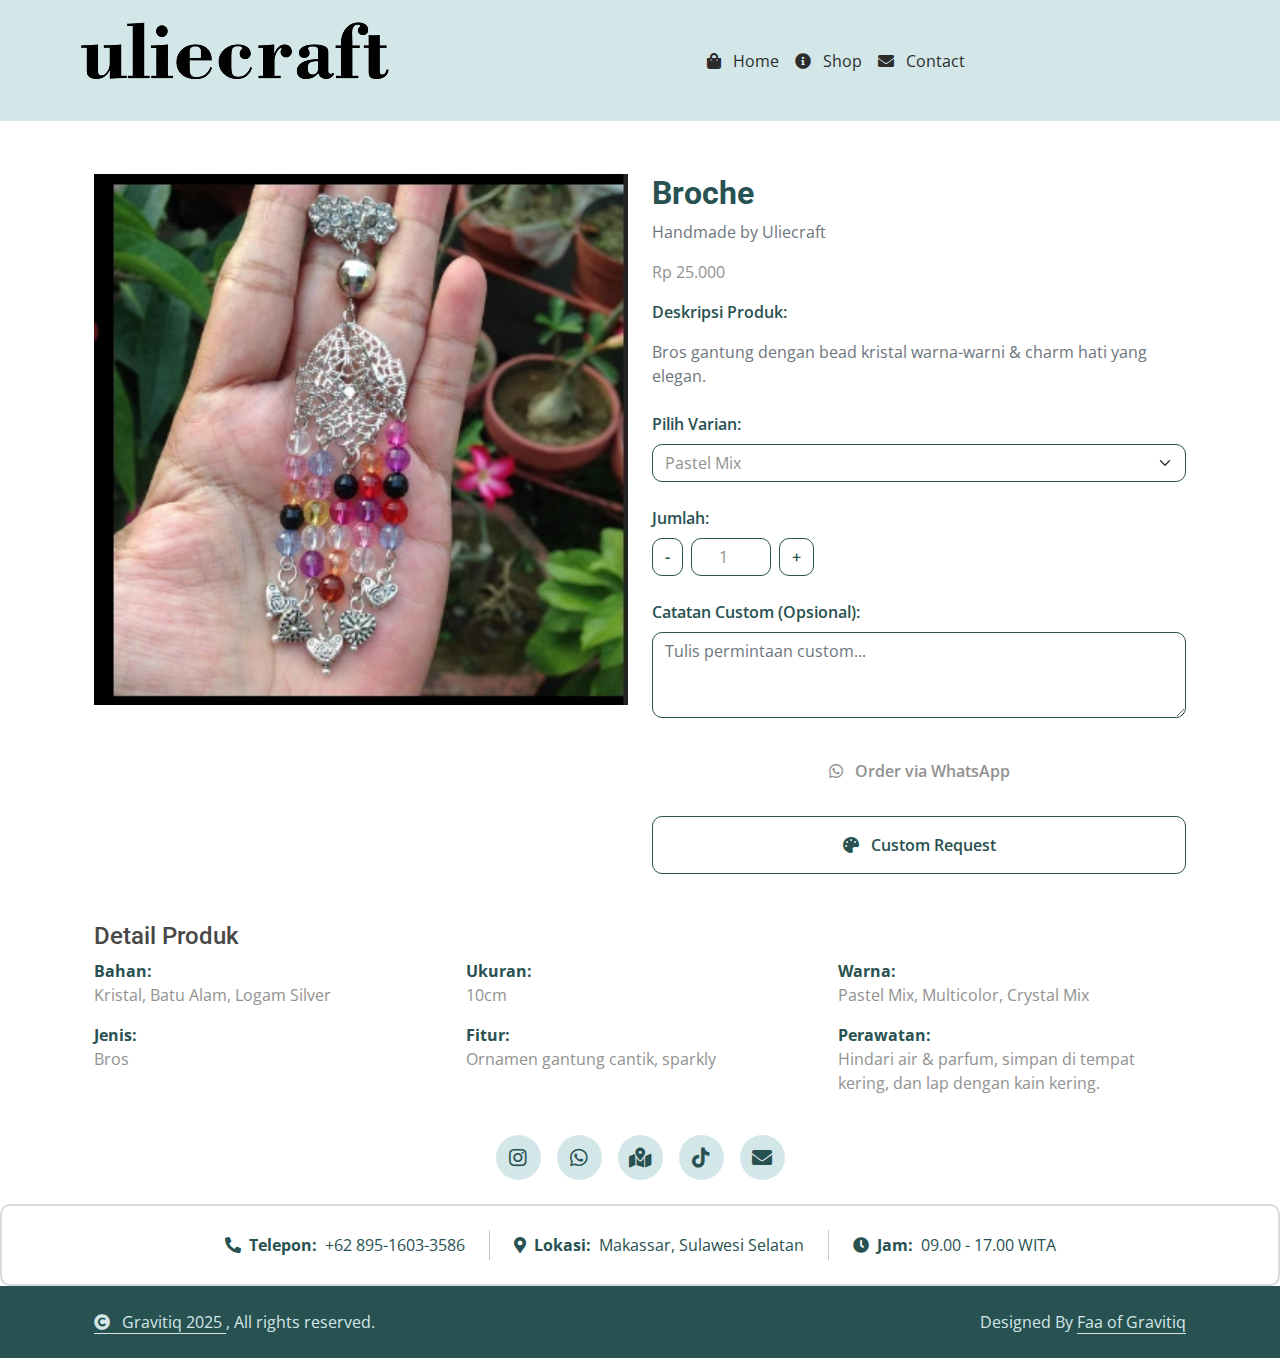
<file: broche.html>
<!DOCTYPE html>
<html lang="id">
<head>
    <meta charset="utf-8">
    <title>uliecraft - Satu Tas, Satu Cerita</title>
    <meta content="width=device-width, initial-scale=1.0" name="viewport">
    <meta content="" name="keywords">
    <meta content="" name="description">

    <!-- Google Web Fonts -->
    <link rel="preconnect" href="https://fonts.googleapis.com">
    <link rel="preconnect" href="https://fonts.gstatic.com" crossorigin>
    <link href="https://fonts.googleapis.com/css2?family=Open+Sans:wght@400;500;600;700&family=Roboto:wght@400;500;700&display=swap" rel="stylesheet"> 

    <!-- Icon Font Stylesheet -->
    <link rel="stylesheet" href="https://use.fontawesome.com/releases/v5.15.4/css/all.css"/>
    <link href="https://cdn.jsdelivr.net/npm/bootstrap-icons@1.4.1/font/bootstrap-icons.css" rel="stylesheet">

    <!-- Libraries Stylesheet -->
    <link href="lib/animate/animate.min.css" rel="stylesheet">
    <link href="lib/owlcarousel/assets/owl.carousel.min.css" rel="stylesheet">

    <!-- Bootstrap CSS -->
    <link href="https://cdn.jsdelivr.net/npm/bootstrap@5.3.0/dist/css/bootstrap.min.css" rel="stylesheet">

    <!-- Customized Bootstrap Stylesheet -->
    <link href="css/bootstrap.min.css" rel="stylesheet">

    <!-- Template Stylesheet -->
    <link href="css/style.css" rel="stylesheet">

    <style>
        .top-bar {
            background-color: #285151;
            border-bottom: 2px solid #ffffff;
        }
        .navbar {
            background-color: #D4E7E8;
            border-bottom: 5px solid #ffffff;
        }
        .nav-link {
            color: #285151 !important;
            font-size: 1.1rem;
            padding: 0.5rem 1rem;
        }
        .nav-link.active {
            font-weight: 600;
        }
    </style>
</head>

<body>

    <!-- Spinner Start -->
    <div id="spinner" class="show bg-white position-fixed translate-middle w-100 vh-100 top-50 start-50 d-flex align-items-center justify-content-center">
        <div class="spinner-border text-primary" style="width: 3rem; height: 3rem;" role="status">
            <span class="sr-only">Loading...</span>
        </div>
    </div>
    <!-- Spinner End -->

<!-- Main Navbar -->
<nav class="navbar navbar-expand-lg navbar-light custom-navbar">
    <div class="container-fluid px-3 px-lg-5">
        <!-- Logo dan Menu Toggle -->
        <div class="d-flex align-items-center">
            <!-- Logo -->
            <a class="navbar-brand me-4" href="index.html">
                <img src="img/Ulie2.png" alt="Uliecraft Logo" class="navbar-logo">
            </a>

            <!-- Toggler Button (Mobile) -->
            <button class="navbar-toggler custom-toggler" type="button" data-bs-toggle="collapse" data-bs-target="#mainNavbar" aria-controls="mainNavbar" aria-expanded="false" aria-label="Toggle navigation">
                <span class="navbar-toggler-icon"></span>
            </button>
        </div>
 <!-- Navbar Links -->
        <div class="collapse navbar-collapse" id="mainNavbar">
            <!-- Desktop Menu -->
            <ul class="navbar-nav mx-auto mb-2 mb-lg-0 navbar-menu">
                <li class="nav-item">
                    <a class="nav-link nav-link-custom" href="index.html">
                        <i class="fas fa-shopping-bag me-2 d-none d-sm-inline"></i>
                        Home
                    </a>
                </li>
                <li class="nav-item">
                    <a class="nav-link nav-link-custom" href="shop.html">
                        <i class="fas fa-info-circle me-2 d-none d-sm-inline"></i>
                        Shop
                    </a>
                </li>
                <li class="nav-item">
                    <a class="nav-link nav-link-custom" href="contact.html">
                        <i class="fas fa-envelope me-2 d-none d-sm-inline"></i>
                        Contact
                    </a>
                </li>
            </ul>
            </div>
        </div>
    </div>
</nav>
 <!-- Main Navbar End -->

 <!-- Bootstrap JS -->
 <script src="https://cdn.jsdelivr.net/npm/bootstrap@5.3.0/dist/js/bootstrap.bundle.min.js"></script>

    <!-- PRODUCT DETAIL -->
    <div class="container py-5">
        <div class="row g-4">

            <!-- IMAGE -->
            <div class="col-lg-6">
                <img src="img/broche3.webp" class="img-fluid w-100" alt="Broche Uliecraft">
            </div>

            <!-- INFO -->
            <div class="col-lg-6">
                <h2 class="fw-bold" style="color: #285151;">Broche</h2>
                <p class="text-muted">Handmade by Uliecraft</p>
                <p class="price">Rp 25.000</p>

                <div class="mb-4">
                    <p class="fw-semibold" style="color: #285151;">Deskripsi Produk:</p>
                    <p class="text-muted">
                        Bros gantung dengan bead kristal warna-warni & charm hati yang elegan.
                    </p>
                </div>

                <!-- VARIANT -->
                <div class="mb-4">
                    <label class="form-label fw-semibold" style="color: #285151;">Pilih Varian:</label>
                    <select class="form-select" id="variant" style="border-color: #285151;">
                        <option value="Pastel Mix">Pastel Mix</option>
                        <option value="Multicolor">Multicolor</option>
                        <option value="Crystal Mix">Crystal Mix</option>
        
                    </select>
                </div>

                <!-- QTY -->
                <div class="mb-4">
                    <label class="form-label fw-semibold" style="color: #285151;">Jumlah:</label>
                    <div class="d-flex align-items-center gap-2">
                        <button type="button" onclick="updateQty(-1)" class="btn btn-outline-secondary"
                                style="border-color: #285151; color: #285151;">-</button>
                        <input type="number" id="qty" value="1" min="1" class="form-control text-center"
                               style="width: 80px; border-color: #285151;">
                        <button type="button" onclick="updateQty(1)" class="btn btn-outline-secondary"
                                style="border-color: #285151; color: #285151;">+</button>
                    </div>
                </div>

                <!-- CUSTOM NOTE -->
                <div class="mb-4">
                    <label class="form-label fw-semibold" style="color: #285151;">Catatan Custom (Opsional):</label>
                    <textarea id="customNote" class="form-control" rows="3"
                              placeholder="Tulis permintaan custom..." style="border-color: #285151;"></textarea>
                </div>

                <!-- WA BUTTONS -->
                <div class="d-grid gap-3">
                    <a id="orderWA" class="btn btn-wa py-3" target="_blank">
                        <i class="fab fa-whatsapp me-2"></i> Order via WhatsApp
                    </a>

                    <a id="customWA" class="btn btn-outline-secondary py-3" target="_blank"
                       style="border-color: #285151; color: #285151;">
                        <i class="fas fa-palette me-2"></i> Custom Request
                    </a>
                </div>
            </div>
        </div>

        <!-- DETAILS -->
        <div class="row mt-5">
            <h4 class="section-title">Detail Produk</h4>

            <div class="col-md-4"><p><strong style="color:#285151;">Bahan:</strong><br>Kristal, Batu Alam,  Logam Silver</p></div>
            <div class="col-md-4"><p><strong style="color:#285151;">Ukuran:</strong><br>10cm </p></div>
            <div class="col-md-4"><p><strong style="color:#285151;">Warna:</strong><br>Pastel Mix, Multicolor, Crystal Mix</p></div>
            <div class="col-md-4"><p><strong style="color:#285151;">Jenis:</strong><br>Bros</p></div>
            <div class="col-md-4"><p><strong style="color:#285151;">Fitur:</strong><br>Ornamen gantung cantik, sparkly</p></div>
            <div class="col-md-4"><p><strong style="color:#285151;">Perawatan:</strong><br>Hindari air & parfum, simpan di tempat kering, dan lap dengan kain kering.</p></div>
        </div>

    </div>

    <!-- Bootstrap JS -->
    <script src="https://cdn.jsdelivr.net/npm/bootstrap@5.3.0/dist/js/bootstrap.bundle.min.js"></script>

    <script>
        // FIX SPINNER
        window.addEventListener("load", () => {
            const spinner = document.getElementById("spinner");
            if (spinner) spinner.classList.remove("show");
        });

        // PRODUCT DATA
        const product = {
            name: "Framed Pouch",
            price: 85000,
            size: "15cm x 10cm",
            material: "Kanvas Premium"
        };

        const phoneNumber = "6289516033586";

        function updateQty(val) {
            const qtyInput = document.getElementById("qty");
            let qty = parseInt(qtyInput.value) || 1;
            qty = Math.max(1, qty + val);
            qtyInput.value = qty;
            updateWhatsAppLinks();
        }

        function updateWhatsAppLinks() {
            const variant = document.getElementById("variant").value;
            const qty = parseInt(document.getElementById("qty").value);
            const customNote = document.getElementById("customNote").value;
            const total = qty * product.price;

            const receipt =
                `*ULIECRAFT ORDER RECEIPT*%0A%0A` +
                `*Produk:* ${product.name}%0A` +
                `*Varian:* ${variant}%0A` +
                `*Jumlah:* ${qty}%0A` +
                `*Harga Satuan:* Rp ${product.price.toLocaleString('id-ID')}%0A` +
                `*Total Harga:* Rp ${total.toLocaleString('id-ID')}%0A` +
                `*Ukuran:* ${product.size}%0A` +
                `*Bahan:* ${product.material}%0A%0A` +
                `Silakan kirim alamat + metode pembayaran.`;

            document.getElementById("orderWA").href =
                `https://wa.me/${phoneNumber}?text=${receipt}`;

            const customMsg =
                `Halo Uliecraft!%0A%0A` +
                `Saya ingin custom produk *${product.name}*:%0A` +
                `- Varian: ${variant}%0A` +
                `- Jumlah: ${qty}%0A` +
                `- Catatan Custom: ${customNote || '-'}%0A%0A` +
                `Mohon bantuannya.`;

            document.getElementById("customWA").href =
                `https://wa.me/${phoneNumber}?text=${customMsg}`;
        }

        document.addEventListener("DOMContentLoaded", updateWhatsAppLinks);
    </script>
<!-- Footer Links -->
<div class="row g-5">
    <!-- Social Media Icons -->
    <div class="col-12 text-center mt-4">
        <div class="d-flex justify-content-center gap-3">

            <!-- Instagram -->
            <a href="https://instagram.com/uliecraft" target="_blank"
                class="social-icon d-flex align-items-center justify-content-center"
                style="width:45px; height:45px; background:#D4E7E8; border-radius:50%; text-decoration: none; transition: all 0.3s ease;">
                <i class="fab fa-instagram" style="color:#285151; font-size:20px;"></i>
            </a>

            <!-- WhatsApp -->
            <a href="https://wa.me/6289516033586" target="_blank"
                class="social-icon d-flex align-items-center justify-content-center"
                style="width:45px; height:45px; background:#D4E7E8; border-radius:50%; text-decoration: none; transition: all 0.3s ease;">
                <i class="fab fa-whatsapp" style="color:#285151; font-size:20px;"></i>
            </a>

            <!-- Google Maps -->
            <a href="https://maps.google.com/?q=Makassar,Sulawesi+Selatan,Indonesia" target="_blank"
                class="social-icon d-flex align-items-center justify-content-center"
                style="width:45px; height:45px; background:#D4E7E8; border-radius:50%; text-decoration: none; transition: all 0.3s ease;">
                <i class="fas fa-map-marked-alt" style="color:#285151; font-size:20px;"></i>
            </a>

            <!-- TikTok -->
            <a href="https://tiktok.com/@uliecraft" target="_blank"
                class="social-icon d-flex align-items-center justify-content-center"
                style="width:45px; height:45px; background:#D4E7E8; border-radius:50%; text-decoration: none; transition: all 0.3s ease;">
                <i class="fab fa-tiktok" style="color:#285151; font-size:20px;"></i>
            </a>

            <!-- Email -->
            <a href="mailto:uliecraft@gmail.com"
                class="social-icon d-flex align-items-center justify-content-center"
                style="width:45px; height:45px; background:#D4E7E8; border-radius:50%; text-decoration: none; transition: all 0.3s ease;">
                <i class="fas fa-envelope" style="color:#285151; font-size:20px;"></i>
            </a>

        </div>


 <!-- Contact Info Horizontal - Simple Version -->
<div class="mt-4">
    <div class="contact-horizontal d-flex justify-content-center align-items-center flex-wrap gap-4 p-4 rounded" 
         style="background: rgba(255, 255, 255, 0.3); border: 2px solid rgba(40, 81, 81, 0.2);">
        
        <!-- Phone -->
        <div class="contact-line-item d-flex align-items-center">
            <i class="fas fa-phone-alt me-2" style="color: #285151;"></i>
            <div>
                <span class="fw-bold" style="color: #285151;">Telepon:</span>
                <span style="color: #285151;" class="ms-1">+62 895-1603-3586</span>
            </div>
        </div>

        <div class="vertical-divider" style="width: 1px; height: 30px; background-color: rgba(40, 81, 81, 0.3);"></div>

        <!-- Location -->
        <div class="contact-line-item d-flex align-items-center">
            <i class="fas fa-map-marker-alt me-2" style="color: #285151;"></i>
            <div>
                <span class="fw-bold" style="color: #285151;">Lokasi:</span>
                <span style="color: #285151;" class="ms-1">Makassar, Sulawesi Selatan</span>
            </div>
        </div>

        <div class="vertical-divider" style="width: 1px; height: 30px; background-color: rgba(40, 81, 81, 0.3);"></div>

        <!-- Hours -->
        <div class="contact-line-item d-flex align-items-center">
            <i class="fas fa-clock me-2" style="color: #285151;"></i>
            <div>
                <span class="fw-bold" style="color: #285151;">Jam:</span>
                <span style="color: #285151;" class="ms-1">09.00 - 17.00 WITA</span>
            </div>
        </div>

    </div>
</div>
<!---Contact Info Horizontal End-->
<!-- Footer End -->


        
      <!-- Copyright Start -->
<div class="container-fluid py-4" style="background:#285151;">
    <div class="container">
        <div class="row g-4 align-items-center">

            <!-- Left -->
            <div class="col-md-6 text-center text-md-start mb-md-0">
                <span style="color:#D4E7E8;">
                    <a href="#" class="border-bottom" style="color:#D4E7E8;">
                        <i class="fas fa-copyright me-2" style="color:#D4E7E8;"></i>
                        Gravitiq 2025
                    </a>, All rights reserved.
                </span>
            </div>

            <!-- Right -->
            <div class="col-md-6 text-center text-md-end">
                <span style="color:#D4E7E8;">
                    Designed By 
                    <a href="https://instagram.com/siifaaay" class="border-bottom" style="color:#D4E7E8;">
                        Faa of Gravitiq
                    </a>
                </span>
            </div>

        </div>
    </div>
</div>
<!-- Copyright End -->
    
    <!-- JavaScript Libraries -->
    <script src="https://ajax.googleapis.com/ajax/libs/jquery/3.6.4/jquery.min.js"></script>
    <script src="https://cdn.jsdelivr.net/npm/bootstrap@5.0.0/dist/js/bootstrap.bundle.min.js"></script>
    <script src="lib/wow/wow.min.js"></script>
    <script src="lib/owlcarousel/owl.carousel.min.js"></script>
    

    <!-- Template Javascript -->
    <script src="js/main.js"></script>
    </body>

</body>
</html>
</file>
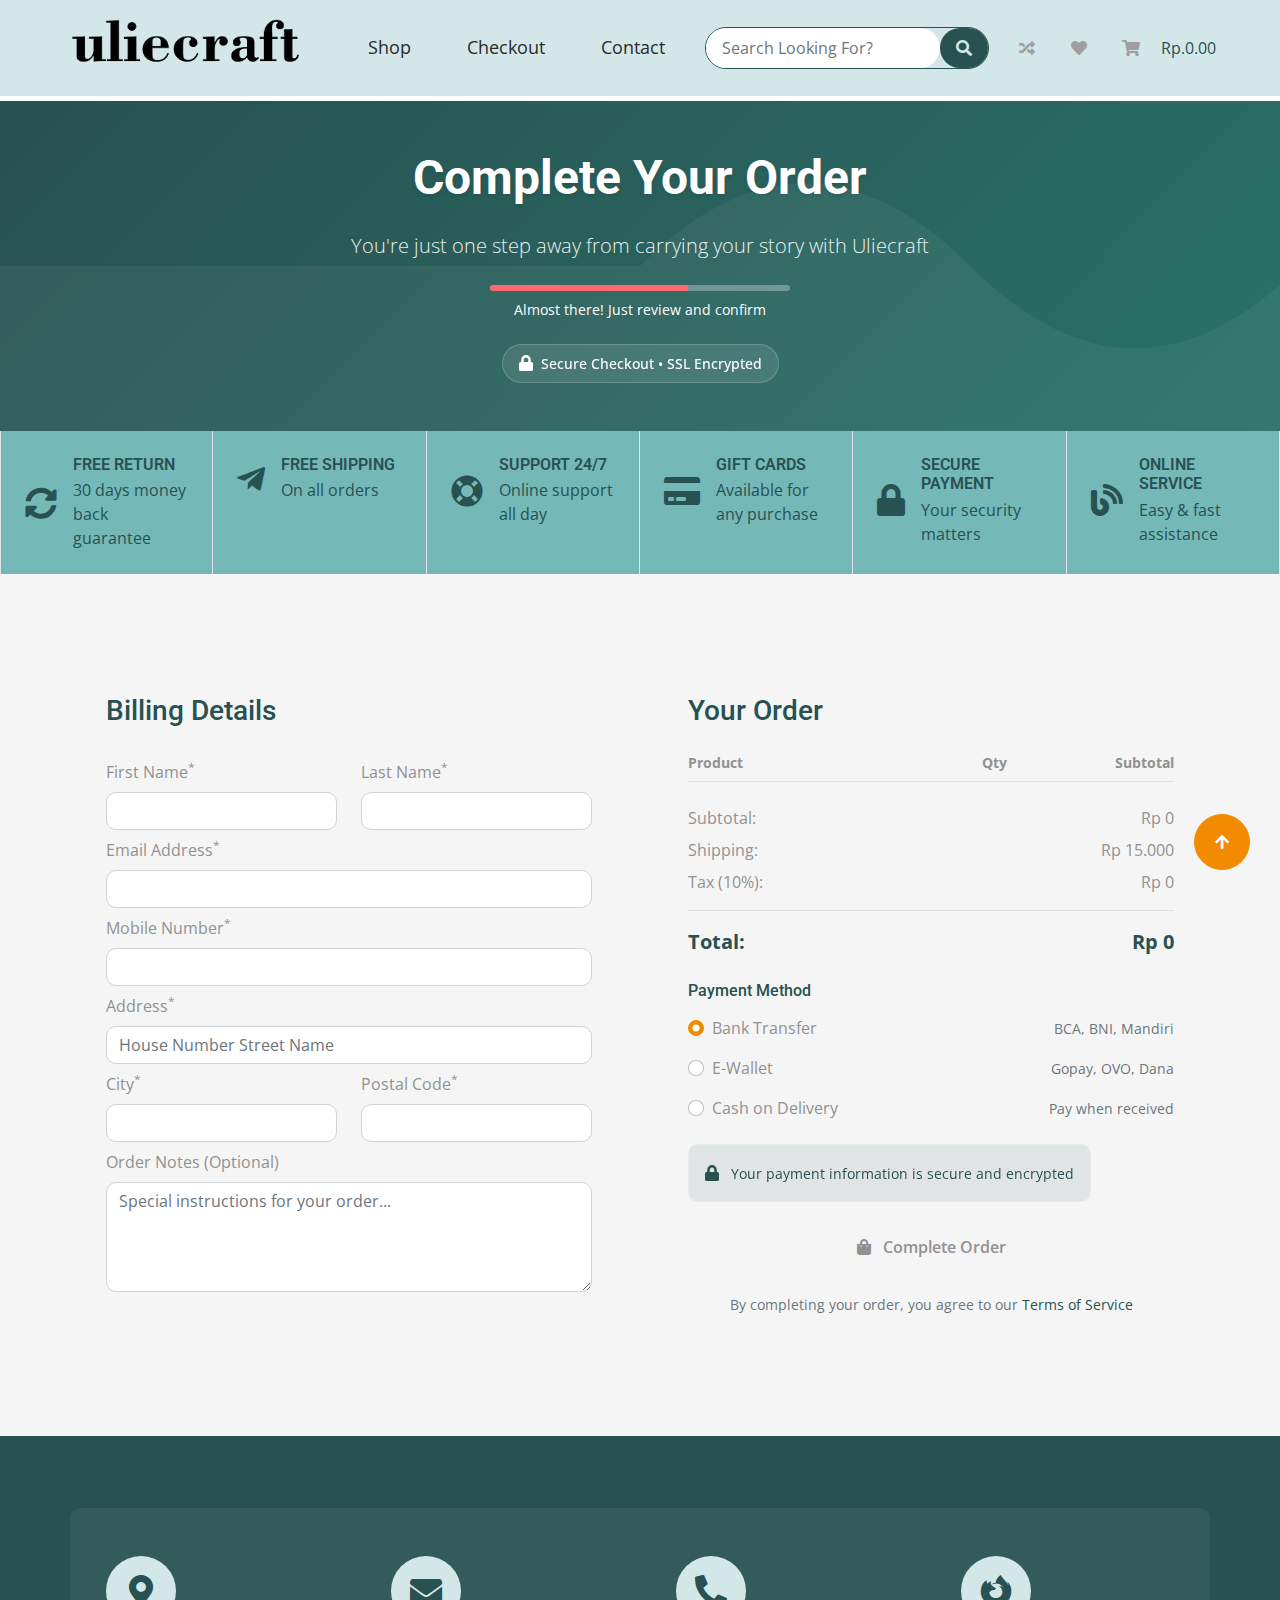
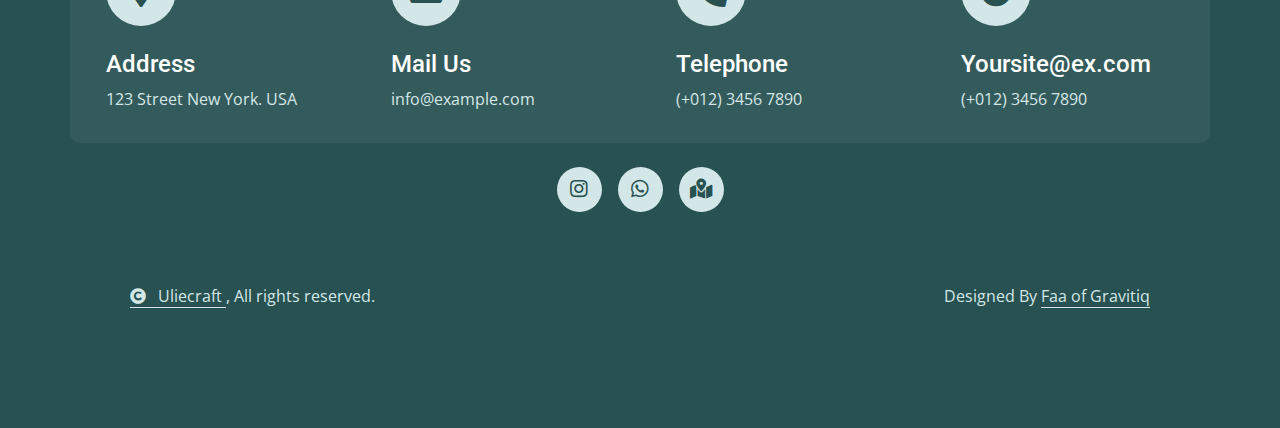
<file: cheackout.html>
<!DOCTYPE html>
<html lang="en">

   <head>
        <meta charset="utf-8">
        <title>uliecraft - Satu Tas, Satu Cerita</title>
        <meta content="width=device-width, initial-scale=1.0" name="viewport">
        <meta content="" name="keywords">
        <meta content="" name="description">

        <!-- Google Web Fonts -->
        <link rel="preconnect" href="https://fonts.googleapis.com">
        <link rel="preconnect" href="https://fonts.gstatic.com" crossorigin>
        <link href="https://fonts.googleapis.com/css2?family=Open+Sans:wght@400;500;600;700&family=Roboto:wght@400;500;700&display=swap" rel="stylesheet"> 

        <!-- Icon Font Stylesheet -->
        <link rel="stylesheet" href="https://use.fontawesome.com/releases/v5.15.4/css/all.css"/>
        <link href="https://cdn.jsdelivr.net/npm/bootstrap-icons@1.4.1/font/bootstrap-icons.css" rel="stylesheet">

        <!-- Libraries Stylesheet -->
        <link href="lib/animate/animate.min.css" rel="stylesheet">
        <link href="lib/owlcarousel/assets/owl.carousel.min.css" rel="stylesheet">


        <!-- Customized Bootstrap Stylesheet -->
        <link href="css/bootstrap.min.css" rel="stylesheet">

        <!-- Template Stylesheet -->
        <link href="css/style.css" rel="stylesheet">
    </head>

    <body>

        <!-- Spinner Start -->
        <div id="spinner" class="show bg-white position-fixed translate-middle w-100 vh-100 top-50 start-50 d-flex align-items-center justify-content-center">
            <div class="spinner-border text-primary" style="width: 3rem; height: 3rem;" role="status">
                <span class="sr-only">Loading...</span>
            </div>
        </div>
        <!-- Spinner End -->

<div hidden>
 <!-- Top Bar -->
<div class="container-fluid px-3 px-lg-5 d-none d-lg-block" style="background-color: #285151; border-bottom: 2px solid #ffffff;">
    <div class="row gx-0 align-items-center" style="height: 45px;">
        <div class="col-12 text-center text-lg-start">
            <span style="color: #285151;">Carry Your Story, Carry Your Style</span>
        </div>
    </div>
</div>
</div>
</body>
</div>
<!-- Main Navbar -->
<nav class="navbar navbar-expand-lg navbar-light" style="background-color: #D4E7E8; border-bottom : 5px solid #ffffff">
    <div class="container-fluid px-3 px-lg-5">

        <!-- Logo -->
        <a class="navbar-brand" href="index.html">
            <img src="img/Ulie2.png" alt="Uliecraft Logo" style="height: 70px;">
        </a>

        <!-- Toggler Button (Mobile) -->
        <button class="navbar-toggler" type="button" data-bs-toggle="collapse" data-bs-target="#mainNavbar" aria-controls="mainNavbar" aria-expanded="false" aria-label="Toggle navigation">
            <span class="fa fa-bars" style="color: #285151;"></span>
        </button>

        <!-- Navbar Links -->
        <div class="collapse navbar-collapse" id="mainNavbar">
            <!-- Center Menu -->
            <ul class="navbar-nav mx-auto mb-2 mb-lg-0 d-flex flex-row gap-4">
                <li class="nav-item">
                    <a class="nav-link active" href="shop.html" style="color: #285151; font-size: 1.1rem; padding: 0.5rem 1rem;">Shop</a>
                </li>
                <li class="nav-item">
                    <a class="nav-link" href="cheackout.html" style="color: #285151; font-size: 1.1rem; padding: 0.5rem 1rem;">Checkout</a>
                </li>
                <li class="nav-item">
                    <a class="nav-link" href="contact.html" style="color: #285151; font-size: 1.1rem; padding: 0.5rem 1rem;">Contact</a>
                </li>
                <!-- Mobile Dropdown -->
            <!-- Search Bar & Icons -->
            <div class="d-flex align-items-center gap-3 flex-wrap">
                <!-- Search -->
                <div class="d-flex border rounded-pill" style="border-color: #285151 !important; flex-grow: 1; max-width: 500px;">
                    <input type="text" class="form-control border-0 rounded-pill py-2 px-3" placeholder="Search Looking For?" style="color: #285151; width: 100%;">
                    <button type="button" class="btn rounded-pill py-2 px-3" style="background-color: #285151; color: #D4E7E8; border: 0;">
                        <i class="fas fa-search"></i>
                    </button>
                </div>

                <!-- Icons -->
                <div class="d-flex align-items-center gap-2">
                    <a href="#" class="text-center text-decoration-none" style="color: #9F9F9F;">
                        <span class="rounded-circle btn-md-square border" style="border-color:#9F9F9F;"><i class="fas fa-random"></i></span>
                    </a>
                    <a href="#" class="text-center text-decoration-none" style="color: #9F9F9F;">
                        <span class="rounded-circle btn-md-square border" style="border-color:#9F9F9F;"><i class="fas fa-heart"></i></span>
                    </a>
                    <a href="#" class="text-center text-decoration-none d-flex align-items-center" style="color: #9F9F9F;">
                        <span class="rounded-circle btn-md-square border" style="border-color:#9F9F9F;"><i class="fas fa-shopping-cart"></i></span>
                        <span class="ms-2" style="color:#285151;">Rp.0.00</span>
                    </a>
                </div>
            </div>

        </div>
    </div>
</nav>
<!--Main Navbar End-->

       <!-- Checkout Header Start -->
<div class="container-fluid checkout-header py-5">
    <div class="container">
        <div class="row justify-content-center text-center">
            <div class="col-12 col-md-10 col-lg-8">
                <!-- Main Title -->
                <h1 class="text-white display-5 fw-bold mb-4 wow fadeInUp" data-wow-delay="0.1s">
                    Complete Your Order
                </h1>
                
                <!-- Subtitle with encouragement -->
                <p class="lead text-white mb-4 wow fadeInUp" data-wow-delay="0.2s">
                    You're just one step away from carrying your story with Uliecraft
                </p>
                
                <!-- Progress indicator -->
                <div class="checkout-progress wow fadeInUp" data-wow-delay="0.3s">
                    <div class="progress" style="height: 6px; background: rgba(255,255,255,0.3); max-width: 300px; margin: 0 auto;">
                        <div class="progress-bar" style="width: 66%; background: #FF6B6B; height: 100%;"></div>
                    </div>
                    <small class="text-white mt-2 d-block">Almost there! Just review and confirm</small>
                </div>

                <!-- Secure checkout badge -->
                <div class="secure-checkout mt-4 wow fadeInUp" data-wow-delay="0.4s">
                    <div class="d-flex align-items-center justify-content-center">
                        <i class="fas fa-lock me-2 text-white"></i>
                        <span class="text-white">Secure Checkout • SSL Encrypted</span>
                    </div>
                </div>
            </div>
        </div>
    </div>
</div>

      <!-- Services Start -->
<div class="container-fluid px-0" style="background-color: hsl(180, 32%, 59%);">
    <div class="row g-0">

        <!-- Item 1 -->
        <div class="col-6 col-md-4 col-lg-2 border-start border-end wow fadeInUp" data-wow-delay="0.1s">
            <div class="p-4">
                <div class="d-flex align-items-center">
                    <i class="fa fa-sync-alt fa-2x" style="color: #285151;"></i>
                    <div class="ms-3">
                        <h6 class="text-uppercase mb-1" style="color: #285151; font-weight:600;">
                            Free Return
                        </h6>
                        <p class="mb-0" style="color: #285151;">30 days money back guarantee</p>
                    </div>
                </div>
            </div>
        </div>

        <!-- Item 2 -->
        <div class="col-6 col-md-4 col-lg-2 border-end wow fadeInUp" data-wow-delay="0.2s">
            <div class="p-4">
                <div class="d-flex align-items-center">
                    <i class="fab fa-telegram-plane fa-2x" style="color: #285151;"></i>
                    <div class="ms-3">
                        <h6 class="text-uppercase mb-1" style="color: #285151; font-weight:600;">
                            Free Shipping
                        </h6>
                        <p class="mb-0" style="color: #285151;">On all orders</p>
                    </div>
                </div>
            </div>
        </div>

        <!-- Item 3 -->
        <div class="col-6 col-md-4 col-lg-2 border-end wow fadeInUp" data-wow-delay="0.3s">
            <div class="p-4">
                <div class="d-flex align-items-center">
                    <i class="fas fa-life-ring fa-2x" style="color: #285151;"></i>
                    <div class="ms-3">
                        <h6 class="text-uppercase mb-1" style="color: #285151; font-weight:600;">
                            Support 24/7
                        </h6>
                        <p class="mb-0" style="color: #285151;">Online support all day</p>
                    </div>
                </div>
            </div>
        </div>

        <!-- Item 4 -->
        <div class="col-6 col-md-4 col-lg-2 border-end wow fadeInUp" data-wow-delay="0.4s">
            <div class="p-4">
                <div class="d-flex align-items-center">
                    <i class="fas fa-credit-card fa-2x" style="color: #285151;"></i>
                    <div class="ms-3">
                        <h6 class="text-uppercase mb-1" style="color: #285151; font-weight:600;">
                            Gift Cards
                        </h6>
                        <p class="mb-0" style="color: #285151;">Available for any purchase</p>
                    </div>
                </div>
            </div>
        </div>

        <!-- Item 5 -->
        <div class="col-6 col-md-4 col-lg-2 border-end wow fadeInUp" data-wow-delay="0.5s">
            <div class="p-4">
                <div class="d-flex align-items-center">
                    <i class="fas fa-lock fa-2x" style="color: #285151;"></i>
                    <div class="ms-3">
                        <h6 class="text-uppercase mb-1" style="color: #285151; font-weight:600;">
                            Secure Payment
                        </h6>
                        <p class="mb-0" style="color: #285151;">Your security matters</p>
                    </div>
                </div>
            </div>
        </div>

        <!-- Item 6 -->
        <div class="col-6 col-md-4 col-lg-2 border-end wow fadeInUp" data-wow-delay="0.6s">
            <div class="p-4">
                <div class="d-flex align-items-center">
                    <i class="fas fa-blog fa-2x" style="color: #285151;"></i>
                    <div class="ms-3">
                        <h6 class="text-uppercase mb-1" style="color: #285151; font-weight:600;">
                            Online Service
                        </h6>
                        <p class="mb-0" style="color: #285151;">Easy & fast assistance</p>
                    </div>
                </div>
            </div>
        </div>

    </div>
</div>
<!-- Services End -->

     <!-- Checkout Page Start -->
<div class="container-fluid bg-light overflow-hidden py-5">
    <div class="container py-5">
        <div class="row g-5">
            <!-- Billing Details -->
            <div class="col-md-12 col-lg-6 col-xl-6 wow fadeInUp" data-wow-delay="0.1s">
                <div class="checkout-card p-4 rounded-3">
                    <h3 class="mb-4" style="color: #285151;">Billing Details</h3>
                    <form id="checkoutForm">
                        <div class="row">
                            <div class="col-md-6">
                                <div class="form-item w-100">
                                    <label class="form-label my-2">First Name<sup>*</sup></label>
                                    <input type="text" class="form-control" required>
                                </div>
                            </div>
                            <div class="col-md-6">
                                <div class="form-item w-100">
                                    <label class="form-label my-2">Last Name<sup>*</sup></label>
                                    <input type="text" class="form-control" required>
                                </div>
                            </div>
                        </div>
                        
                        <div class="form-item">
                            <label class="form-label my-2">Email Address<sup>*</sup></label>
                            <input type="email" class="form-control" required>
                        </div>
                        
                        <div class="form-item">
                            <label class="form-label my-2">Mobile Number<sup>*</sup></label>
                            <input type="tel" class="form-control" required>
                        </div>
                        
                        <div class="form-item">
                            <label class="form-label my-2">Address<sup>*</sup></label>
                            <input type="text" class="form-control" placeholder="House Number Street Name" required>
                        </div>
                        
                        <div class="row">
                            <div class="col-md-6">
                                <div class="form-item w-100">
                                    <label class="form-label my-2">City<sup>*</sup></label>
                                    <input type="text" class="form-control" required>
                                </div>
                            </div>
                            <div class="col-md-6">
                                <div class="form-item w-100">
                                    <label class="form-label my-2">Postal Code<sup>*</sup></label>
                                    <input type="text" class="form-control" required>
                                </div>
                            </div>
                        </div>
                        
                        <div class="form-item">
                            <label class="form-label my-2">Order Notes (Optional)</label>
                            <textarea class="form-control" rows="4" placeholder="Special instructions for your order..."></textarea>
                        </div>
                    </form>
                </div>
            </div>

            <!-- Order Summary -->
            <div class="col-md-12 col-lg-6 col-xl-6 wow fadeInUp" data-wow-delay="0.3s">
                <div class="checkout-card p-4 rounded-3">
                    <h3 class="mb-4" style="color: #285151;">Your Order</h3>
                    
                    <!-- Cart Items -->
                    <div class="order-items mb-4">
                        <div class="order-header border-bottom pb-2 mb-3">
                            <div class="row fw-bold small">
                                <div class="col-6">Product</div>
                                <div class="col-3 text-center">Qty</div>
                                <div class="col-3 text-end">Subtotal</div>
                            </div>
                        </div>
                        
                        <div id="cartItemsContainer">
                            <!-- Dynamic cart items will be inserted here -->
                        </div>
                    </div>

                    <!-- Pricing Summary -->
                    <div class="pricing-summary">
                        <div class="d-flex justify-content-between mb-2">
                            <span>Subtotal:</span>
                            <span id="subtotalAmount">Rp 0</span>
                        </div>
                        <div class="d-flex justify-content-between mb-2">
                            <span>Shipping:</span>
                            <span id="shippingAmount">Rp 15.000</span>
                        </div>
                        <div class="d-flex justify-content-between mb-3 border-bottom pb-3">
                            <span>Tax (10%):</span>
                            <span id="taxAmount">Rp 0</span>
                        </div>
                        <div class="d-flex justify-content-between mb-4 fw-bold fs-5" style="color: #285151;">
                            <span>Total:</span>
                            <span id="totalAmount">Rp 0</span>
                        </div>
                    </div>

                    <!-- Payment Method -->
                    <div class="payment-method mb-4">
                        <h6 class="mb-3" style="color: #285151;">Payment Method</h6>
                        
                        <div class="form-check mb-3">
                            <input class="form-check-input" type="radio" name="paymentMethod" id="bankTransfer" value="bank" checked>
                            <label class="form-check-label w-100" for="bankTransfer">
                                <div class="d-flex justify-content-between align-items-center">
                                    <span>Bank Transfer</span>
                                    <small class="text-muted">BCA, BNI, Mandiri</small>
                                </div>
                            </label>
                        </div>
                        
                        <div class="form-check mb-3">
                            <input class="form-check-input" type="radio" name="paymentMethod" id="eWallet" value="ewallet">
                            <label class="form-check-label w-100" for="eWallet">
                                <div class="d-flex justify-content-between align-items-center">
                                    <span>E-Wallet</span>
                                    <small class="text-muted">Gopay, OVO, Dana</small>
                                </div>
                            </label>
                        </div>
                        
                        <div class="form-check mb-3">
                            <input class="form-check-input" type="radio" name="paymentMethod" id="cod" value="cod">
                            <label class="form-check-label w-100" for="cod">
                                <div class="d-flex justify-content-between align-items-center">
                                    <span>Cash on Delivery</span>
                                    <small class="text-muted">Pay when received</small>
                                </div>
                            </label>
                        </div>
                    </div>

                    <!-- Secure Checkout & Place Order -->
                    <div class="checkout-actions">
                        <div class="secure-checkout mb-3 p-3 rounded text-center" style="background: rgba(40, 81, 81, 0.1);">
                            <i class="fas fa-lock me-2" style="color: #285151;"></i>
                            <small style="color: #285151;">Your payment information is secure and encrypted</small>
                        </div>
                        
                        <button type="submit" form="checkoutForm" class="btn w-100 py-3 place-order-btn">
                            <i class="fas fa-shopping-bag me-2"></i>
                            Complete Order
                        </button>
                        
                        <div class="text-center mt-3">
                            <small class="text-muted">
                                By completing your order, you agree to our 
                                <a href="#" style="color: #285151;">Terms of Service</a>
                            </small>
                        </div>
                    </div>
                </div>
            </div>
        </div>
    </div>
</div>
<!-- Checkout Page End -->

        <!-- Footer Start -->
<div class="container-fluid py-5" style="background:#285151;">
    <div class="container py-5">

        <!-- 4 Icon Boxes -->
        <div class="row g-4 rounded mb-5" style="background: rgba(212, 231, 232, 0.07);">
            <div class="col-md-6 col-lg-6 col-xl-3">
                <div class="rounded p-4">
                    <div class="rounded-circle d-flex align-items-center justify-content-center mb-4"
                        style="width: 70px; height: 70px; background:#D4E7E8;">
                        <i class="fas fa-map-marker-alt fa-2x" style="color:#285151;"></i>
                    </div>
                    <h4 class="text-white">Address</h4>
                    <p class="mb-2" style="color:#D4E7E8;">123 Street New York. USA</p>
                </div>
            </div>

            <div class="col-md-6 col-lg-6 col-xl-3">
                <div class="rounded p-4">
                    <div class="rounded-circle d-flex align-items-center justify-content-center mb-4"
                        style="width: 70px; height: 70px; background:#D4E7E8;">
                        <i class="fas fa-envelope fa-2x" style="color:#285151;"></i>
                    </div>
                    <h4 class="text-white">Mail Us</h4>
                    <p class="mb-2" style="color:#D4E7E8;">info@example.com</p>
                </div>
            </div>

            <div class="col-md-6 col-lg-6 col-xl-3">
                <div class="rounded p-4">
                    <div class="rounded-circle d-flex align-items-center justify-content-center mb-4"
                        style="width: 70px; height: 70px; background:#D4E7E8;">
                        <i class="fa fa-phone-alt fa-2x" style="color:#285151;"></i>
                    </div>
                    <h4 class="text-white">Telephone</h4>
                    <p class="mb-2" style="color:#D4E7E8;">(+012) 3456 7890</p>
                </div>
            </div>

            <div class="col-md-6 col-lg-6 col-xl-3">
                <div class="rounded p-4">
                    <div class="rounded-circle d-flex align-items-center justify-content-center mb-4"
                        style="width: 70px; height: 70px; background:#D4E7E8;">
                        <i class="fab fa-firefox-browser fa-2x" style="color:#285151;"></i>
                    </div>
                    <h4 class="text-white">Yoursite@ex.com</h4>
                    <p class="mb-2" style="color:#D4E7E8;">(+012) 3456 7890</p>
                </div>
            </div>
        </div>

        <!-- Footer Links -->
        <div class="row g-5">
            <!-- Social Media Icons -->
<div class="col-12 text-center mt-4">
    <div class="d-flex justify-content-center gap-3">

        <!-- Instagram -->
        <a href="#" target="_blank"
            class="d-flex align-items-center justify-content-center"
            style="width:45px; height:45px; background:#D4E7E8; border-radius:50%;">
            <i class="fab fa-instagram" style="color:#285151; font-size:20px;"></i>
        </a>

        <!-- WhatsApp -->
        <a href="#" target="_blank"
            class="d-flex align-items-center justify-content-center"
            style="width:45px; height:45px; background:#D4E7E8; border-radius:50%;">
            <i class="fab fa-whatsapp" style="color:#285151; font-size:20px;"></i>
        </a>

        <!-- Google Maps -->
        <a href="#" target="_blank"
            class="d-flex align-items-center justify-content-center"
            style="width:45px; height:45px; background:#D4E7E8; border-radius:50%;">
            <i class="fas fa-map-marked-alt" style="color:#285151; font-size:20px;"></i>
        </a>

    </div>
</div>


<!-- Footer End -->
            
      <!-- Copyright Start -->
<div class="container-fluid py-4" style="background:#285151;">
    <div class="container">
        <div class="row g-4 align-items-center">

            <!-- Left -->
            <div class="col-md-6 text-center text-md-start mb-md-0">
                <span style="color:#D4E7E8;">
                    <a href="#" class="border-bottom" style="color:#D4E7E8;">
                        <i class="fas fa-copyright me-2" style="color:#D4E7E8;"></i>
                        Uliecraft
                    </a>, All rights reserved.
                </span>
            </div>

            <!-- Right -->
            <div class="col-md-6 text-center text-md-end">
                <span style="color:#D4E7E8;">
                    Designed By 
                    <a href="https://instagram.com" class="border-bottom" style="color:#D4E7E8;">
                        Faa of Gravitiq
                    </a>
                </span>
            </div>

        </div>
    </div>
</div>
<!-- Copyright End -->



        <!-- Back to Top -->
        <a href="#" class="btn btn-primary btn-lg-square back-to-top"><i class="fa fa-arrow-up"></i></a>   

        
    <!-- JavaScript Libraries -->
    <script src="https://ajax.googleapis.com/ajax/libs/jquery/3.6.4/jquery.min.js"></script>
    <script src="https://cdn.jsdelivr.net/npm/bootstrap@5.0.0/dist/js/bootstrap.bundle.min.js"></script>
    <script src="lib/wow/wow.min.js"></script>
    <script src="lib/owlcarousel/owl.carousel.min.js"></script>
    

    <!-- Template Javascript -->
    <script src="js/main.js"></script>
    </body>

</html>
</file>
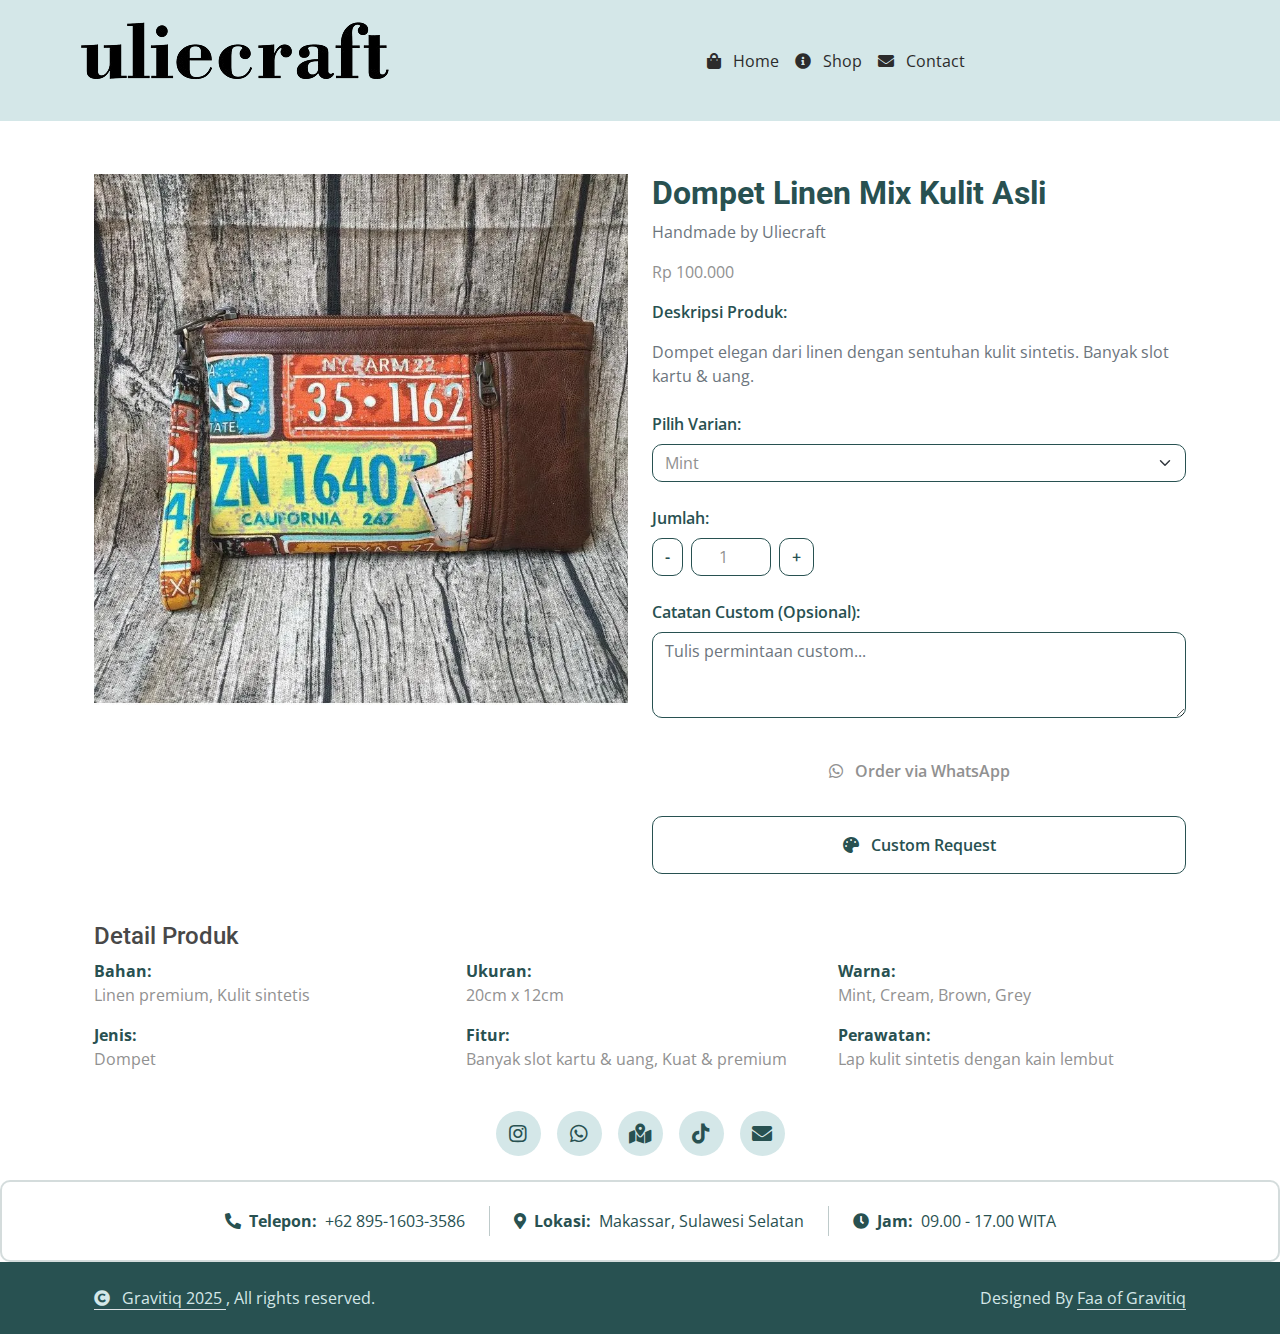
<file: dompetlinenmixkulit.html>
<!DOCTYPE html>
<html lang="id">
<head>
    <meta charset="utf-8">
    <title>uliecraft - Satu Tas, Satu Cerita</title>
    <meta content="width=device-width, initial-scale=1.0" name="viewport">
    <meta content="" name="keywords">
    <meta content="" name="description">

    <!-- Google Web Fonts -->
    <link rel="preconnect" href="https://fonts.googleapis.com">
    <link rel="preconnect" href="https://fonts.gstatic.com" crossorigin>
    <link href="https://fonts.googleapis.com/css2?family=Open+Sans:wght@400;500;600;700&family=Roboto:wght@400;500;700&display=swap" rel="stylesheet"> 

    <!-- Icon Font Stylesheet -->
    <link rel="stylesheet" href="https://use.fontawesome.com/releases/v5.15.4/css/all.css"/>
    <link href="https://cdn.jsdelivr.net/npm/bootstrap-icons@1.4.1/font/bootstrap-icons.css" rel="stylesheet">

    <!-- Libraries Stylesheet -->
    <link href="lib/animate/animate.min.css" rel="stylesheet">
    <link href="lib/owlcarousel/assets/owl.carousel.min.css" rel="stylesheet">

    <!-- Bootstrap CSS -->
    <link href="https://cdn.jsdelivr.net/npm/bootstrap@5.3.0/dist/css/bootstrap.min.css" rel="stylesheet">

    <!-- Customized Bootstrap Stylesheet -->
    <link href="css/bootstrap.min.css" rel="stylesheet">

    <!-- Template Stylesheet -->
    <link href="css/style.css" rel="stylesheet">

    <style>
        .top-bar {
            background-color: #285151;
            border-bottom: 2px solid #ffffff;
        }
        .navbar {
            background-color: #D4E7E8;
            border-bottom: 5px solid #ffffff;
        }
        .nav-link {
            color: #285151 !important;
            font-size: 1.1rem;
            padding: 0.5rem 1rem;
        }
        .nav-link.active {
            font-weight: 600;
        }
    </style>
</head>

<body>

    <!-- Spinner Start -->
    <div id="spinner" class="show bg-white position-fixed translate-middle w-100 vh-100 top-50 start-50 d-flex align-items-center justify-content-center">
        <div class="spinner-border text-primary" style="width: 3rem; height: 3rem;" role="status">
            <span class="sr-only">Loading...</span>
        </div>
    </div>
    <!-- Spinner End -->

<!-- Main Navbar -->
<nav class="navbar navbar-expand-lg navbar-light custom-navbar">
    <div class="container-fluid px-3 px-lg-5">
        <!-- Logo dan Menu Toggle -->
        <div class="d-flex align-items-center">
            <!-- Logo -->
            <a class="navbar-brand me-4" href="index.html">
                <img src="img/Ulie2.png" alt="Uliecraft Logo" class="navbar-logo">
            </a>

            <!-- Toggler Button (Mobile) -->
            <button class="navbar-toggler custom-toggler" type="button" data-bs-toggle="collapse" data-bs-target="#mainNavbar" aria-controls="mainNavbar" aria-expanded="false" aria-label="Toggle navigation">
                <span class="navbar-toggler-icon"></span>
            </button>
        </div>
 <!-- Navbar Links -->
        <div class="collapse navbar-collapse" id="mainNavbar">
            <!-- Desktop Menu -->
            <ul class="navbar-nav mx-auto mb-2 mb-lg-0 navbar-menu">
                <li class="nav-item">
                    <a class="nav-link nav-link-custom" href="index.html">
                        <i class="fas fa-shopping-bag me-2 d-none d-sm-inline"></i>
                        Home
                    </a>
                </li>
                <li class="nav-item">
                    <a class="nav-link nav-link-custom" href="shop.html">
                        <i class="fas fa-info-circle me-2 d-none d-sm-inline"></i>
                        Shop
                    </a>
                </li>
                <li class="nav-item">
                    <a class="nav-link nav-link-custom" href="contact.html">
                        <i class="fas fa-envelope me-2 d-none d-sm-inline"></i>
                        Contact
                    </a>
                </li>
            </ul>
            </div>
        </div>
    </div>
</nav>
 <!-- Main Navbar End -->

 <!-- Bootstrap JS -->
 <script src="https://cdn.jsdelivr.net/npm/bootstrap@5.3.0/dist/js/bootstrap.bundle.min.js"></script>

    <!-- PRODUCT DETAIL -->
    <div class="container py-5">
        <div class="row g-4">

            <!-- IMAGE -->
            <div class="col-lg-6">
                <img src="img/dompetlinenmixkulit.webp" class="img-fluid w-100" alt="Dompet Linen Mix Kulit Asli Uliecraft">
            </div>

            <!-- INFO -->
            <div class="col-lg-6">
                <h2 class="fw-bold" style="color: #285151;">Dompet Linen Mix Kulit Asli</h2>
                <p class="text-muted">Handmade by Uliecraft</p>
                <p class="price">Rp 100.000</p>

                <div class="mb-4">
                    <p class="fw-semibold" style="color: #285151;">Deskripsi Produk:</p>
                    <p class="text-muted">
                        Dompet elegan dari linen dengan sentuhan kulit sintetis. Banyak slot kartu & uang.
                    </p>
                </div>

                <!-- VARIANT -->
                <div class="mb-4">
                    <label class="form-label fw-semibold" style="color: #285151;">Pilih Varian:</label>
                    <select class="form-select" id="variant" style="border-color: #285151;">
                        <option value="Mint">Mint</option>
                        <option value="Cream">Cream</option>
                        <option value="Brown">Brown</option>
                        <option value="Grey">Grey</option>
                    </select>
                </div>

                <!-- QTY -->
                <div class="mb-4">
                    <label class="form-label fw-semibold" style="color: #285151;">Jumlah:</label>
                    <div class="d-flex align-items-center gap-2">
                        <button type="button" onclick="updateQty(-1)" class="btn btn-outline-secondary"
                                style="border-color: #285151; color: #285151;">-</button>
                        <input type="number" id="qty" value="1" min="1" class="form-control text-center"
                               style="width: 80px; border-color: #285151;">
                        <button type="button" onclick="updateQty(1)" class="btn btn-outline-secondary"
                                style="border-color: #285151; color: #285151;">+</button>
                    </div>
                </div>

                <!-- CUSTOM NOTE -->
                <div class="mb-4">
                    <label class="form-label fw-semibold" style="color: #285151;">Catatan Custom (Opsional):</label>
                    <textarea id="customNote" class="form-control" rows="3"
                              placeholder="Tulis permintaan custom..." style="border-color: #285151;"></textarea>
                </div>

                <!-- WA BUTTONS -->
                <div class="d-grid gap-3">
                    <a id="orderWA" class="btn btn-wa py-3" target="_blank">
                        <i class="fab fa-whatsapp me-2"></i> Order via WhatsApp
                    </a>

                    <a id="customWA" class="btn btn-outline-secondary py-3" target="_blank"
                       style="border-color: #285151; color: #285151;">
                        <i class="fas fa-palette me-2"></i> Custom Request
                    </a>
                </div>
            </div>
        </div>

        <!-- DETAILS -->
        <div class="row mt-5">
            <h4 class="section-title">Detail Produk</h4>

            <div class="col-md-4"><p><strong style="color:#285151;">Bahan:</strong><br>Linen premium, Kulit sintetis</p></div>
            <div class="col-md-4"><p><strong style="color:#285151;">Ukuran:</strong><br>20cm x 12cm</p></div>
            <div class="col-md-4"><p><strong style="color:#285151;">Warna:</strong><br>Mint, Cream, Brown, Grey</p></div>
            <div class="col-md-4"><p><strong style="color:#285151;">Jenis:</strong><br>Dompet</p></div>
            <div class="col-md-4"><p><strong style="color:#285151;">Fitur:</strong><br>Banyak slot kartu & uang, Kuat & premium</p></div>
            <div class="col-md-4"><p><strong style="color:#285151;">Perawatan:</strong><br>Lap kulit sintetis dengan kain lembut</p></div>
        </div>

    </div>

    <!-- Bootstrap JS -->
    <script src="https://cdn.jsdelivr.net/npm/bootstrap@5.3.0/dist/js/bootstrap.bundle.min.js"></script>

    <script>
        // FIX SPINNER
        window.addEventListener("load", () => {
            const spinner = document.getElementById("spinner");
            if (spinner) spinner.classList.remove("show");
        });

        // PRODUCT DATA
        const product = {
            name: "Framed Pouch",
            price: 85000,
            size: "15cm x 10cm",
            material: "Kanvas Premium"
        };

        const phoneNumber = "6289516033586";

        function updateQty(val) {
            const qtyInput = document.getElementById("qty");
            let qty = parseInt(qtyInput.value) || 1;
            qty = Math.max(1, qty + val);
            qtyInput.value = qty;
            updateWhatsAppLinks();
        }

        function updateWhatsAppLinks() {
            const variant = document.getElementById("variant").value;
            const qty = parseInt(document.getElementById("qty").value);
            const customNote = document.getElementById("customNote").value;
            const total = qty * product.price;

            const receipt =
                `*ULIECRAFT ORDER RECEIPT*%0A%0A` +
                `*Produk:* ${product.name}%0A` +
                `*Varian:* ${variant}%0A` +
                `*Jumlah:* ${qty}%0A` +
                `*Harga Satuan:* Rp ${product.price.toLocaleString('id-ID')}%0A` +
                `*Total Harga:* Rp ${total.toLocaleString('id-ID')}%0A` +
                `*Ukuran:* ${product.size}%0A` +
                `*Bahan:* ${product.material}%0A%0A` +
                `Silakan kirim alamat + metode pembayaran.`;

            document.getElementById("orderWA").href =
                `https://wa.me/${phoneNumber}?text=${receipt}`;

            const customMsg =
                `Halo Uliecraft!%0A%0A` +
                `Saya ingin custom produk *${product.name}*:%0A` +
                `- Varian: ${variant}%0A` +
                `- Jumlah: ${qty}%0A` +
                `- Catatan Custom: ${customNote || '-'}%0A%0A` +
                `Mohon bantuannya.`;

            document.getElementById("customWA").href =
                `https://wa.me/${phoneNumber}?text=${customMsg}`;
        }

        document.addEventListener("DOMContentLoaded", updateWhatsAppLinks);
    </script>
<!-- Footer Links -->
<div class="row g-5">
    <!-- Social Media Icons -->
    <div class="col-12 text-center mt-4">
        <div class="d-flex justify-content-center gap-3">

            <!-- Instagram -->
            <a href="https://instagram.com/uliecraft" target="_blank"
                class="social-icon d-flex align-items-center justify-content-center"
                style="width:45px; height:45px; background:#D4E7E8; border-radius:50%; text-decoration: none; transition: all 0.3s ease;">
                <i class="fab fa-instagram" style="color:#285151; font-size:20px;"></i>
            </a>

            <!-- WhatsApp -->
            <a href="https://wa.me/6289516033586" target="_blank"
                class="social-icon d-flex align-items-center justify-content-center"
                style="width:45px; height:45px; background:#D4E7E8; border-radius:50%; text-decoration: none; transition: all 0.3s ease;">
                <i class="fab fa-whatsapp" style="color:#285151; font-size:20px;"></i>
            </a>

            <!-- Google Maps -->
            <a href="https://maps.google.com/?q=Makassar,Sulawesi+Selatan,Indonesia" target="_blank"
                class="social-icon d-flex align-items-center justify-content-center"
                style="width:45px; height:45px; background:#D4E7E8; border-radius:50%; text-decoration: none; transition: all 0.3s ease;">
                <i class="fas fa-map-marked-alt" style="color:#285151; font-size:20px;"></i>
            </a>

            <!-- TikTok -->
            <a href="https://tiktok.com/@uliecraft" target="_blank"
                class="social-icon d-flex align-items-center justify-content-center"
                style="width:45px; height:45px; background:#D4E7E8; border-radius:50%; text-decoration: none; transition: all 0.3s ease;">
                <i class="fab fa-tiktok" style="color:#285151; font-size:20px;"></i>
            </a>

            <!-- Email -->
            <a href="mailto:uliecraft@gmail.com"
                class="social-icon d-flex align-items-center justify-content-center"
                style="width:45px; height:45px; background:#D4E7E8; border-radius:50%; text-decoration: none; transition: all 0.3s ease;">
                <i class="fas fa-envelope" style="color:#285151; font-size:20px;"></i>
            </a>

        </div>


 <!-- Contact Info Horizontal - Simple Version -->
<div class="mt-4">
    <div class="contact-horizontal d-flex justify-content-center align-items-center flex-wrap gap-4 p-4 rounded" 
         style="background: rgba(255, 255, 255, 0.3); border: 2px solid rgba(40, 81, 81, 0.2);">
        
        <!-- Phone -->
        <div class="contact-line-item d-flex align-items-center">
            <i class="fas fa-phone-alt me-2" style="color: #285151;"></i>
            <div>
                <span class="fw-bold" style="color: #285151;">Telepon:</span>
                <span style="color: #285151;" class="ms-1">+62 895-1603-3586</span>
            </div>
        </div>

        <div class="vertical-divider" style="width: 1px; height: 30px; background-color: rgba(40, 81, 81, 0.3);"></div>

        <!-- Location -->
        <div class="contact-line-item d-flex align-items-center">
            <i class="fas fa-map-marker-alt me-2" style="color: #285151;"></i>
            <div>
                <span class="fw-bold" style="color: #285151;">Lokasi:</span>
                <span style="color: #285151;" class="ms-1">Makassar, Sulawesi Selatan</span>
            </div>
        </div>

        <div class="vertical-divider" style="width: 1px; height: 30px; background-color: rgba(40, 81, 81, 0.3);"></div>

        <!-- Hours -->
        <div class="contact-line-item d-flex align-items-center">
            <i class="fas fa-clock me-2" style="color: #285151;"></i>
            <div>
                <span class="fw-bold" style="color: #285151;">Jam:</span>
                <span style="color: #285151;" class="ms-1">09.00 - 17.00 WITA</span>
            </div>
        </div>

    </div>
</div>
<!---Contact Info Horizontal End-->
<!-- Footer End -->


        
      <!-- Copyright Start -->
<div class="container-fluid py-4" style="background:#285151;">
    <div class="container">
        <div class="row g-4 align-items-center">

            <!-- Left -->
            <div class="col-md-6 text-center text-md-start mb-md-0">
                <span style="color:#D4E7E8;">
                    <a href="#" class="border-bottom" style="color:#D4E7E8;">
                        <i class="fas fa-copyright me-2" style="color:#D4E7E8;"></i>
                        Gravitiq 2025
                    </a>, All rights reserved.
                </span>
            </div>

            <!-- Right -->
            <div class="col-md-6 text-center text-md-end">
                <span style="color:#D4E7E8;">
                    Designed By 
                    <a href="https://instagram.com/siifaaay" class="border-bottom" style="color:#D4E7E8;">
                        Faa of Gravitiq
                    </a>
                </span>
            </div>

        </div>
    </div>
</div>
<!-- Copyright End -->
    
    <!-- JavaScript Libraries -->
    <script src="https://ajax.googleapis.com/ajax/libs/jquery/3.6.4/jquery.min.js"></script>
    <script src="https://cdn.jsdelivr.net/npm/bootstrap@5.0.0/dist/js/bootstrap.bundle.min.js"></script>
    <script src="lib/wow/wow.min.js"></script>
    <script src="lib/owlcarousel/owl.carousel.min.js"></script>
    

    <!-- Template Javascript -->
    <script src="js/main.js"></script>
    </body>

</body>
</html>
</file>
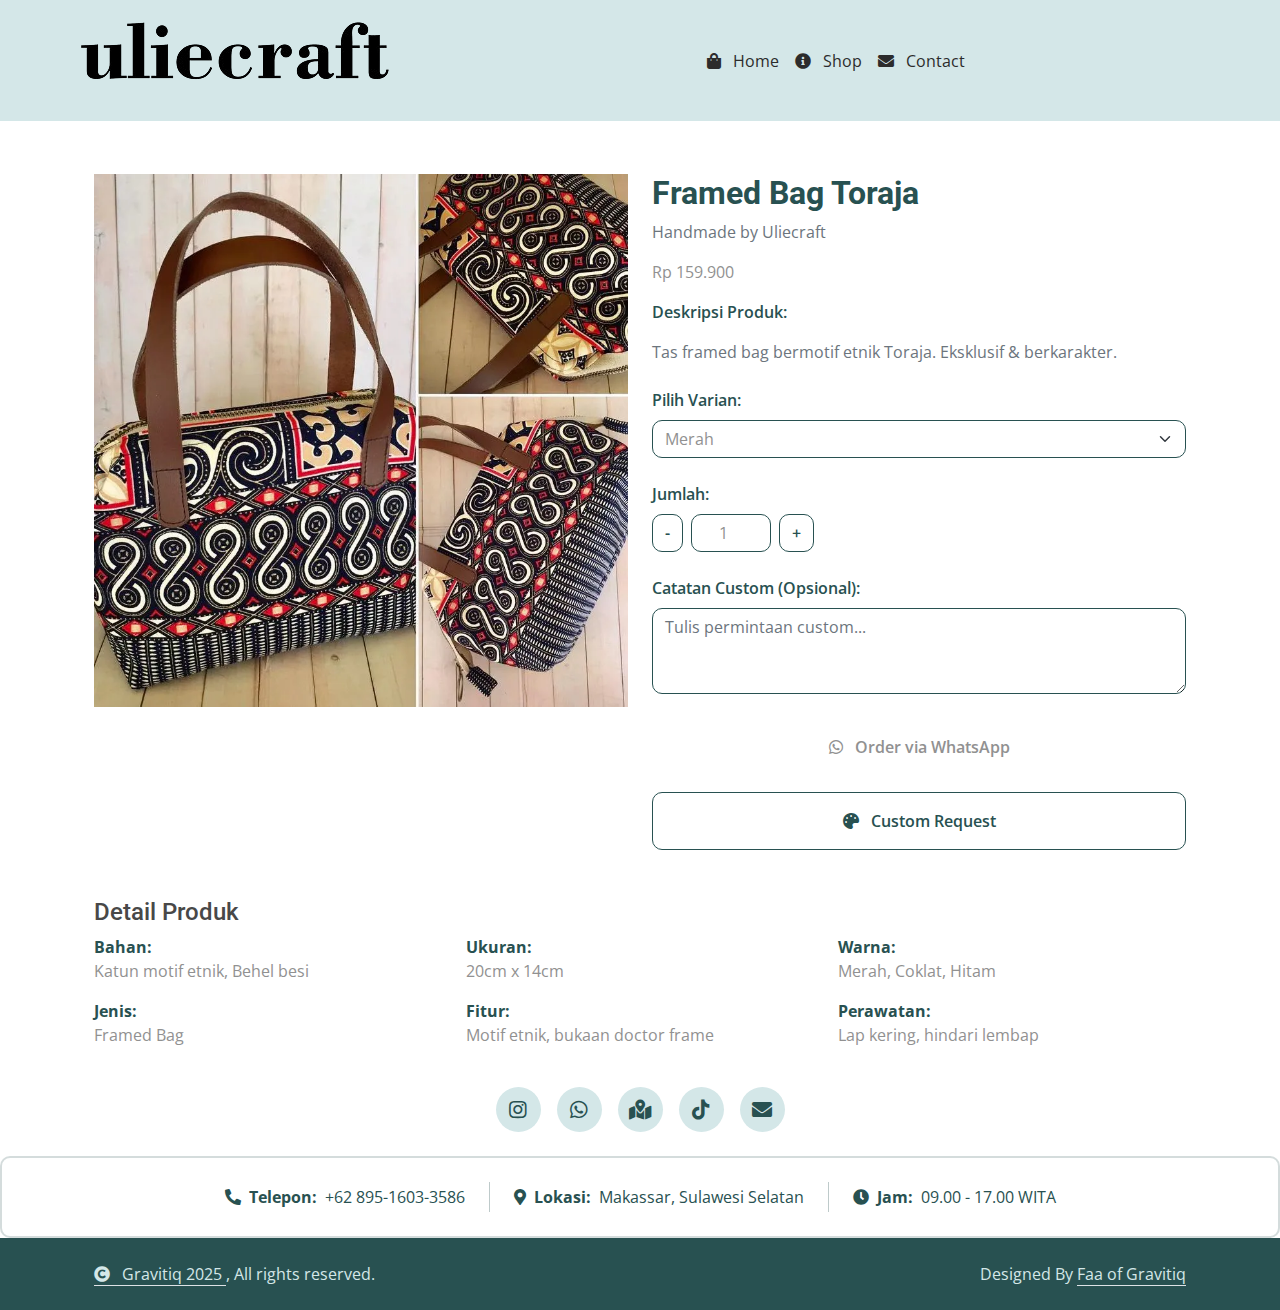
<file: framedbagtoraja.html>
<!DOCTYPE html>
<html lang="id">
<head>
    <meta charset="utf-8">
    <title>uliecraft - Satu Tas, Satu Cerita</title>
    <meta content="width=device-width, initial-scale=1.0" name="viewport">
    <meta content="" name="keywords">
    <meta content="" name="description">

    <!-- Google Web Fonts -->
    <link rel="preconnect" href="https://fonts.googleapis.com">
    <link rel="preconnect" href="https://fonts.gstatic.com" crossorigin>
    <link href="https://fonts.googleapis.com/css2?family=Open+Sans:wght@400;500;600;700&family=Roboto:wght@400;500;700&display=swap" rel="stylesheet"> 

    <!-- Icon Font Stylesheet -->
    <link rel="stylesheet" href="https://use.fontawesome.com/releases/v5.15.4/css/all.css"/>
    <link href="https://cdn.jsdelivr.net/npm/bootstrap-icons@1.4.1/font/bootstrap-icons.css" rel="stylesheet">

    <!-- Libraries Stylesheet -->
    <link href="lib/animate/animate.min.css" rel="stylesheet">
    <link href="lib/owlcarousel/assets/owl.carousel.min.css" rel="stylesheet">

    <!-- Bootstrap CSS -->
    <link href="https://cdn.jsdelivr.net/npm/bootstrap@5.3.0/dist/css/bootstrap.min.css" rel="stylesheet">

    <!-- Customized Bootstrap Stylesheet -->
    <link href="css/bootstrap.min.css" rel="stylesheet">

    <!-- Template Stylesheet -->
    <link href="css/style.css" rel="stylesheet">

    <style>
        .top-bar {
            background-color: #285151;
            border-bottom: 2px solid #ffffff;
        }
        .navbar {
            background-color: #D4E7E8;
            border-bottom: 5px solid #ffffff;
        }
        .nav-link {
            color: #285151 !important;
            font-size: 1.1rem;
            padding: 0.5rem 1rem;
        }
        .nav-link.active {
            font-weight: 600;
        }
    </style>
</head>

<body>

    <!-- Spinner Start -->
    <div id="spinner" class="show bg-white position-fixed translate-middle w-100 vh-100 top-50 start-50 d-flex align-items-center justify-content-center">
        <div class="spinner-border text-primary" style="width: 3rem; height: 3rem;" role="status">
            <span class="sr-only">Loading...</span>
        </div>
    </div>
    <!-- Spinner End -->

<!-- Main Navbar -->
<nav class="navbar navbar-expand-lg navbar-light custom-navbar">
    <div class="container-fluid px-3 px-lg-5">
        <!-- Logo dan Menu Toggle -->
        <div class="d-flex align-items-center">
            <!-- Logo -->
            <a class="navbar-brand me-4" href="index.html">
                <img src="img/Ulie2.png" alt="Uliecraft Logo" class="navbar-logo">
            </a>

            <!-- Toggler Button (Mobile) -->
            <button class="navbar-toggler custom-toggler" type="button" data-bs-toggle="collapse" data-bs-target="#mainNavbar" aria-controls="mainNavbar" aria-expanded="false" aria-label="Toggle navigation">
                <span class="navbar-toggler-icon"></span>
            </button>
        </div>
 <!-- Navbar Links -->
        <div class="collapse navbar-collapse" id="mainNavbar">
            <!-- Desktop Menu -->
            <ul class="navbar-nav mx-auto mb-2 mb-lg-0 navbar-menu">
                <li class="nav-item">
                    <a class="nav-link nav-link-custom" href="index.html">
                        <i class="fas fa-shopping-bag me-2 d-none d-sm-inline"></i>
                        Home
                    </a>
                </li>
                <li class="nav-item">
                    <a class="nav-link nav-link-custom" href="shop.html">
                        <i class="fas fa-info-circle me-2 d-none d-sm-inline"></i>
                        Shop
                    </a>
                </li>
                <li class="nav-item">
                    <a class="nav-link nav-link-custom" href="contact.html">
                        <i class="fas fa-envelope me-2 d-none d-sm-inline"></i>
                        Contact
                    </a>
                </li>
            </ul>
            </div>
        </div>
    </div>
</nav>
 <!-- Main Navbar End -->

 <!-- Bootstrap JS -->
 <script src="https://cdn.jsdelivr.net/npm/bootstrap@5.3.0/dist/js/bootstrap.bundle.min.js"></script>

    <!-- PRODUCT DETAIL -->
    <div class="container py-5">
        <div class="row g-4">

            <!-- IMAGE -->
            <div class="col-lg-6">
                <img src="img/framedbagtoraja.webp" class="img-fluid w-100" alt="Framed Bag Toraja Uliecraft">
            </div>

            <!-- INFO -->
            <div class="col-lg-6">
                <h2 class="fw-bold" style="color: #285151;">Framed Bag Toraja</h2>
                <p class="text-muted">Handmade by Uliecraft</p>
                <p class="price">Rp 159.900</p>

                <div class="mb-4">
                    <p class="fw-semibold" style="color: #285151;">Deskripsi Produk:</p>
                    <p class="text-muted">
                     Tas framed bag bermotif etnik Toraja. Eksklusif & berkarakter.
                    </p>
                </div>

                <!-- VARIANT -->
                <div class="mb-4">
                    <label class="form-label fw-semibold" style="color: #285151;">Pilih Varian:</label>
                    <select class="form-select" id="variant" style="border-color: #285151;">
                        <option value="Natural Linen">Merah</option>
                        <option value="Coklat">Coklat</option>
                        <option value="Hitam">Hitam</option>
                    </select>
                </div>

                <!-- QTY -->
                <div class="mb-4">
                    <label class="form-label fw-semibold" style="color: #285151;">Jumlah:</label>
                    <div class="d-flex align-items-center gap-2">
                        <button type="button" onclick="updateQty(-1)" class="btn btn-outline-secondary"
                                style="border-color: #285151; color: #285151;">-</button>
                        <input type="number" id="qty" value="1" min="1" class="form-control text-center"
                               style="width: 80px; border-color: #285151;">
                        <button type="button" onclick="updateQty(1)" class="btn btn-outline-secondary"
                                style="border-color: #285151; color: #285151;">+</button>
                    </div>
                </div>

                <!-- CUSTOM NOTE -->
                <div class="mb-4">
                    <label class="form-label fw-semibold" style="color: #285151;">Catatan Custom (Opsional):</label>
                    <textarea id="customNote" class="form-control" rows="3"
                              placeholder="Tulis permintaan custom..." style="border-color: #285151;"></textarea>
                </div>

                <!-- WA BUTTONS -->
                <div class="d-grid gap-3">
                    <a id="orderWA" class="btn btn-wa py-3" target="_blank">
                        <i class="fab fa-whatsapp me-2"></i> Order via WhatsApp
                    </a>

                    <a id="customWA" class="btn btn-outline-secondary py-3" target="_blank"
                       style="border-color: #285151; color: #285151;">
                        <i class="fas fa-palette me-2"></i> Custom Request
                    </a>
                </div>
            </div>
        </div>

        <!-- DETAILS -->
        <div class="row mt-5">
            <h4 class="section-title">Detail Produk</h4>

            <div class="col-md-4"><p><strong style="color:#285151;">Bahan:</strong><br>Katun motif etnik, Behel besi</p></div>
            <div class="col-md-4"><p><strong style="color:#285151;">Ukuran:</strong><br>20cm x 14cm</p></div>
            <div class="col-md-4"><p><strong style="color:#285151;">Warna:</strong><br>Merah, Coklat, Hitam</p></div>
            <div class="col-md-4"><p><strong style="color:#285151;">Jenis:</strong><br>Framed Bag</p></div>
            <div class="col-md-4"><p><strong style="color:#285151;">Fitur:</strong><br>Motif etnik, bukaan doctor frame</p></div>
            <div class="col-md-4"><p><strong style="color:#285151;">Perawatan:</strong><br>Lap kering, hindari lembap</p></div>
        </div>

    </div>

    <!-- Bootstrap JS -->
    <script src="https://cdn.jsdelivr.net/npm/bootstrap@5.3.0/dist/js/bootstrap.bundle.min.js"></script>

    <script>
        // FIX SPINNER
        window.addEventListener("load", () => {
            const spinner = document.getElementById("spinner");
            if (spinner) spinner.classList.remove("show");
        });

        // PRODUCT DATA
        const product = {
            name: "Framed Pouch",
            price: 85000,
            size: "15cm x 10cm",
            material: "Kanvas Premium"
        };

        const phoneNumber = "6289516033586";

        function updateQty(val) {
            const qtyInput = document.getElementById("qty");
            let qty = parseInt(qtyInput.value) || 1;
            qty = Math.max(1, qty + val);
            qtyInput.value = qty;
            updateWhatsAppLinks();
        }

        function updateWhatsAppLinks() {
            const variant = document.getElementById("variant").value;
            const qty = parseInt(document.getElementById("qty").value);
            const customNote = document.getElementById("customNote").value;
            const total = qty * product.price;

            const receipt =
                `*ULIECRAFT ORDER RECEIPT*%0A%0A` +
                `*Produk:* ${product.name}%0A` +
                `*Varian:* ${variant}%0A` +
                `*Jumlah:* ${qty}%0A` +
                `*Harga Satuan:* Rp ${product.price.toLocaleString('id-ID')}%0A` +
                `*Total Harga:* Rp ${total.toLocaleString('id-ID')}%0A` +
                `*Ukuran:* ${product.size}%0A` +
                `*Bahan:* ${product.material}%0A%0A` +
                `Silakan kirim alamat + metode pembayaran.`;

            document.getElementById("orderWA").href =
                `https://wa.me/${phoneNumber}?text=${receipt}`;

            const customMsg =
                `Halo Uliecraft!%0A%0A` +
                `Saya ingin custom produk *${product.name}*:%0A` +
                `- Varian: ${variant}%0A` +
                `- Jumlah: ${qty}%0A` +
                `- Catatan Custom: ${customNote || '-'}%0A%0A` +
                `Mohon bantuannya.`;

            document.getElementById("customWA").href =
                `https://wa.me/${phoneNumber}?text=${customMsg}`;
        }

        document.addEventListener("DOMContentLoaded", updateWhatsAppLinks);
    </script>
<!-- Footer Links -->
<div class="row g-5">
    <!-- Social Media Icons -->
    <div class="col-12 text-center mt-4">
        <div class="d-flex justify-content-center gap-3">

            <!-- Instagram -->
            <a href="https://instagram.com/uliecraft" target="_blank"
                class="social-icon d-flex align-items-center justify-content-center"
                style="width:45px; height:45px; background:#D4E7E8; border-radius:50%; text-decoration: none; transition: all 0.3s ease;">
                <i class="fab fa-instagram" style="color:#285151; font-size:20px;"></i>
            </a>

            <!-- WhatsApp -->
            <a href="https://wa.me/6289516033586" target="_blank"
                class="social-icon d-flex align-items-center justify-content-center"
                style="width:45px; height:45px; background:#D4E7E8; border-radius:50%; text-decoration: none; transition: all 0.3s ease;">
                <i class="fab fa-whatsapp" style="color:#285151; font-size:20px;"></i>
            </a>

            <!-- Google Maps -->
            <a href="https://maps.google.com/?q=Makassar,Sulawesi+Selatan,Indonesia" target="_blank"
                class="social-icon d-flex align-items-center justify-content-center"
                style="width:45px; height:45px; background:#D4E7E8; border-radius:50%; text-decoration: none; transition: all 0.3s ease;">
                <i class="fas fa-map-marked-alt" style="color:#285151; font-size:20px;"></i>
            </a>

            <!-- TikTok -->
            <a href="https://tiktok.com/@uliecraft" target="_blank"
                class="social-icon d-flex align-items-center justify-content-center"
                style="width:45px; height:45px; background:#D4E7E8; border-radius:50%; text-decoration: none; transition: all 0.3s ease;">
                <i class="fab fa-tiktok" style="color:#285151; font-size:20px;"></i>
            </a>

            <!-- Email -->
            <a href="mailto:uliecraft@gmail.com"
                class="social-icon d-flex align-items-center justify-content-center"
                style="width:45px; height:45px; background:#D4E7E8; border-radius:50%; text-decoration: none; transition: all 0.3s ease;">
                <i class="fas fa-envelope" style="color:#285151; font-size:20px;"></i>
            </a>

        </div>


 <!-- Contact Info Horizontal - Simple Version -->
<div class="mt-4">
    <div class="contact-horizontal d-flex justify-content-center align-items-center flex-wrap gap-4 p-4 rounded" 
         style="background: rgba(255, 255, 255, 0.3); border: 2px solid rgba(40, 81, 81, 0.2);">
        
        <!-- Phone -->
        <div class="contact-line-item d-flex align-items-center">
            <i class="fas fa-phone-alt me-2" style="color: #285151;"></i>
            <div>
                <span class="fw-bold" style="color: #285151;">Telepon:</span>
                <span style="color: #285151;" class="ms-1">+62 895-1603-3586</span>
            </div>
        </div>

        <div class="vertical-divider" style="width: 1px; height: 30px; background-color: rgba(40, 81, 81, 0.3);"></div>

        <!-- Location -->
        <div class="contact-line-item d-flex align-items-center">
            <i class="fas fa-map-marker-alt me-2" style="color: #285151;"></i>
            <div>
                <span class="fw-bold" style="color: #285151;">Lokasi:</span>
                <span style="color: #285151;" class="ms-1">Makassar, Sulawesi Selatan</span>
            </div>
        </div>

        <div class="vertical-divider" style="width: 1px; height: 30px; background-color: rgba(40, 81, 81, 0.3);"></div>

        <!-- Hours -->
        <div class="contact-line-item d-flex align-items-center">
            <i class="fas fa-clock me-2" style="color: #285151;"></i>
            <div>
                <span class="fw-bold" style="color: #285151;">Jam:</span>
                <span style="color: #285151;" class="ms-1">09.00 - 17.00 WITA</span>
            </div>
        </div>

    </div>
</div>
<!---Contact Info Horizontal End-->
<!-- Footer End -->


        
      <!-- Copyright Start -->
<div class="container-fluid py-4" style="background:#285151;">
    <div class="container">
        <div class="row g-4 align-items-center">

            <!-- Left -->
            <div class="col-md-6 text-center text-md-start mb-md-0">
                <span style="color:#D4E7E8;">
                    <a href="#" class="border-bottom" style="color:#D4E7E8;">
                        <i class="fas fa-copyright me-2" style="color:#D4E7E8;"></i>
                        Gravitiq 2025
                    </a>, All rights reserved.
                </span>
            </div>

            <!-- Right -->
            <div class="col-md-6 text-center text-md-end">
                <span style="color:#D4E7E8;">
                    Designed By 
                    <a href="https://instagram.com/siifaaay" class="border-bottom" style="color:#D4E7E8;">
                        Faa of Gravitiq
                    </a>
                </span>
            </div>

        </div>
    </div>
</div>
<!-- Copyright End -->
    
    <!-- JavaScript Libraries -->
    <script src="https://ajax.googleapis.com/ajax/libs/jquery/3.6.4/jquery.min.js"></script>
    <script src="https://cdn.jsdelivr.net/npm/bootstrap@5.0.0/dist/js/bootstrap.bundle.min.js"></script>
    <script src="lib/wow/wow.min.js"></script>
    <script src="lib/owlcarousel/owl.carousel.min.js"></script>
    

    <!-- Template Javascript -->
    <script src="js/main.js"></script>
    </body>

</body>
</html>
</file>
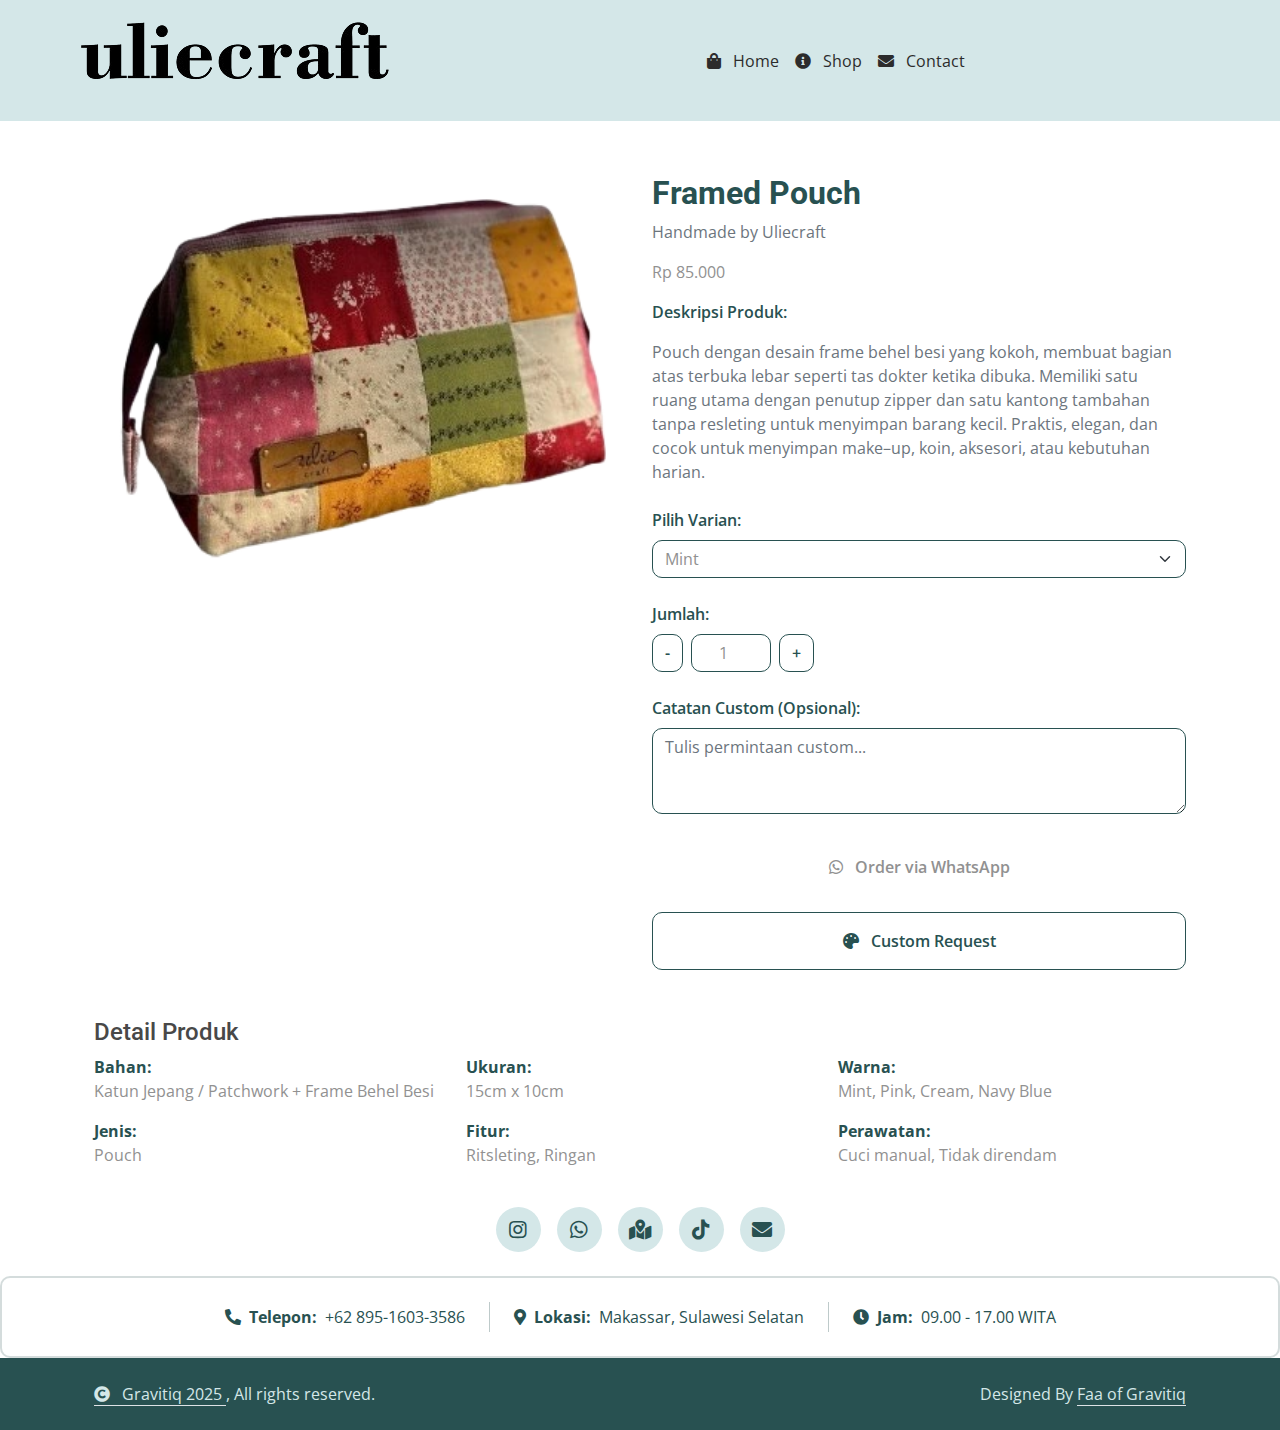
<file: framedpouch.html>
<!DOCTYPE html>
<html lang="id">
<head>
    <meta charset="utf-8">
    <title>uliecraft - Satu Tas, Satu Cerita</title>
    <meta content="width=device-width, initial-scale=1.0" name="viewport">
    <meta content="" name="keywords">
    <meta content="" name="description">

    <!-- Google Web Fonts -->
    <link rel="preconnect" href="https://fonts.googleapis.com">
    <link rel="preconnect" href="https://fonts.gstatic.com" crossorigin>
    <link href="https://fonts.googleapis.com/css2?family=Open+Sans:wght@400;500;600;700&family=Roboto:wght@400;500;700&display=swap" rel="stylesheet"> 

    <!-- Icon Font Stylesheet -->
    <link rel="stylesheet" href="https://use.fontawesome.com/releases/v5.15.4/css/all.css"/>
    <link href="https://cdn.jsdelivr.net/npm/bootstrap-icons@1.4.1/font/bootstrap-icons.css" rel="stylesheet">

    <!-- Libraries Stylesheet -->
    <link href="lib/animate/animate.min.css" rel="stylesheet">
    <link href="lib/owlcarousel/assets/owl.carousel.min.css" rel="stylesheet">

    <!-- Bootstrap CSS -->
    <link href="https://cdn.jsdelivr.net/npm/bootstrap@5.3.0/dist/css/bootstrap.min.css" rel="stylesheet">

    <!-- Customized Bootstrap Stylesheet -->
    <link href="css/bootstrap.min.css" rel="stylesheet">

    <!-- Template Stylesheet -->
    <link href="css/style.css" rel="stylesheet">

    <style>
        .top-bar {
            background-color: #285151;
            border-bottom: 2px solid #ffffff;
        }
        .navbar {
            background-color: #D4E7E8;
            border-bottom: 5px solid #ffffff;
        }
        .nav-link {
            color: #285151 !important;
            font-size: 1.1rem;
            padding: 0.5rem 1rem;
        }
        .nav-link.active {
            font-weight: 600;
        }
    </style>
</head>

<body>

    <!-- Spinner Start -->
    <div id="spinner" class="show bg-white position-fixed translate-middle w-100 vh-100 top-50 start-50 d-flex align-items-center justify-content-center">
        <div class="spinner-border text-primary" style="width: 3rem; height: 3rem;" role="status">
            <span class="sr-only">Loading...</span>
        </div>
    </div>
    <!-- Spinner End -->

<!-- Main Navbar -->
<nav class="navbar navbar-expand-lg navbar-light custom-navbar">
    <div class="container-fluid px-3 px-lg-5">
        <!-- Logo dan Menu Toggle -->
        <div class="d-flex align-items-center">
            <!-- Logo -->
            <a class="navbar-brand me-4" href="index.html">
                <img src="img/Ulie2.png" alt="Uliecraft Logo" class="navbar-logo">
            </a>

            <!-- Toggler Button (Mobile) -->
            <button class="navbar-toggler custom-toggler" type="button" data-bs-toggle="collapse" data-bs-target="#mainNavbar" aria-controls="mainNavbar" aria-expanded="false" aria-label="Toggle navigation">
                <span class="navbar-toggler-icon"></span>
            </button>
        </div>
 <!-- Navbar Links -->
        <div class="collapse navbar-collapse" id="mainNavbar">
            <!-- Desktop Menu -->
            <ul class="navbar-nav mx-auto mb-2 mb-lg-0 navbar-menu">
                <li class="nav-item">
                    <a class="nav-link nav-link-custom" href="index.html">
                        <i class="fas fa-shopping-bag me-2 d-none d-sm-inline"></i>
                        Home
                    </a>
                </li>
                <li class="nav-item">
                    <a class="nav-link nav-link-custom" href="shop.html">
                        <i class="fas fa-info-circle me-2 d-none d-sm-inline"></i>
                        Shop
                    </a>
                </li>
                <li class="nav-item">
                    <a class="nav-link nav-link-custom" href="contact.html">
                        <i class="fas fa-envelope me-2 d-none d-sm-inline"></i>
                        Contact
                    </a>
                </li>
            </ul>
            </div>
        </div>
    </div>
</nav>
 <!-- Main Navbar End -->

 <!-- Bootstrap JS -->
 <script src="https://cdn.jsdelivr.net/npm/bootstrap@5.3.0/dist/js/bootstrap.bundle.min.js"></script>

    <!-- PRODUCT DETAIL -->
    <div class="container py-5">
        <div class="row g-4">

            <!-- IMAGE -->
            <div class="col-lg-6">
                <img src="img/framedpouch.webp" class="img-fluid w-100" alt="Framed Pouch Uliecraft">
            </div>

            <!-- INFO -->
            <div class="col-lg-6">
                <h2 class="fw-bold" style="color: #285151;">Framed Pouch</h2>
                <p class="text-muted">Handmade by Uliecraft</p>
                <p class="price">Rp 85.000</p>

                <div class="mb-4">
                    <p class="fw-semibold" style="color: #285151;">Deskripsi Produk:</p>
                    <p class="text-muted">
                        Pouch dengan desain frame behel besi yang kokoh, membuat bagian atas terbuka lebar seperti tas dokter ketika dibuka. Memiliki satu ruang utama dengan penutup zipper dan satu kantong tambahan tanpa resleting untuk menyimpan barang kecil. Praktis, elegan, dan cocok untuk menyimpan make–up, koin, aksesori, atau kebutuhan harian.
                    </p>
                </div>

                <!-- VARIANT -->
                <div class="mb-4">
                    <label class="form-label fw-semibold" style="color: #285151;">Pilih Varian:</label>
                    <select class="form-select" id="variant" style="border-color: #285151;">
                        <option value="Mint">Mint</option>
                        <option value="Pink Floral">Pink Floral</option>
                        <option value="Patchwork Colorful">Patchwork Colorful</option>
                        <option value="Cream Pattern">Cream Pattern</option>
                    </select>
                </div>

                <!-- QTY -->
                <div class="mb-4">
                    <label class="form-label fw-semibold" style="color: #285151;">Jumlah:</label>
                    <div class="d-flex align-items-center gap-2">
                        <button type="button" onclick="updateQty(-1)" class="btn btn-outline-secondary"
                                style="border-color: #285151; color: #285151;">-</button>
                        <input type="number" id="qty" value="1" min="1" class="form-control text-center"
                               style="width: 80px; border-color: #285151;">
                        <button type="button" onclick="updateQty(1)" class="btn btn-outline-secondary"
                                style="border-color: #285151; color: #285151;">+</button>
                    </div>
                </div>

                <!-- CUSTOM NOTE -->
                <div class="mb-4">
                    <label class="form-label fw-semibold" style="color: #285151;">Catatan Custom (Opsional):</label>
                    <textarea id="customNote" class="form-control" rows="3"
                              placeholder="Tulis permintaan custom..." style="border-color: #285151;"></textarea>
                </div>

                <!-- WA BUTTONS -->
                <div class="d-grid gap-3">
                    <a id="orderWA" class="btn btn-wa py-3" target="_blank">
                        <i class="fab fa-whatsapp me-2"></i> Order via WhatsApp
                    </a>

                    <a id="customWA" class="btn btn-outline-secondary py-3" target="_blank"
                       style="border-color: #285151; color: #285151;">
                        <i class="fas fa-palette me-2"></i> Custom Request
                    </a>
                </div>
            </div>
        </div>

        <!-- DETAILS -->
        <div class="row mt-5">
            <h4 class="section-title">Detail Produk</h4>

            <div class="col-md-4"><p><strong style="color:#285151;">Bahan:</strong><br>Katun Jepang / Patchwork + Frame Behel Besi</p></div>
            <div class="col-md-4"><p><strong style="color:#285151;">Ukuran:</strong><br>15cm x 10cm</p></div>
            <div class="col-md-4"><p><strong style="color:#285151;">Warna:</strong><br>Mint, Pink, Cream, Navy Blue</p></div>
            <div class="col-md-4"><p><strong style="color:#285151;">Jenis:</strong><br>Pouch</p></div>
            <div class="col-md-4"><p><strong style="color:#285151;">Fitur:</strong><br>Ritsleting, Ringan</p></div>
            <div class="col-md-4"><p><strong style="color:#285151;">Perawatan:</strong><br>Cuci manual, Tidak direndam</p></div>
        </div>

    </div>

    <!-- Bootstrap JS -->
    <script src="https://cdn.jsdelivr.net/npm/bootstrap@5.3.0/dist/js/bootstrap.bundle.min.js"></script>

    <script>
        // FIX SPINNER
        window.addEventListener("load", () => {
            const spinner = document.getElementById("spinner");
            if (spinner) spinner.classList.remove("show");
        });

        // PRODUCT DATA
        const product = {
            name: "Framed Pouch",
            price: 85000,
            size: "15cm x 10cm",
            material: "Kanvas Premium"
        };

        const phoneNumber = "6289516033586";

        function updateQty(val) {
            const qtyInput = document.getElementById("qty");
            let qty = parseInt(qtyInput.value) || 1;
            qty = Math.max(1, qty + val);
            qtyInput.value = qty;
            updateWhatsAppLinks();
        }

        function updateWhatsAppLinks() {
            const variant = document.getElementById("variant").value;
            const qty = parseInt(document.getElementById("qty").value);
            const customNote = document.getElementById("customNote").value;
            const total = qty * product.price;

            const receipt =
                `*ULIECRAFT ORDER RECEIPT*%0A%0A` +
                `*Produk:* ${product.name}%0A` +
                `*Varian:* ${variant}%0A` +
                `*Jumlah:* ${qty}%0A` +
                `*Harga Satuan:* Rp ${product.price.toLocaleString('id-ID')}%0A` +
                `*Total Harga:* Rp ${total.toLocaleString('id-ID')}%0A` +
                `*Ukuran:* ${product.size}%0A` +
                `*Bahan:* ${product.material}%0A%0A` +
                `Silakan kirim alamat + metode pembayaran.`;

            document.getElementById("orderWA").href =
                `https://wa.me/${phoneNumber}?text=${receipt}`;

            const customMsg =
                `Halo Uliecraft!%0A%0A` +
                `Saya ingin custom produk *${product.name}*:%0A` +
                `- Varian: ${variant}%0A` +
                `- Jumlah: ${qty}%0A` +
                `- Catatan Custom: ${customNote || '-'}%0A%0A` +
                `Mohon bantuannya.`;

            document.getElementById("customWA").href =
                `https://wa.me/${phoneNumber}?text=${customMsg}`;
        }

        document.addEventListener("DOMContentLoaded", updateWhatsAppLinks);
    </script>
<!-- Footer Links -->
<div class="row g-5">
    <!-- Social Media Icons -->
    <div class="col-12 text-center mt-4">
        <div class="d-flex justify-content-center gap-3">

            <!-- Instagram -->
            <a href="https://instagram.com/uliecraft" target="_blank"
                class="social-icon d-flex align-items-center justify-content-center"
                style="width:45px; height:45px; background:#D4E7E8; border-radius:50%; text-decoration: none; transition: all 0.3s ease;">
                <i class="fab fa-instagram" style="color:#285151; font-size:20px;"></i>
            </a>

            <!-- WhatsApp -->
            <a href="https://wa.me/6289516033586" target="_blank"
                class="social-icon d-flex align-items-center justify-content-center"
                style="width:45px; height:45px; background:#D4E7E8; border-radius:50%; text-decoration: none; transition: all 0.3s ease;">
                <i class="fab fa-whatsapp" style="color:#285151; font-size:20px;"></i>
            </a>

            <!-- Google Maps -->
            <a href="https://maps.google.com/?q=Makassar,Sulawesi+Selatan,Indonesia" target="_blank"
                class="social-icon d-flex align-items-center justify-content-center"
                style="width:45px; height:45px; background:#D4E7E8; border-radius:50%; text-decoration: none; transition: all 0.3s ease;">
                <i class="fas fa-map-marked-alt" style="color:#285151; font-size:20px;"></i>
            </a>

            <!-- TikTok -->
            <a href="https://tiktok.com/@uliecraft" target="_blank"
                class="social-icon d-flex align-items-center justify-content-center"
                style="width:45px; height:45px; background:#D4E7E8; border-radius:50%; text-decoration: none; transition: all 0.3s ease;">
                <i class="fab fa-tiktok" style="color:#285151; font-size:20px;"></i>
            </a>

            <!-- Email -->
            <a href="mailto:uliecraft@gmail.com"
                class="social-icon d-flex align-items-center justify-content-center"
                style="width:45px; height:45px; background:#D4E7E8; border-radius:50%; text-decoration: none; transition: all 0.3s ease;">
                <i class="fas fa-envelope" style="color:#285151; font-size:20px;"></i>
            </a>

        </div>


 <!-- Contact Info Horizontal - Simple Version -->
<div class="mt-4">
    <div class="contact-horizontal d-flex justify-content-center align-items-center flex-wrap gap-4 p-4 rounded" 
         style="background: rgba(255, 255, 255, 0.3); border: 2px solid rgba(40, 81, 81, 0.2);">
        
        <!-- Phone -->
        <div class="contact-line-item d-flex align-items-center">
            <i class="fas fa-phone-alt me-2" style="color: #285151;"></i>
            <div>
                <span class="fw-bold" style="color: #285151;">Telepon:</span>
                <span style="color: #285151;" class="ms-1">+62 895-1603-3586</span>
            </div>
        </div>

        <div class="vertical-divider" style="width: 1px; height: 30px; background-color: rgba(40, 81, 81, 0.3);"></div>

        <!-- Location -->
        <div class="contact-line-item d-flex align-items-center">
            <i class="fas fa-map-marker-alt me-2" style="color: #285151;"></i>
            <div>
                <span class="fw-bold" style="color: #285151;">Lokasi:</span>
                <span style="color: #285151;" class="ms-1">Makassar, Sulawesi Selatan</span>
            </div>
        </div>

        <div class="vertical-divider" style="width: 1px; height: 30px; background-color: rgba(40, 81, 81, 0.3);"></div>

        <!-- Hours -->
        <div class="contact-line-item d-flex align-items-center">
            <i class="fas fa-clock me-2" style="color: #285151;"></i>
            <div>
                <span class="fw-bold" style="color: #285151;">Jam:</span>
                <span style="color: #285151;" class="ms-1">09.00 - 17.00 WITA</span>
            </div>
        </div>

    </div>
</div>
<!---Contact Info Horizontal End-->
<!-- Footer End -->


        
      <!-- Copyright Start -->
<div class="container-fluid py-4" style="background:#285151;">
    <div class="container">
        <div class="row g-4 align-items-center">

            <!-- Left -->
            <div class="col-md-6 text-center text-md-start mb-md-0">
                <span style="color:#D4E7E8;">
                    <a href="#" class="border-bottom" style="color:#D4E7E8;">
                        <i class="fas fa-copyright me-2" style="color:#D4E7E8;"></i>
                        Gravitiq 2025
                    </a>, All rights reserved.
                </span>
            </div>

            <!-- Right -->
            <div class="col-md-6 text-center text-md-end">
                <span style="color:#D4E7E8;">
                    Designed By 
                    <a href="https://instagram.com/siifaaay" class="border-bottom" style="color:#D4E7E8;">
                        Faa of Gravitiq
                    </a>
                </span>
            </div>

        </div>
    </div>
</div>
<!-- Copyright End -->
    
    <!-- JavaScript Libraries -->
    <script src="https://ajax.googleapis.com/ajax/libs/jquery/3.6.4/jquery.min.js"></script>
    <script src="https://cdn.jsdelivr.net/npm/bootstrap@5.0.0/dist/js/bootstrap.bundle.min.js"></script>
    <script src="lib/wow/wow.min.js"></script>
    <script src="lib/owlcarousel/owl.carousel.min.js"></script>
    

    <!-- Template Javascript -->
    <script src="js/main.js"></script>
    </body>

</body>
</html>
</file>
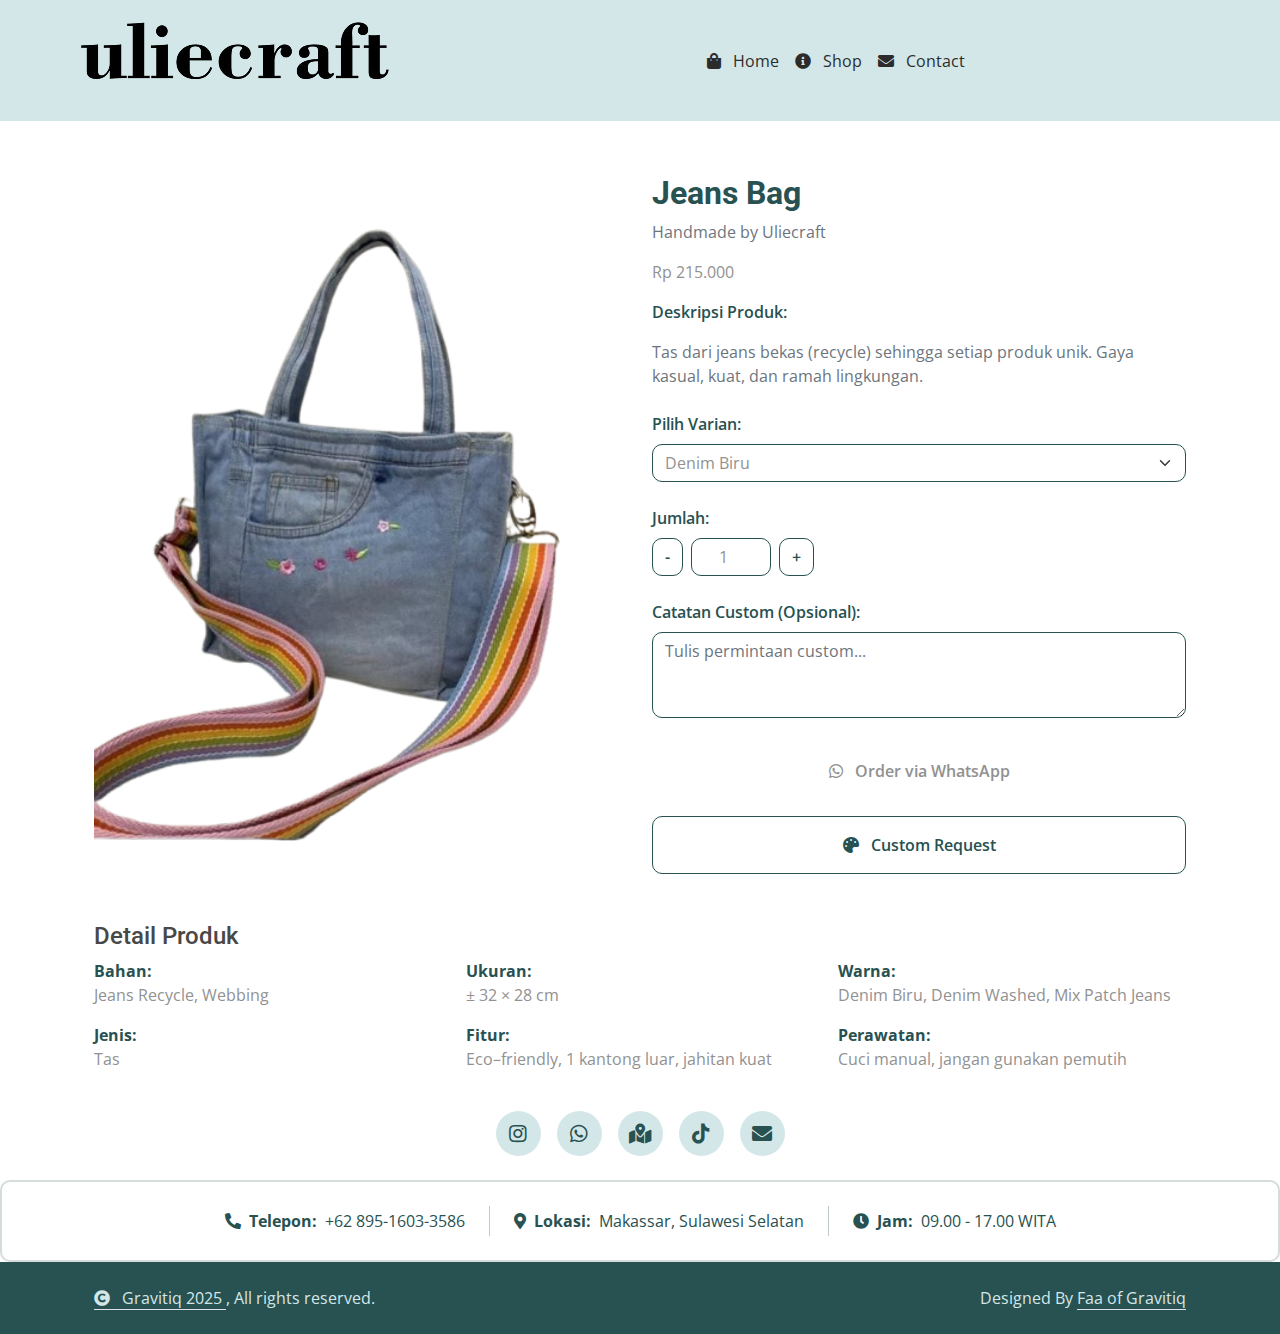
<file: jeansbag.html>
<!DOCTYPE html>
<html lang="id">
<head>
    <meta charset="utf-8">
    <title>uliecraft - Satu Tas, Satu Cerita</title>
    <meta content="width=device-width, initial-scale=1.0" name="viewport">
    <meta content="" name="keywords">
    <meta content="" name="description">

    <!-- Google Web Fonts -->
    <link rel="preconnect" href="https://fonts.googleapis.com">
    <link rel="preconnect" href="https://fonts.gstatic.com" crossorigin>
    <link href="https://fonts.googleapis.com/css2?family=Open+Sans:wght@400;500;600;700&family=Roboto:wght@400;500;700&display=swap" rel="stylesheet"> 

    <!-- Icon Font Stylesheet -->
    <link rel="stylesheet" href="https://use.fontawesome.com/releases/v5.15.4/css/all.css"/>
    <link href="https://cdn.jsdelivr.net/npm/bootstrap-icons@1.4.1/font/bootstrap-icons.css" rel="stylesheet">

    <!-- Libraries Stylesheet -->
    <link href="lib/animate/animate.min.css" rel="stylesheet">
    <link href="lib/owlcarousel/assets/owl.carousel.min.css" rel="stylesheet">

    <!-- Bootstrap CSS -->
    <link href="https://cdn.jsdelivr.net/npm/bootstrap@5.3.0/dist/css/bootstrap.min.css" rel="stylesheet">

    <!-- Customized Bootstrap Stylesheet -->
    <link href="css/bootstrap.min.css" rel="stylesheet">

    <!-- Template Stylesheet -->
    <link href="css/style.css" rel="stylesheet">

    <style>
        .top-bar {
            background-color: #285151;
            border-bottom: 2px solid #ffffff;
        }
        .navbar {
            background-color: #D4E7E8;
            border-bottom: 5px solid #ffffff;
        }
        .nav-link {
            color: #285151 !important;
            font-size: 1.1rem;
            padding: 0.5rem 1rem;
        }
        .nav-link.active {
            font-weight: 600;
        }
    </style>
</head>

<body>

    <!-- Spinner Start -->
    <div id="spinner" class="show bg-white position-fixed translate-middle w-100 vh-100 top-50 start-50 d-flex align-items-center justify-content-center">
        <div class="spinner-border text-primary" style="width: 3rem; height: 3rem;" role="status">
            <span class="sr-only">Loading...</span>
        </div>
    </div>
    <!-- Spinner End -->

<!-- Main Navbar -->
<nav class="navbar navbar-expand-lg navbar-light custom-navbar">
    <div class="container-fluid px-3 px-lg-5">
        <!-- Logo dan Menu Toggle -->
        <div class="d-flex align-items-center">
            <!-- Logo -->
            <a class="navbar-brand me-4" href="index.html">
                <img src="img/Ulie2.png" alt="Uliecraft Logo" class="navbar-logo">
            </a>

            <!-- Toggler Button (Mobile) -->
            <button class="navbar-toggler custom-toggler" type="button" data-bs-toggle="collapse" data-bs-target="#mainNavbar" aria-controls="mainNavbar" aria-expanded="false" aria-label="Toggle navigation">
                <span class="navbar-toggler-icon"></span>
            </button>
        </div>
 <!-- Navbar Links -->
        <div class="collapse navbar-collapse" id="mainNavbar">
            <!-- Desktop Menu -->
            <ul class="navbar-nav mx-auto mb-2 mb-lg-0 navbar-menu">
                <li class="nav-item">
                    <a class="nav-link nav-link-custom" href="index.html">
                        <i class="fas fa-shopping-bag me-2 d-none d-sm-inline"></i>
                        Home
                    </a>
                </li>
                <li class="nav-item">
                    <a class="nav-link nav-link-custom" href="shop.html">
                        <i class="fas fa-info-circle me-2 d-none d-sm-inline"></i>
                        Shop
                    </a>
                </li>
                <li class="nav-item">
                    <a class="nav-link nav-link-custom" href="contact.html">
                        <i class="fas fa-envelope me-2 d-none d-sm-inline"></i>
                        Contact
                    </a>
                </li>
            </ul>
            </div>
        </div>
    </div>
</nav>
 <!-- Main Navbar End -->

 <!-- Bootstrap JS -->
 <script src="https://cdn.jsdelivr.net/npm/bootstrap@5.3.0/dist/js/bootstrap.bundle.min.js"></script>

    <!-- PRODUCT DETAIL -->
    <div class="container py-5">
        <div class="row g-4">

            <!-- IMAGE -->
            <div class="col-lg-6">
                <img src="img/tas-jeans.webp" class="img-fluid w-100" alt="Jeans Bag Uliecraft">
            </div>

            <!-- INFO -->
            <div class="col-lg-6">
                <h2 class="fw-bold" style="color: #285151;">Jeans Bag</h2>
                <p class="text-muted">Handmade by Uliecraft</p>
                <p class="price">Rp 215.000</p>

                <div class="mb-4">
                    <p class="fw-semibold" style="color: #285151;">Deskripsi Produk:</p>
                    <p class="text-muted">
                       Tas dari jeans bekas (recycle) sehingga setiap produk unik. Gaya kasual, kuat, dan ramah lingkungan.
                    </p>
                </div>

                <!-- VARIANT -->
                <div class="mb-4">
                    <label class="form-label fw-semibold" style="color: #285151;">Pilih Varian:</label>
                    <select class="form-select" id="variant" style="border-color: #285151;">
                        <option value="Denim Biru">Denim Biru</option>
                        <option value="Denim Washed">Denim Washed</option>
                        <option value="Mix Patch Jeans">Mix Patch Jeans</option>
                    </select>
                </div>

                <!-- QTY -->
                <div class="mb-4">
                    <label class="form-label fw-semibold" style="color: #285151;">Jumlah:</label>
                    <div class="d-flex align-items-center gap-2">
                        <button type="button" onclick="updateQty(-1)" class="btn btn-outline-secondary"
                                style="border-color: #285151; color: #285151;">-</button>
                        <input type="number" id="qty" value="1" min="1" class="form-control text-center"
                               style="width: 80px; border-color: #285151;">
                        <button type="button" onclick="updateQty(1)" class="btn btn-outline-secondary"
                                style="border-color: #285151; color: #285151;">+</button>
                    </div>
                </div>

                <!-- CUSTOM NOTE -->
                <div class="mb-4">
                    <label class="form-label fw-semibold" style="color: #285151;">Catatan Custom (Opsional):</label>
                    <textarea id="customNote" class="form-control" rows="3"
                              placeholder="Tulis permintaan custom..." style="border-color: #285151;"></textarea>
                </div>

                <!-- WA BUTTONS -->
                <div class="d-grid gap-3">
                    <a id="orderWA" class="btn btn-wa py-3" target="_blank">
                        <i class="fab fa-whatsapp me-2"></i> Order via WhatsApp
                    </a>

                    <a id="customWA" class="btn btn-outline-secondary py-3" target="_blank"
                       style="border-color: #285151; color: #285151;">
                        <i class="fas fa-palette me-2"></i> Custom Request
                    </a>
                </div>
            </div>
        </div>

        <!-- DETAILS -->
        <div class="row mt-5">
            <h4 class="section-title">Detail Produk</h4>

            <div class="col-md-4"><p><strong style="color:#285151;">Bahan:</strong><br>Jeans Recycle, Webbing</p></div>
            <div class="col-md-4"><p><strong style="color:#285151;">Ukuran:</strong><br>± 32 × 28 cm</p></div>
            <div class="col-md-4"><p><strong style="color:#285151;">Warna:</strong><br>Denim Biru, Denim Washed, Mix Patch Jeans</p></div>
            <div class="col-md-4"><p><strong style="color:#285151;">Jenis:</strong><br>Tas</p></div>
            <div class="col-md-4"><p><strong style="color:#285151;">Fitur:</strong><br>Eco–friendly, 1 kantong luar, jahitan kuat</p></div>
            <div class="col-md-4"><p><strong style="color:#285151;">Perawatan:</strong><br>Cuci manual, jangan gunakan pemutih</p></div>
        </div>

    </div>

    <!-- Bootstrap JS -->
    <script src="https://cdn.jsdelivr.net/npm/bootstrap@5.3.0/dist/js/bootstrap.bundle.min.js"></script>

    <script>
        // FIX SPINNER
        window.addEventListener("load", () => {
            const spinner = document.getElementById("spinner");
            if (spinner) spinner.classList.remove("show");
        });

        // PRODUCT DATA
        const product = {
            name: "Jeans Bag",
            price: 215000,
            size: "± 32 × 28 cm",
            material: "Jeans Recycle, Webbing"
        };

        const phoneNumber = "6289516033586";

        function updateQty(val) {
            const qtyInput = document.getElementById("qty");
            let qty = parseInt(qtyInput.value) || 1;
            qty = Math.max(1, qty + val);
            qtyInput.value = qty;
            updateWhatsAppLinks();
        }

        function updateWhatsAppLinks() {
            const variant = document.getElementById("variant").value;
            const qty = parseInt(document.getElementById("qty").value);
            const customNote = document.getElementById("customNote").value;
            const total = qty * product.price;

            const receipt =
                `*ULIECRAFT ORDER RECEIPT*%0A%0A` +
                `*Produk:* ${product.name}%0A` +
                `*Varian:* ${variant}%0A` +
                `*Jumlah:* ${qty}%0A` +
                `*Harga Satuan:* Rp ${product.price.toLocaleString('id-ID')}%0A` +
                `*Total Harga:* Rp ${total.toLocaleString('id-ID')}%0A` +
                `*Ukuran:* ${product.size}%0A` +
                `*Bahan:* ${product.material}%0A%0A` +
                `Silakan kirim alamat + metode pembayaran.`;

            document.getElementById("orderWA").href =
                `https://wa.me/${phoneNumber}?text=${receipt}`;

            const customMsg =
                `Halo Uliecraft!%0A%0A` +
                `Saya ingin custom produk *${product.name}*:%0A` +
                `- Varian: ${variant}%0A` +
                `- Jumlah: ${qty}%0A` +
                `- Catatan Custom: ${customNote || '-'}%0A%0A` +
                `Mohon bantuannya.`;

            document.getElementById("customWA").href =
                `https://wa.me/${phoneNumber}?text=${customMsg}`;
        }

        document.addEventListener("DOMContentLoaded", updateWhatsAppLinks);
    </script>
<!-- Footer Links -->
<div class="row g-5">
    <!-- Social Media Icons -->
    <div class="col-12 text-center mt-4">
        <div class="d-flex justify-content-center gap-3">

            <!-- Instagram -->
            <a href="https://instagram.com/uliecraft" target="_blank"
                class="social-icon d-flex align-items-center justify-content-center"
                style="width:45px; height:45px; background:#D4E7E8; border-radius:50%; text-decoration: none; transition: all 0.3s ease;">
                <i class="fab fa-instagram" style="color:#285151; font-size:20px;"></i>
            </a>

            <!-- WhatsApp -->
            <a href="https://wa.me/6289516033586" target="_blank"
                class="social-icon d-flex align-items-center justify-content-center"
                style="width:45px; height:45px; background:#D4E7E8; border-radius:50%; text-decoration: none; transition: all 0.3s ease;">
                <i class="fab fa-whatsapp" style="color:#285151; font-size:20px;"></i>
            </a>

            <!-- Google Maps -->
            <a href="https://maps.google.com/?q=Makassar,Sulawesi+Selatan,Indonesia" target="_blank"
                class="social-icon d-flex align-items-center justify-content-center"
                style="width:45px; height:45px; background:#D4E7E8; border-radius:50%; text-decoration: none; transition: all 0.3s ease;">
                <i class="fas fa-map-marked-alt" style="color:#285151; font-size:20px;"></i>
            </a>

            <!-- TikTok -->
            <a href="https://tiktok.com/@uliecraft" target="_blank"
                class="social-icon d-flex align-items-center justify-content-center"
                style="width:45px; height:45px; background:#D4E7E8; border-radius:50%; text-decoration: none; transition: all 0.3s ease;">
                <i class="fab fa-tiktok" style="color:#285151; font-size:20px;"></i>
            </a>

            <!-- Email -->
            <a href="mailto:uliecraft@gmail.com"
                class="social-icon d-flex align-items-center justify-content-center"
                style="width:45px; height:45px; background:#D4E7E8; border-radius:50%; text-decoration: none; transition: all 0.3s ease;">
                <i class="fas fa-envelope" style="color:#285151; font-size:20px;"></i>
            </a>

        </div>


 <!-- Contact Info Horizontal - Simple Version -->
<div class="mt-4">
    <div class="contact-horizontal d-flex justify-content-center align-items-center flex-wrap gap-4 p-4 rounded" 
         style="background: rgba(255, 255, 255, 0.3); border: 2px solid rgba(40, 81, 81, 0.2);">
        
        <!-- Phone -->
        <div class="contact-line-item d-flex align-items-center">
            <i class="fas fa-phone-alt me-2" style="color: #285151;"></i>
            <div>
                <span class="fw-bold" style="color: #285151;">Telepon:</span>
                <span style="color: #285151;" class="ms-1">+62 895-1603-3586</span>
            </div>
        </div>

        <div class="vertical-divider" style="width: 1px; height: 30px; background-color: rgba(40, 81, 81, 0.3);"></div>

        <!-- Location -->
        <div class="contact-line-item d-flex align-items-center">
            <i class="fas fa-map-marker-alt me-2" style="color: #285151;"></i>
            <div>
                <span class="fw-bold" style="color: #285151;">Lokasi:</span>
                <span style="color: #285151;" class="ms-1">Makassar, Sulawesi Selatan</span>
            </div>
        </div>

        <div class="vertical-divider" style="width: 1px; height: 30px; background-color: rgba(40, 81, 81, 0.3);"></div>

        <!-- Hours -->
        <div class="contact-line-item d-flex align-items-center">
            <i class="fas fa-clock me-2" style="color: #285151;"></i>
            <div>
                <span class="fw-bold" style="color: #285151;">Jam:</span>
                <span style="color: #285151;" class="ms-1">09.00 - 17.00 WITA</span>
            </div>
        </div>

    </div>
</div>
<!---Contact Info Horizontal End-->
<!-- Footer End -->


        
      <!-- Copyright Start -->
<div class="container-fluid py-4" style="background:#285151;">
    <div class="container">
        <div class="row g-4 align-items-center">

            <!-- Left -->
            <div class="col-md-6 text-center text-md-start mb-md-0">
                <span style="color:#D4E7E8;">
                    <a href="#" class="border-bottom" style="color:#D4E7E8;">
                        <i class="fas fa-copyright me-2" style="color:#D4E7E8;"></i>
                        Gravitiq 2025
                    </a>, All rights reserved.
                </span>
            </div>

            <!-- Right -->
            <div class="col-md-6 text-center text-md-end">
                <span style="color:#D4E7E8;">
                    Designed By 
                    <a href="https://instagram.com/siifaaay" class="border-bottom" style="color:#D4E7E8;">
                        Faa of Gravitiq
                    </a>
                </span>
            </div>

        </div>
    </div>
</div>
<!-- Copyright End -->
    
    <!-- JavaScript Libraries -->
    <script src="https://ajax.googleapis.com/ajax/libs/jquery/3.6.4/jquery.min.js"></script>
    <script src="https://cdn.jsdelivr.net/npm/bootstrap@5.0.0/dist/js/bootstrap.bundle.min.js"></script>
    <script src="lib/wow/wow.min.js"></script>
    <script src="lib/owlcarousel/owl.carousel.min.js"></script>
    

    <!-- Template Javascript -->
    <script src="js/main.js"></script>
    </body>

</body>
</html>
</file>
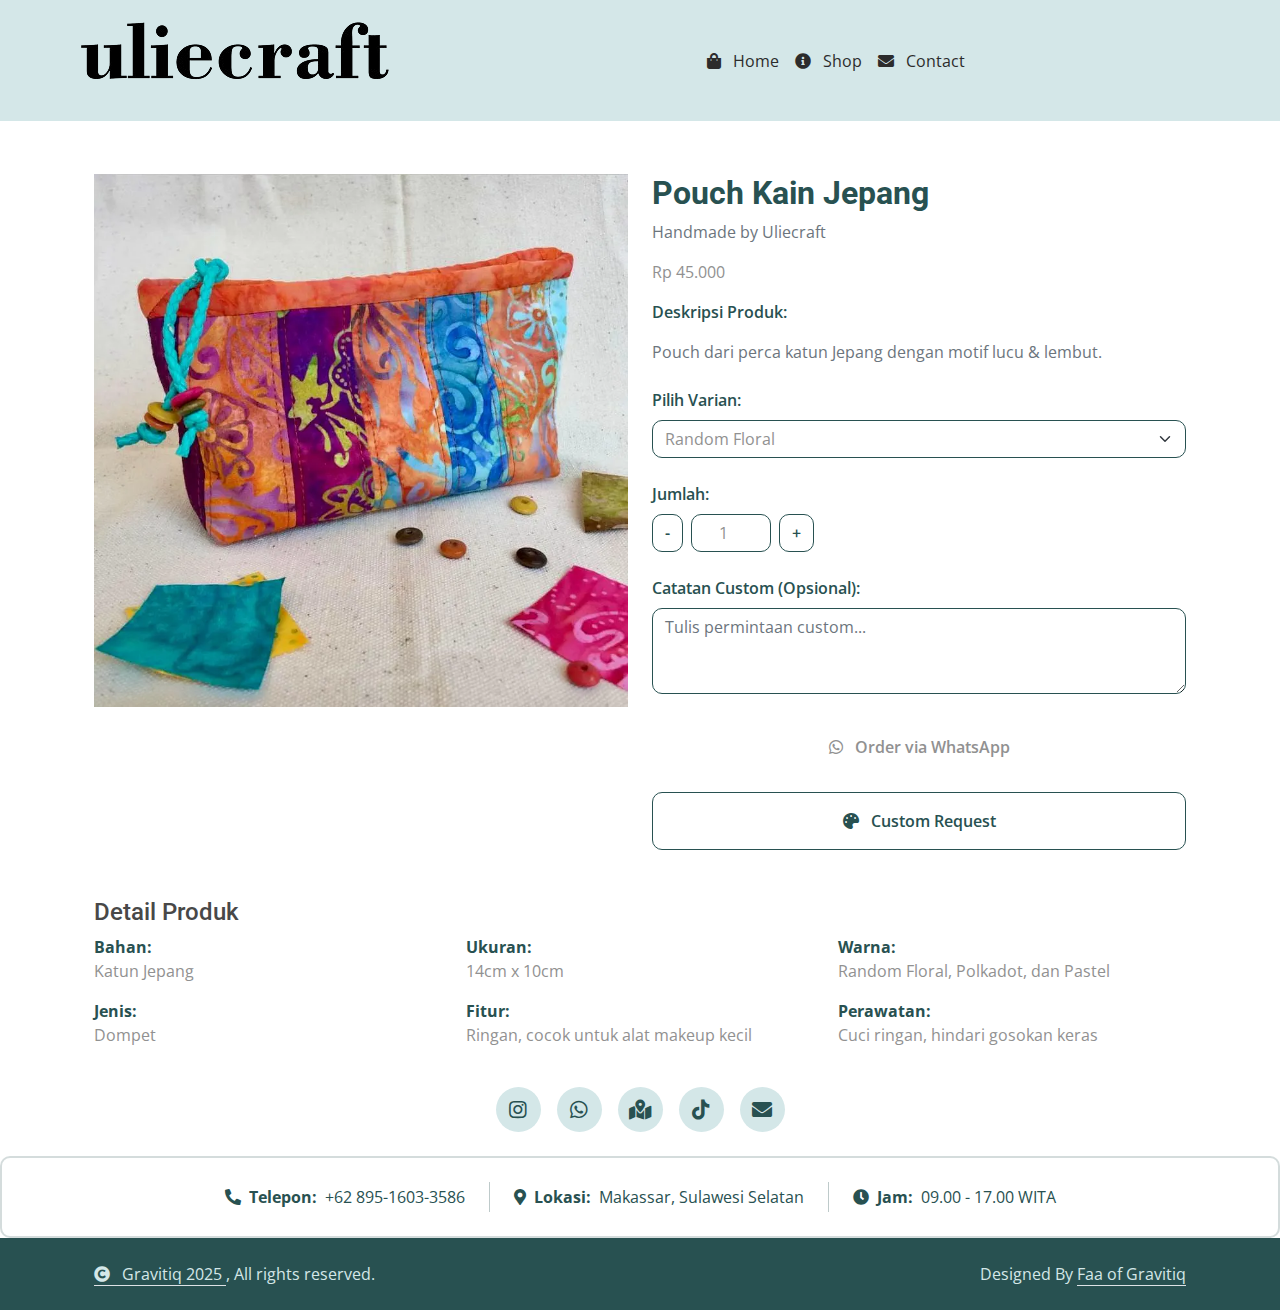
<file: pouchkatunjepang.html>
<!DOCTYPE html>
<html lang="id">
<head>
    <meta charset="utf-8">
    <title>uliecraft - Satu Tas, Satu Cerita</title>
    <meta content="width=device-width, initial-scale=1.0" name="viewport">
    <meta content="" name="keywords">
    <meta content="" name="description">

    <!-- Google Web Fonts -->
    <link rel="preconnect" href="https://fonts.googleapis.com">
    <link rel="preconnect" href="https://fonts.gstatic.com" crossorigin>
    <link href="https://fonts.googleapis.com/css2?family=Open+Sans:wght@400;500;600;700&family=Roboto:wght@400;500;700&display=swap" rel="stylesheet"> 

    <!-- Icon Font Stylesheet -->
    <link rel="stylesheet" href="https://use.fontawesome.com/releases/v5.15.4/css/all.css"/>
    <link href="https://cdn.jsdelivr.net/npm/bootstrap-icons@1.4.1/font/bootstrap-icons.css" rel="stylesheet">

    <!-- Libraries Stylesheet -->
    <link href="lib/animate/animate.min.css" rel="stylesheet">
    <link href="lib/owlcarousel/assets/owl.carousel.min.css" rel="stylesheet">

    <!-- Bootstrap CSS -->
    <link href="https://cdn.jsdelivr.net/npm/bootstrap@5.3.0/dist/css/bootstrap.min.css" rel="stylesheet">

    <!-- Customized Bootstrap Stylesheet -->
    <link href="css/bootstrap.min.css" rel="stylesheet">

    <!-- Template Stylesheet -->
    <link href="css/style.css" rel="stylesheet">

    <style>
        .top-bar {
            background-color: #285151;
            border-bottom: 2px solid #ffffff;
        }
        .navbar {
            background-color: #D4E7E8;
            border-bottom: 5px solid #ffffff;
        }
        .nav-link {
            color: #285151 !important;
            font-size: 1.1rem;
            padding: 0.5rem 1rem;
        }
        .nav-link.active {
            font-weight: 600;
        }
    </style>
</head>

<body>

    <!-- Spinner Start -->
    <div id="spinner" class="show bg-white position-fixed translate-middle w-100 vh-100 top-50 start-50 d-flex align-items-center justify-content-center">
        <div class="spinner-border text-primary" style="width: 3rem; height: 3rem;" role="status">
            <span class="sr-only">Loading...</span>
        </div>
    </div>
    <!-- Spinner End -->

<!-- Main Navbar -->
<nav class="navbar navbar-expand-lg navbar-light custom-navbar">
    <div class="container-fluid px-3 px-lg-5">
        <!-- Logo dan Menu Toggle -->
        <div class="d-flex align-items-center">
            <!-- Logo -->
            <a class="navbar-brand me-4" href="index.html">
                <img src="img/Ulie2.png" alt="Uliecraft Logo" class="navbar-logo">
            </a>

            <!-- Toggler Button (Mobile) -->
            <button class="navbar-toggler custom-toggler" type="button" data-bs-toggle="collapse" data-bs-target="#mainNavbar" aria-controls="mainNavbar" aria-expanded="false" aria-label="Toggle navigation">
                <span class="navbar-toggler-icon"></span>
            </button>
        </div>
 <!-- Navbar Links -->
        <div class="collapse navbar-collapse" id="mainNavbar">
            <!-- Desktop Menu -->
            <ul class="navbar-nav mx-auto mb-2 mb-lg-0 navbar-menu">
                <li class="nav-item">
                    <a class="nav-link nav-link-custom" href="index.html">
                        <i class="fas fa-shopping-bag me-2 d-none d-sm-inline"></i>
                        Home
                    </a>
                </li>
                <li class="nav-item">
                    <a class="nav-link nav-link-custom" href="shop.html">
                        <i class="fas fa-info-circle me-2 d-none d-sm-inline"></i>
                        Shop
                    </a>
                </li>
                <li class="nav-item">
                    <a class="nav-link nav-link-custom" href="contact.html">
                        <i class="fas fa-envelope me-2 d-none d-sm-inline"></i>
                        Contact
                    </a>
                </li>
            </ul>
            </div>
        </div>
    </div>
</nav>
 <!-- Main Navbar End -->

 <!-- Bootstrap JS -->
 <script src="https://cdn.jsdelivr.net/npm/bootstrap@5.3.0/dist/js/bootstrap.bundle.min.js"></script>

    <!-- PRODUCT DETAIL -->
    <div class="container py-5">
        <div class="row g-4">

            <!-- IMAGE -->
            <div class="col-lg-6">
                <img src="img/pouchkatunjepang.webp" class="img-fluid w-100" alt="Pouch Kain Jepang Uliecraft">
            </div>

            <!-- INFO -->
            <div class="col-lg-6">
                <h2 class="fw-bold" style="color: #285151;">Pouch Kain Jepang</h2>
                <p class="text-muted">Handmade by Uliecraft</p>
                <p class="price">Rp 45.000</p>

                <div class="mb-4">
                    <p class="fw-semibold" style="color: #285151;">Deskripsi Produk:</p>
                    <p class="text-muted">
                       Pouch dari perca katun Jepang dengan motif lucu & lembut.
                    </p>
                </div>

                <!-- VARIANT -->
                <div class="mb-4">
                    <label class="form-label fw-semibold" style="color: #285151;">Pilih Varian:</label>
                    <select class="form-select" id="variant" style="border-color: #285151;">
                        <option value="Random">Random Floral</option>
                        <option value="Polkadot">Polkadot</option>
                        <option value="Pastel">Pastel</option>
                    </select>
                </div>

                <!-- QTY -->
                <div class="mb-4">
                    <label class="form-label fw-semibold" style="color: #285151;">Jumlah:</label>
                    <div class="d-flex align-items-center gap-2">
                        <button type="button" onclick="updateQty(-1)" class="btn btn-outline-secondary"
                                style="border-color: #285151; color: #285151;">-</button>
                        <input type="number" id="qty" value="1" min="1" class="form-control text-center"
                               style="width: 80px; border-color: #285151;">
                        <button type="button" onclick="updateQty(1)" class="btn btn-outline-secondary"
                                style="border-color: #285151; color: #285151;">+</button>
                    </div>
                </div>

                <!-- CUSTOM NOTE -->
                <div class="mb-4">
                    <label class="form-label fw-semibold" style="color: #285151;">Catatan Custom (Opsional):</label>
                    <textarea id="customNote" class="form-control" rows="3"
                              placeholder="Tulis permintaan custom..." style="border-color: #285151;"></textarea>
                </div>

                <!-- WA BUTTONS -->
                <div class="d-grid gap-3">
                    <a id="orderWA" class="btn btn-wa py-3" target="_blank">
                        <i class="fab fa-whatsapp me-2"></i> Order via WhatsApp
                    </a>

                    <a id="customWA" class="btn btn-outline-secondary py-3" target="_blank"
                       style="border-color: #285151; color: #285151;">
                        <i class="fas fa-palette me-2"></i> Custom Request
                    </a>
                </div>
            </div>
        </div>

        <!-- DETAILS -->
        <div class="row mt-5">
            <h4 class="section-title">Detail Produk</h4>

            <div class="col-md-4"><p><strong style="color:#285151;">Bahan:</strong><br>Katun Jepang</p></div>
            <div class="col-md-4"><p><strong style="color:#285151;">Ukuran:</strong><br>14cm x 10cm</p></div>
            <div class="col-md-4"><p><strong style="color:#285151;">Warna:</strong><br>Random Floral, Polkadot, dan Pastel</p></div>
            <div class="col-md-4"><p><strong style="color:#285151;">Jenis:</strong><br>Dompet</p></div>
            <div class="col-md-4"><p><strong style="color:#285151;">Fitur:</strong><br>Ringan, cocok untuk alat makeup kecil</p></div>
            <div class="col-md-4"><p><strong style="color:#285151;">Perawatan:</strong><br>Cuci ringan, hindari gosokan keras</p></div>
        </div>

    </div>

    <!-- Bootstrap JS -->
    <script src="https://cdn.jsdelivr.net/npm/bootstrap@5.3.0/dist/js/bootstrap.bundle.min.js"></script>

    <script>
        // FIX SPINNER
        window.addEventListener("load", () => {
            const spinner = document.getElementById("spinner");
            if (spinner) spinner.classList.remove("show");
        });

        // PRODUCT DATA
        const product = {
            name: "Framed Pouch",
            price: 85000,
            size: "15cm x 10cm",
            material: "Kanvas Premium"
        };

        const phoneNumber = "6289516033586";

        function updateQty(val) {
            const qtyInput = document.getElementById("qty");
            let qty = parseInt(qtyInput.value) || 1;
            qty = Math.max(1, qty + val);
            qtyInput.value = qty;
            updateWhatsAppLinks();
        }

        function updateWhatsAppLinks() {
            const variant = document.getElementById("variant").value;
            const qty = parseInt(document.getElementById("qty").value);
            const customNote = document.getElementById("customNote").value;
            const total = qty * product.price;

            const receipt =
                `*ULIECRAFT ORDER RECEIPT*%0A%0A` +
                `*Produk:* ${product.name}%0A` +
                `*Varian:* ${variant}%0A` +
                `*Jumlah:* ${qty}%0A` +
                `*Harga Satuan:* Rp ${product.price.toLocaleString('id-ID')}%0A` +
                `*Total Harga:* Rp ${total.toLocaleString('id-ID')}%0A` +
                `*Ukuran:* ${product.size}%0A` +
                `*Bahan:* ${product.material}%0A%0A` +
                `Silakan kirim alamat + metode pembayaran.`;

            document.getElementById("orderWA").href =
                `https://wa.me/${phoneNumber}?text=${receipt}`;

            const customMsg =
                `Halo Uliecraft!%0A%0A` +
                `Saya ingin custom produk *${product.name}*:%0A` +
                `- Varian: ${variant}%0A` +
                `- Jumlah: ${qty}%0A` +
                `- Catatan Custom: ${customNote || '-'}%0A%0A` +
                `Mohon bantuannya.`;

            document.getElementById("customWA").href =
                `https://wa.me/${phoneNumber}?text=${customMsg}`;
        }

        document.addEventListener("DOMContentLoaded", updateWhatsAppLinks);
    </script>
<!-- Footer Links -->
<div class="row g-5">
    <!-- Social Media Icons -->
    <div class="col-12 text-center mt-4">
        <div class="d-flex justify-content-center gap-3">

            <!-- Instagram -->
            <a href="https://instagram.com/uliecraft" target="_blank"
                class="social-icon d-flex align-items-center justify-content-center"
                style="width:45px; height:45px; background:#D4E7E8; border-radius:50%; text-decoration: none; transition: all 0.3s ease;">
                <i class="fab fa-instagram" style="color:#285151; font-size:20px;"></i>
            </a>

            <!-- WhatsApp -->
            <a href="https://wa.me/6289516033586" target="_blank"
                class="social-icon d-flex align-items-center justify-content-center"
                style="width:45px; height:45px; background:#D4E7E8; border-radius:50%; text-decoration: none; transition: all 0.3s ease;">
                <i class="fab fa-whatsapp" style="color:#285151; font-size:20px;"></i>
            </a>

            <!-- Google Maps -->
            <a href="https://maps.google.com/?q=Makassar,Sulawesi+Selatan,Indonesia" target="_blank"
                class="social-icon d-flex align-items-center justify-content-center"
                style="width:45px; height:45px; background:#D4E7E8; border-radius:50%; text-decoration: none; transition: all 0.3s ease;">
                <i class="fas fa-map-marked-alt" style="color:#285151; font-size:20px;"></i>
            </a>

            <!-- TikTok -->
            <a href="https://tiktok.com/@uliecraft" target="_blank"
                class="social-icon d-flex align-items-center justify-content-center"
                style="width:45px; height:45px; background:#D4E7E8; border-radius:50%; text-decoration: none; transition: all 0.3s ease;">
                <i class="fab fa-tiktok" style="color:#285151; font-size:20px;"></i>
            </a>

            <!-- Email -->
            <a href="mailto:uliecraft@gmail.com"
                class="social-icon d-flex align-items-center justify-content-center"
                style="width:45px; height:45px; background:#D4E7E8; border-radius:50%; text-decoration: none; transition: all 0.3s ease;">
                <i class="fas fa-envelope" style="color:#285151; font-size:20px;"></i>
            </a>

        </div>


 <!-- Contact Info Horizontal - Simple Version -->
<div class="mt-4">
    <div class="contact-horizontal d-flex justify-content-center align-items-center flex-wrap gap-4 p-4 rounded" 
         style="background: rgba(255, 255, 255, 0.3); border: 2px solid rgba(40, 81, 81, 0.2);">
        
        <!-- Phone -->
        <div class="contact-line-item d-flex align-items-center">
            <i class="fas fa-phone-alt me-2" style="color: #285151;"></i>
            <div>
                <span class="fw-bold" style="color: #285151;">Telepon:</span>
                <span style="color: #285151;" class="ms-1">+62 895-1603-3586</span>
            </div>
        </div>

        <div class="vertical-divider" style="width: 1px; height: 30px; background-color: rgba(40, 81, 81, 0.3);"></div>

        <!-- Location -->
        <div class="contact-line-item d-flex align-items-center">
            <i class="fas fa-map-marker-alt me-2" style="color: #285151;"></i>
            <div>
                <span class="fw-bold" style="color: #285151;">Lokasi:</span>
                <span style="color: #285151;" class="ms-1">Makassar, Sulawesi Selatan</span>
            </div>
        </div>

        <div class="vertical-divider" style="width: 1px; height: 30px; background-color: rgba(40, 81, 81, 0.3);"></div>

        <!-- Hours -->
        <div class="contact-line-item d-flex align-items-center">
            <i class="fas fa-clock me-2" style="color: #285151;"></i>
            <div>
                <span class="fw-bold" style="color: #285151;">Jam:</span>
                <span style="color: #285151;" class="ms-1">09.00 - 17.00 WITA</span>
            </div>
        </div>

    </div>
</div>
<!---Contact Info Horizontal End-->
<!-- Footer End -->


        
      <!-- Copyright Start -->
<div class="container-fluid py-4" style="background:#285151;">
    <div class="container">
        <div class="row g-4 align-items-center">

            <!-- Left -->
            <div class="col-md-6 text-center text-md-start mb-md-0">
                <span style="color:#D4E7E8;">
                    <a href="#" class="border-bottom" style="color:#D4E7E8;">
                        <i class="fas fa-copyright me-2" style="color:#D4E7E8;"></i>
                        Gravitiq 2025
                    </a>, All rights reserved.
                </span>
            </div>

            <!-- Right -->
            <div class="col-md-6 text-center text-md-end">
                <span style="color:#D4E7E8;">
                    Designed By 
                    <a href="https://instagram.com/siifaaay" class="border-bottom" style="color:#D4E7E8;">
                        Faa of Gravitiq
                    </a>
                </span>
            </div>

        </div>
    </div>
</div>
<!-- Copyright End -->
    
    <!-- JavaScript Libraries -->
    <script src="https://ajax.googleapis.com/ajax/libs/jquery/3.6.4/jquery.min.js"></script>
    <script src="https://cdn.jsdelivr.net/npm/bootstrap@5.0.0/dist/js/bootstrap.bundle.min.js"></script>
    <script src="lib/wow/wow.min.js"></script>
    <script src="lib/owlcarousel/owl.carousel.min.js"></script>
    

    <!-- Template Javascript -->
    <script src="js/main.js"></script>
    </body>

</body>
</html>
</file>
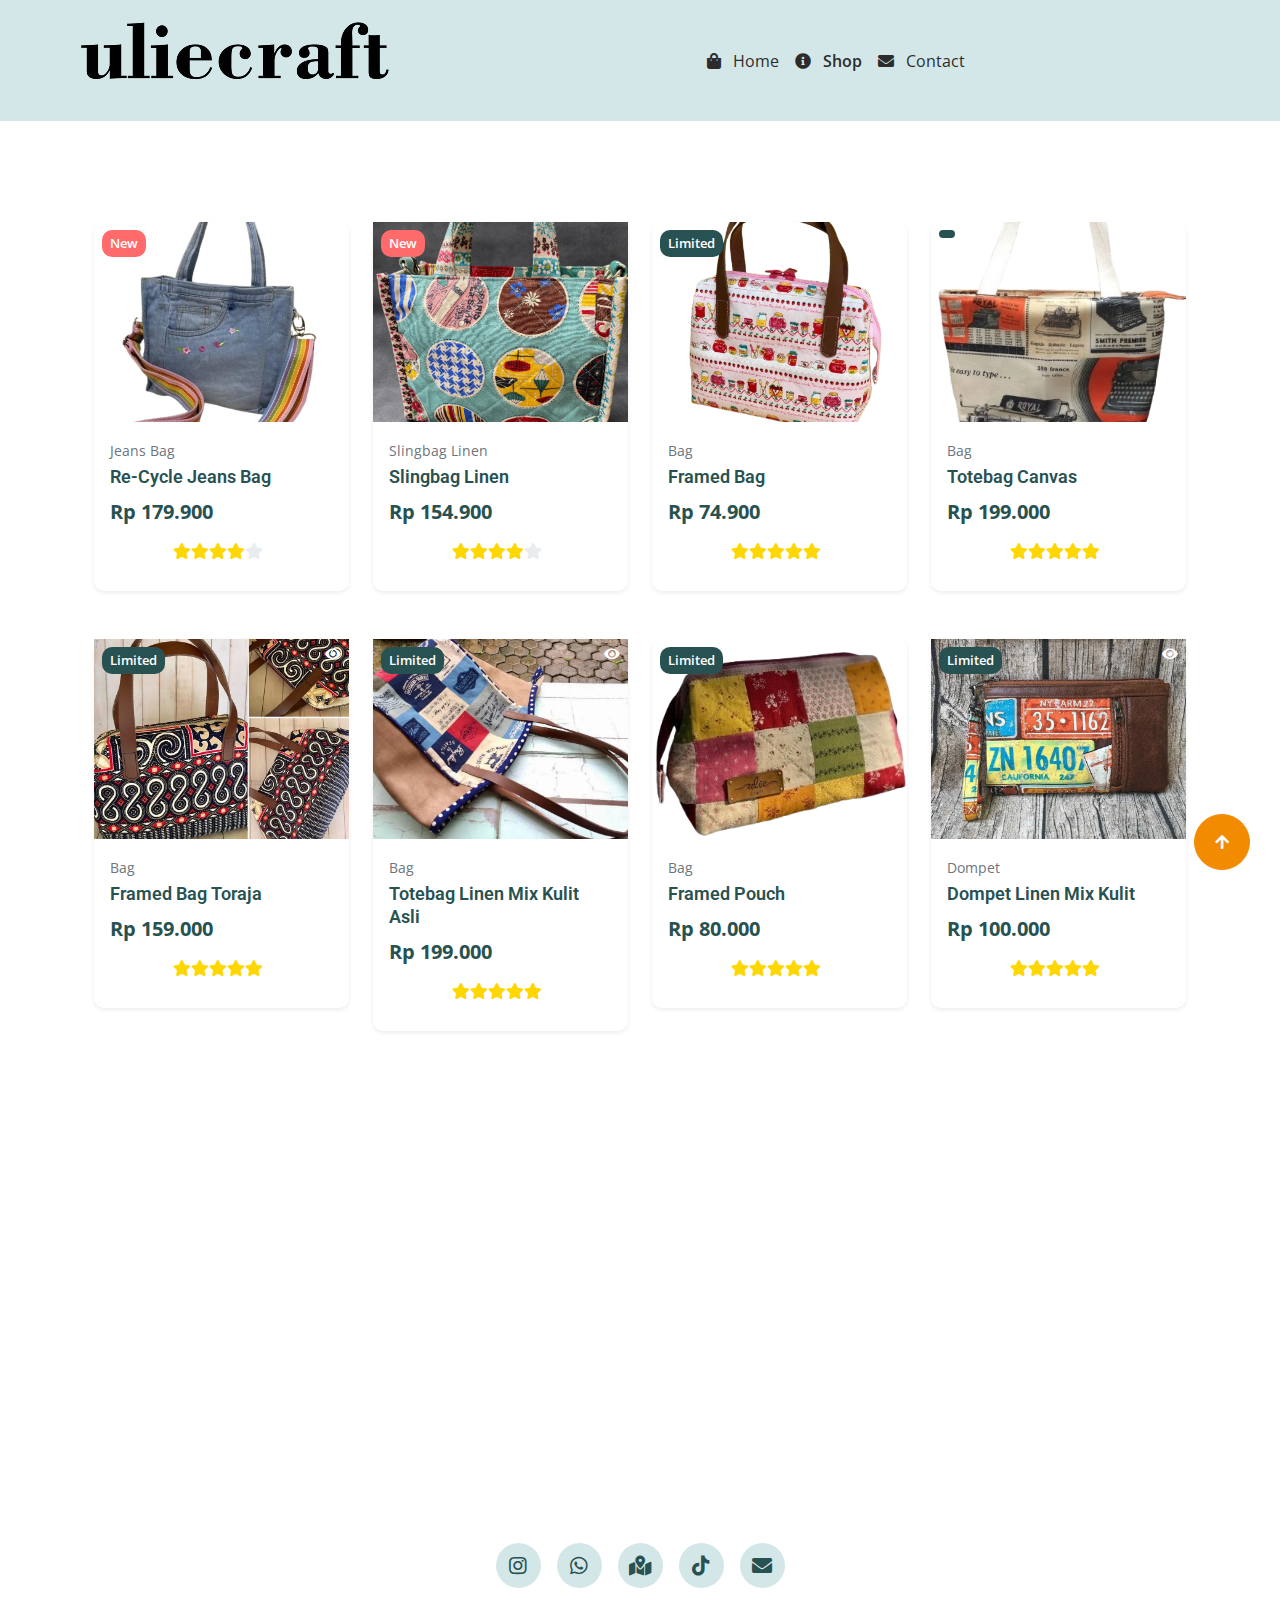
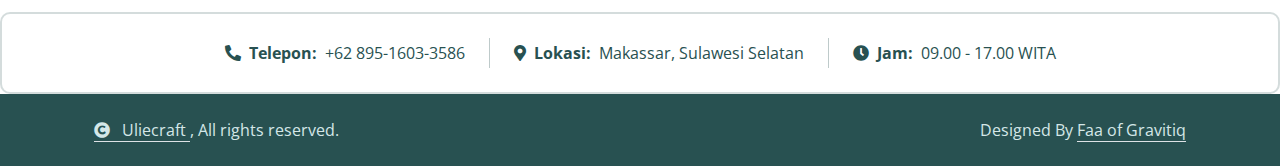
<file: shop.html>
<!DOCTYPE html>
<html lang="id">

  <head>
    <meta charset="utf-8">
    <title>uliecraft - Satu Tas, Satu Cerita</title>
    <meta content="width=device-width, initial-scale=1.0" name="viewport">
    <meta content="" name="keywords">
    <meta content="" name="description">

    <!-- Google Web Fonts -->
    <link rel="preconnect" href="https://fonts.googleapis.com">
    <link rel="preconnect" href="https://fonts.gstatic.com" crossorigin>
    <link href="https://fonts.googleapis.com/css2?family=Open+Sans:wght@400;500;600;700&family=Roboto:wght@400;500;700&display=swap" rel="stylesheet"> 

    <!-- Icon Font Stylesheet -->
    <link rel="stylesheet" href="https://use.fontawesome.com/releases/v5.15.4/css/all.css"/>
    <link href="https://cdn.jsdelivr.net/npm/bootstrap-icons@1.4.1/font/bootstrap-icons.css" rel="stylesheet">

    <!-- Libraries Stylesheet -->
    <link href="lib/animate/animate.min.css" rel="stylesheet">
    <link href="lib/owlcarousel/assets/owl.carousel.min.css" rel="stylesheet">

    <!-- Bootstrap CSS -->
    <link href="https://cdn.jsdelivr.net/npm/bootstrap@5.3.0/dist/css/bootstrap.min.css" rel="stylesheet">

    <!-- Customized Bootstrap Stylesheet -->
    <link href="css/bootstrap.min.css" rel="stylesheet">

    <!-- Template Stylesheet -->
    <link href="css/style.css" rel="stylesheet">

    <style>
        .top-bar {
            background-color: #285151;
            border-bottom: 2px solid #ffffff;
        }
        .navbar {
            background-color: #D4E7E8;
            border-bottom: 5px solid #ffffff;
        }
        .nav-link {
            color: #285151 !important;
            font-size: 1.1rem;
            padding: 0.5rem 1rem;
        }
        .nav-link.active {
            font-weight: 600;
        }
    </style>
</head>

<body>

    <!-- Spinner Start -->
    <div id="spinner" class="show bg-white position-fixed translate-middle w-100 vh-100 top-50 start-50 d-flex align-items-center justify-content-center">
        <div class="spinner-border text-primary" style="width: 3rem; height: 3rem;" role="status">
            <span class="sr-only">Loading...</span>
        </div>
    </div>
    <!-- Spinner End -->

 <!-- Main Navbar -->
<nav class="navbar navbar-expand-lg navbar-light custom-navbar">
    <div class="container-fluid px-3 px-lg-5">
        <!-- Logo dan Menu Toggle -->
        <div class="d-flex align-items-center">
            <!-- Logo -->
            <a class="navbar-brand me-4" href="index.html">
                <img src="img/Ulie2.png" alt="Uliecraft Logo" class="navbar-logo">
            </a>

            <!-- Toggler Button (Mobile) -->
            <button class="navbar-toggler custom-toggler" type="button" data-bs-toggle="collapse" data-bs-target="#mainNavbar" aria-controls="mainNavbar" aria-expanded="false" aria-label="Toggle navigation">
                <span class="navbar-toggler-icon"></span>
            </button>
        </div>
 <!-- Navbar Links -->
        <div class="collapse navbar-collapse" id="mainNavbar">
            <!-- Desktop Menu -->
            <ul class="navbar-nav mx-auto mb-2 mb-lg-0 navbar-menu">
                <li class="nav-item">
                    <a class="nav-link nav-link-custom" href="index.html">
                        <i class="fas fa-shopping-bag me-2 d-none d-sm-inline"></i>
                        Home
                    </a>
                </li>
                <li class="nav-item">
                    <a class="nav-link nav-link-custom active" href="shop.html">
                        <i class="fas fa-info-circle me-2 d-none d-sm-inline"></i>
                        Shop
                    </a>
                </li>
                <li class="nav-item">
                    <a class="nav-link nav-link-custom" href="contact.html">
                        <i class="fas fa-envelope me-2 d-none d-sm-inline"></i>
                        Contact
                    </a>
                </li>
            </ul>
            </div>
        </div>
    </div>
</nav>
 <!-- Main Navbar End -->

 
    <!-- Bootstrap JS -->
    <script src="https://cdn.jsdelivr.net/npm/bootstrap@5.3.0/dist/js/bootstrap.bundle.min.js"></script>

       
       <!-- Minimal Shop Page Start -->
<div class="container-fluid shop py-5">
    <div class="container py-5">

        <!-- Products Grid -->
        <div class="row g-4 product">
<!-- Product 1 - Jeans Bag -->
<div class="col-md-6 col-lg-4 col-xl-3 mb-4">
    <div class="product-card rounded wow fadeInUp" data-wow-delay="0.1s">
        <div class="product-card-inner border-0 rounded shadow-sm">
            <!-- Product Image with Badge -->
            <div class="product-image-container position-relative overflow-hidden">
                <a href="jeansbag.html" class="d-block">
                    <img src="img/tas-jeans.webp" class="img-fluid w-100 product-image" alt="Re-Cycle Jeans Bag" style="height: 250px; object-fit: cover;">
                </a>
                <div class="product-badge position-absolute top-0 start-0 m-2 px-2 py-1 rounded" style="background: #FF6B6B; color: white; font-size: 0.8rem; font-weight: 600;">
                    New
                </div>
                <!-- Eye Icon for Quick View -->
                <div class="product-quick-view position-absolute top-0 end-0 m-2">
                    <a href="jeansbag.html" class="quick-view-btn d-flex align-items-center justify-content-center rounded-circle">
                        <i class="fa fa-eye fa-sm text-white"></i>
                    </a>
                </div>
            </div>

            <!-- Product Info -->
            <div class="product-info p-3">
                <div class="product-category mb-1">
                    <span class="text-muted small">Jeans Bag</span>
                </div>
                <a href="jeansbag.html" class="d-block text-decoration-none">
                    <h5 class="product-title mb-2" style="color: #285151; font-weight: 600;">Re-Cycle Jeans Bag</h5>
                </a>
                
                <!-- Price Section -->
                <div class="price-section mb-3">
                    <span class="fw-bold fs-5" style="color: #285151;">Rp 179.900</span>
                </div>

                <!-- Rating -->
                <div class="product-rating mb-3">
                    <div class="d-flex justify-content-center">
                        <i class="fas fa-star" style="color: #FFD700;"></i>
                        <i class="fas fa-star" style="color: #FFD700;"></i>
                        <i class="fas fa-star" style="color: #FFD700;"></i>
                        <i class="fas fa-star" style="color: #FFD700;"></i>
                        <i class="fas fa-star" style="color: #e9ecef;"></i>
                        <span class="ms-2 text-muted small"></span>
                    </div>
                </div>
            </div>
        </div>
    </div>
</div>
<!-- Product 2 Slingbag Linen-  -->
<div class="col-md-6 col-lg-4 col-xl-3 mb-4">
    <div class="product-card rounded wow fadeInUp" data-wow-delay="0.1s">
        <div class="product-card-inner border-0 rounded shadow-sm">
            <!-- Product Image with Badge -->
            <div class="product-image-container position-relative overflow-hidden">
                <a href="slingbag.html" class="d-block">
                    <img src="img/slingbag.webp" class="img-fluid w-100 product-image" alt="Slingbag Linen" style="height: 250px; object-fit: cover;">
                </a>
                <div class="product-badge position-absolute top-0 start-0 m-2 px-2 py-1 rounded" style="background: #FF6B6B; color: white; font-size: 0.8rem; font-weight: 600;">
                    New
                </div>

            <!-- Product Info -->
            <div class="product-info p-3">
                <div class="product-category mb-1">
                    <span class="text-muted small">Slingbag Linen</span>
                </div>
                <a href="slingbag.html" class="d-block text-decoration-none">
                    <h5 class="product-title mb-2" style="color: #285151; font-weight: 600;">Slingbag Linen</h5>
                </a>
                
                <!-- Price Section -->
                <div class="price-section mb-3">
                    <span class="fw-bold fs-5" style="color: #285151;">Rp 154.900</span>
                </div>

                <!-- Rating -->
                <div class="product-rating mb-3">
                    <div class="d-flex justify-content-center">
                        <i class="fas fa-star" style="color: #FFD700;"></i>
                        <i class="fas fa-star" style="color: #FFD700;"></i>
                        <i class="fas fa-star" style="color: #FFD700;"></i>
                        <i class="fas fa-star" style="color: #FFD700;"></i>
                        <i class="fas fa-star" style="color: #e9ecef;"></i>
                        <span class="ms-2 text-muted small"></span>
                    </div>
                </div>
            </div>
        </div>
    </div>
</div>
</div>
<!-- Product 2 - Slingbag Linen End - -->

<!-- Product 3 - Framed Bag -->
<div class="col-md-6 col-lg-4 col-xl-3 mb-4">
    <div class="product-card rounded wow fadeInUp" data-wow-delay="0.4s">
        <div class="product-card-inner border-0 rounded shadow-sm">
            <!-- Product Image with Badge -->
            <div class="product-image-container position-relative overflow-hidden">
                <a href="framedbag.html" class="d-block product-image-link">
                    <img src="img/framedbag.webp" class="img-fluid w-100 product-image" alt="Framed Bag" style="height: 250px; object-fit: cover;">
                </a>
                <div class="product-badge position-absolute top-0 start-0 m-2 px-2 py-1 rounded" style="background: #285151; color: white; font-size: 0.8rem; font-weight: 600;">
                    Limited
                </div>
                <!-- Eye Icon for Quick View -->
                <div class="product-quick-view position-absolute top-0 end-0 m-2">
                    <a href="framedbag.html" class="quick-view-btn d-flex align-items-center justify-content-center rounded-circle">
                        <i class="fa fa-eye fa-sm text-white"></i>
                    </a>
                </div>
            </div>

            <!-- Product Info -->
            <div class="product-info p-3">
                <div class="product-category mb-1">
                    <a href="framedbag.html" class="text-muted small text-decoration-none">Bag</a>
                </div>
                <a href="framedbag.html" class="text-decoration-none">
                    <h5 class="product-title mb-2" style="color: #285151; font-weight: 600;">Framed Bag</h5>
                </a>
                
                <!-- Price Section -->
                <div class="price-section mb-3">
                    <span class="fw-bold fs-5" style="color: #285151;">Rp 74.900</span>
                </div>

                <!-- Rating -->
                <div class="product-rating mb-3">
                    <div class="d-flex justify-content-center">
                        <i class="fas fa-star" style="color: #FFD700;"></i>
                        <i class="fas fa-star" style="color: #FFD700;"></i>
                        <i class="fas fa-star" style="color: #FFD700;"></i>
                        <i class="fas fa-star" style="color: #FFD700;"></i>
                        <i class="fas fa-star" style="color: #FFD700;"></i>
                        <span class="ms-2 text-muted small"></span>
                    </div>
                </div>
            </div>
        </div>
    </div>
</div>
<!-- Product 3 - Framed Bag End -->

<!-- Product 4 - Totebag Canvas -->
<div class="col-md-6 col-lg-4 col-xl-3 mb-4">
    <div class="product-card rounded wow fadeInUp" data-wow-delay="0.4s">
        <div class="product-card-inner border-0 rounded shadow-sm">
            <!-- Product Image with Badge -->
            <div class="product-image-container position-relative overflow-hidden">
                <a href="totebagkanvas.html" class="d-block product-image-link">
                    <img src="img/totebagcanvas2.webp" class="img-fluid w-100 product-image" alt="Framed Bag" style="height: 250px; object-fit: cover;">
                </a>
                <div class="product-badge position-absolute top-0 start-0 m-2 px-2 py-1 rounded" style="background: #285151; color: white; font-size: 0.8rem; font-weight: 600;">
    
                </div>
                <!-- Eye Icon for Quick View -->
                <div class="product-quick-view position-absolute top-0 end-0 m-2">
                    <a href="framedbag.html" class="quick-view-btn d-flex align-items-center justify-content-center rounded-circle">
                        <i class="fa fa-eye fa-sm text-white"></i>
                    </a>
                </div>
            </div>

            <!-- Product Info -->
            <div class="product-info p-3">
                <div class="product-category mb-1">
                    <a href="totebagkanvas.html" class="text-muted small text-decoration-none">Bag</a>
                </div>
                <a href="totebagkanvas.html" class="text-decoration-none">
                    <h5 class="product-title mb-2" style="color: #285151; font-weight: 600;">Totebag Canvas</h5>
                </a>
                
                <!-- Price Section -->
                <div class="price-section mb-3">
                    <span class="fw-bold fs-5" style="color: #285151;">Rp 199.000</span>
                </div>

                <!-- Rating -->
                <div class="product-rating mb-3">
                    <div class="d-flex justify-content-center">
                        <i class="fas fa-star" style="color: #FFD700;"></i>
                        <i class="fas fa-star" style="color: #FFD700;"></i>
                        <i class="fas fa-star" style="color: #FFD700;"></i>
                        <i class="fas fa-star" style="color: #FFD700;"></i>
                        <i class="fas fa-star" style="color: #FFD700;"></i>
                        <span class="ms-2 text-muted small"></span>
                    </div>
                </div>
            </div>
        </div>
    </div>
</div>
<!-- Product 4 - Totebag Canvas End -->

<!-- Product 5 - Framed Bag Toraja -->
<div class="col-md-6 col-lg-4 col-xl-3 mb-4">
    <div class="product-card rounded wow fadeInUp" data-wow-delay="0.2s">
        <div class="product-card-inner border-0 rounded shadow-sm">
            <!-- Product Image with Badge -->
            <div class="product-image-container position-relative overflow-hidden">
                <a href="framedbagtoraja.html" class="d-block product-image-link">
                    <img src="img/framedbagtoraja.webp" class="img-fluid w-100 product-image" alt="Framed Pouch" style="height: 250px; object-fit: cover;">
                </a>
                <div class="product-badge position-absolute top-0 start-0 m-2 px-2 py-1 rounded" style="background: #285151; color: white; font-size: 0.8rem; font-weight: 600;">
                    Limited
                </div>
                <!-- Eye Icon for Quick View -->
                <div class="product-quick-view position-absolute top-0 end-0 m-2">
                    <a href="framedbagtoraja.html" class="quick-view-btn d-flex align-items-center justify-content-center rounded-circle">
                        <i class="fa fa-eye fa-sm text-white"></i>
                    </a>
                </div>
            </div>

            <!-- Product Info -->
            <div class="product-info p-3">
                <div class="product-category mb-1">
                    <a href="framedbagtoraja.html" class="text-muted small text-decoration-none">Bag</a>
                </div>
                <a href="framedbagtoraja.html" class="text-decoration-none">
                    <h5 class="product-title mb-2" style="color: #285151; font-weight: 600;">Framed Bag Toraja</h5>
                </a>
                
                <!-- Price Section -->
                <div class="price-section mb-3">
                    <span class="fw-bold fs-5" style="color: #285151;">Rp 159.000</span>
                </div>

                <!-- Rating -->
                <div class="product-rating mb-3">
                    <div class="d-flex justify-content-center">
                        <i class="fas fa-star" style="color: #FFD700;"></i>
                        <i class="fas fa-star" style="color: #FFD700;"></i>
                        <i class="fas fa-star" style="color: #FFD700;"></i>
                        <i class="fas fa-star" style="color: #FFD700;"></i>
                        <i class="fas fa-star" style="color: #FFD700;"></i>
                        <span class="ms-2 text-muted small"></span>
                    </div>
                </div>
            </div>
        </div>
    </div>
</div>
<!-- Product 5 - Framed Bag Toraja End-->

<!-- Product 6 - Totebag Linen Mix Kulit Asli --->
<div class="col-md-6 col-lg-4 col-xl-3 mb-4">
    <div class="product-card rounded wow fadeInUp" data-wow-delay="0.4s">
        <div class="product-card-inner border-0 rounded shadow-sm">
            <!-- Product Image with Badge -->
            <div class="product-image-container position-relative overflow-hidden">
                <a href="totebaglinenmixkulitasli.html" class="d-block product-image-link">
                    <img src="img/totebaglinenmixkulitasli.webp" class="img-fluid w-100 product-image" alt="Totebag Linen Mix Kulit Asli" style="height: 250px; object-fit: cover;">
                </a>
                <div class="product-badge position-absolute top-0 start-0 m-2 px-2 py-1 rounded" style="background: #285151; color: white; font-size: 0.8rem; font-weight: 600;">
                    Limited
                </div>
                <!-- Eye Icon for Quick View -->
                <div class="product-quick-view position-absolute top-0 end-0 m-2">
                    <a href="totebaglinenmixkulitasli.html" class="quick-view-btn d-flex align-items-center justify-content-center rounded-circle">
                        <i class="fa fa-eye fa-sm text-white"></i>
                    </a>
                </div>
            </div>

            <!-- Product Info -->
            <div class="product-info p-3">
                <div class="product-category mb-1">
                    <a href="totebaglinenmixkulitasli.html" class="text-muted small text-decoration-none">Bag</a>
                </div>
                <a href="totebaglinenmixkulitasli.html" class="text-decoration-none">
                    <h5 class="product-title mb-2" style="color: #285151; font-weight: 600;">Totebag Linen Mix Kulit Asli</h5>
                </a>
                
                <!-- Price Section -->
                <div class="price-section mb-3">
                    <span class="fw-bold fs-5" style="color: #285151;">Rp 199.000</span>
                </div>

                <!-- Rating -->
                <div class="product-rating mb-3">
                    <div class="d-flex justify-content-center">
                        <i class="fas fa-star" style="color: #FFD700;"></i>
                        <i class="fas fa-star" style="color: #FFD700;"></i>
                        <i class="fas fa-star" style="color: #FFD700;"></i>
                        <i class="fas fa-star" style="color: #FFD700;"></i>
                        <i class="fas fa-star" style="color: #FFD700;"></i>
                        <span class="ms-2 text-muted small"></span>
                    </div>
                </div>
            </div>
        </div>
    </div>
</div>
<!-- Product 6 - Totebag Linen Mix Kulit Asli End-->

<!-- Product 7 - Pouch Framed --->
<div class="col-md-6 col-lg-4 col-xl-3 mb-4">
    <div class="product-card rounded wow fadeInUp" data-wow-delay="0.4s">
        <div class="product-card-inner border-0 rounded shadow-sm">
            <!-- Product Image with Badge -->
            <div class="product-image-container position-relative overflow-hidden">
                <a href="framedpouch.html" class="d-block product-image-link">
                    <img src="img/framedpouch.webp" class="img-fluid w-100 product-image" alt="Framed Pouch" style="height: 250px; object-fit: cover;">
                </a>
                <div class="product-badge position-absolute top-0 start-0 m-2 px-2 py-1 rounded" style="background: #285151; color: white; font-size: 0.8rem; font-weight: 600;">
                    Limited
                </div>
                <!-- Eye Icon for Quick View -->
                <div class="product-quick-view position-absolute top-0 end-0 m-2">
                    <a href="framedpouch.html" class="quick-view-btn d-flex align-items-center justify-content-center rounded-circle">
                        <i class="fa fa-eye fa-sm text-white"></i>
                    </a>
                </div>
            </div>

            <!-- Product Info -->
            <div class="product-info p-3">
                <div class="product-category mb-1">
                    <a href="framedpouch.html" class="text-muted small text-decoration-none">Bag</a>
                </div>
                <a href="framedpouch.html" class="text-decoration-none">
                    <h5 class="product-title mb-2" style="color: #285151; font-weight: 600;">Framed Pouch</h5>
                </a>
                
                <!-- Price Section -->
                <div class="price-section mb-3">
                    <span class="fw-bold fs-5" style="color: #285151;">Rp 80.000</span>
                </div>

                <!-- Rating -->
                <div class="product-rating mb-3">
                    <div class="d-flex justify-content-center">
                        <i class="fas fa-star" style="color: #FFD700;"></i>
                        <i class="fas fa-star" style="color: #FFD700;"></i>
                        <i class="fas fa-star" style="color: #FFD700;"></i>
                        <i class="fas fa-star" style="color: #FFD700;"></i>
                        <i class="fas fa-star" style="color: #FFD700;"></i>
                        <span class="ms-2 text-muted small"></span>
                    </div>
                </div>
            </div>
        </div>
    </div>
</div>
<!-- Product 7 - Pouch Framed-->

<!-- Product 8 - Dompet Linen Mix Kulit --->
<div class="col-md-6 col-lg-4 col-xl-3 mb-4">
    <div class="product-card rounded wow fadeInUp" data-wow-delay="0.4s">
        <div class="product-card-inner border-0 rounded shadow-sm">
            <!-- Product Image with Badge -->
            <div class="product-image-container position-relative overflow-hidden">
                <a href="dompetlinenmixkulit.html" class="d-block product-image-link">
                    <img src="img/dompetlinenmixkulit.webp" class="img-fluid w-100 product-image" alt="Dompet Linen Mix Kulit" style="height: 250px; object-fit: cover;">
                </a>
                <div class="product-badge position-absolute top-0 start-0 m-2 px-2 py-1 rounded" style="background: #285151; color: white; font-size: 0.8rem; font-weight: 600;">
                    Limited
                </div>
                <!-- Eye Icon for Quick View -->
                <div class="product-quick-view position-absolute top-0 end-0 m-2">
                    <a href="dompetlinenmixkulit.html" class="quick-view-btn d-flex align-items-center justify-content-center rounded-circle">
                        <i class="fa fa-eye fa-sm text-white"></i>
                    </a>
                </div>
            </div>

            <!-- Product Info -->
            <div class="product-info p-3">
                <div class="product-category mb-1">
                    <a href="dompetlinenmixkulit.html" class="text-muted small text-decoration-none">Dompet</a>
                </div>
                <a href="dompetlinenmixkulit.html" class="text-decoration-none">
                    <h5 class="product-title mb-2" style="color: #285151; font-weight: 600;">Dompet Linen Mix Kulit </h5>
                </a>
                
                <!-- Price Section -->
                <div class="price-section mb-3">
                    <span class="fw-bold fs-5" style="color: #285151;">Rp 100.000</span>
                </div>

                <!-- Rating -->
                <div class="product-rating mb-3">
                    <div class="d-flex justify-content-center">
                        <i class="fas fa-star" style="color: #FFD700;"></i>
                        <i class="fas fa-star" style="color: #FFD700;"></i>
                        <i class="fas fa-star" style="color: #FFD700;"></i>
                        <i class="fas fa-star" style="color: #FFD700;"></i>
                        <i class="fas fa-star" style="color: #FFD700;"></i>
                        <span class="ms-2 text-muted small"></span>
                    </div>
                </div>
            </div>
        </div>
    </div>
</div>
<!-- Product 8 - Dompet Linen Mix Kulit Asli-->

<!-- Product 9 - Pouch Katun Jepang --->
<div class="col-md-6 col-lg-4 col-xl-3 mb-4">
    <div class="product-card rounded wow fadeInUp" data-wow-delay="0.4s">
        <div class="product-card-inner border-0 rounded shadow-sm">
            <!-- Product Image with Badge -->
            <div class="product-image-container position-relative overflow-hidden">
                <a href="pouchkatunjepang.html" class="d-block product-image-link">
                    <img src="img/pouchkatunjepang.webp" class="img-fluid w-100 product-image" alt="Pouch Katun Jepang" style="height: 250px; object-fit: cover;">
                </a>
                <div class="product-badge position-absolute top-0 start-0 m-2 px-2 py-1 rounded" style="background: #285151; color: white; font-size: 0.8rem; font-weight: 600;">
                    Limited
                </div>
                <!-- Eye Icon for Quick View -->
                <div class="product-quick-view position-absolute top-0 end-0 m-2">
                    <a href="pouchkatunjepang.html" class="quick-view-btn d-flex align-items-center justify-content-center rounded-circle">
                        <i class="fa fa-eye fa-sm text-white"></i>
                    </a>
                </div>
            </div>

            <!-- Product Info -->
            <div class="product-info p-3">
                <div class="product-category mb-1">
                    <a href="pouchkatunjepang.html" class="text-muted small text-decoration-none">Dompet</a>
                </div>
                <a href="pouchkatunjepang.html" class="text-decoration-none">
                    <h5 class="product-title mb-2" style="color: #285151; font-weight: 600;">Pouch Katun Jepang </h5>
                </a>
                
                <!-- Price Section -->
                <div class="price-section mb-3">
                    <span class="fw-bold fs-5" style="color: #285151;">Rp 45.000</span>
                </div>

                <!-- Rating -->
                <div class="product-rating mb-3">
                    <div class="d-flex justify-content-center">
                        <i class="fas fa-star" style="color: #FFD700;"></i>
                        <i class="fas fa-star" style="color: #FFD700;"></i>
                        <i class="fas fa-star" style="color: #FFD700;"></i>
                        <i class="fas fa-star" style="color: #FFD700;"></i>
                        <i class="fas fa-star" style="color: #FFD700;"></i>
                        <span class="ms-2 text-muted small"></span>
                    </div>
                </div>
            </div>
        </div>
    </div>
</div>
<!-- Product 9 - Pouch Katun Jepang-->

<!-- Product 10 - Broche --->
<div class="col-md-6 col-lg-4 col-xl-3 mb-4">
    <div class="product-card rounded wow fadeInUp" data-wow-delay="0.4s">
        <div class="product-card-inner border-0 rounded shadow-sm">
            <!-- Product Image with Badge -->
            <div class="product-image-container position-relative overflow-hidden">
                <a href="broche.html" class="d-block product-image-link">
                    <img src="img/broche4.webp" class="img-fluid w-100 product-image" alt="Broche" style="height: 250px; object-fit: cover;">
                </a>
                <div class="product-badge position-absolute top-0 start-0 m-2 px-2 py-1 rounded" style="background: #285151; color: white; font-size: 0.8rem; font-weight: 600;">
                    Limited
                </div>
                <!-- Eye Icon for Quick View -->
                <div class="product-quick-view position-absolute top-0 end-0 m-2">
                    <a href="broche.html" class="quick-view-btn d-flex align-items-center justify-content-center rounded-circle">
                        <i class="fa fa-eye fa-sm text-white"></i>
                    </a>
                </div>
            </div>

            <!-- Product Info -->
            <div class="product-info p-3">
                <div class="product-category mb-1">
                    <a href="broche.html" class="text-muted small text-decoration-none">Aksesoris</a>
                </div>
                <a href="broche.html" class="text-decoration-none">
                    <h5 class="product-title mb-2" style="color: #285151; font-weight: 600;">Broche </h5>
                </a>
                
                <!-- Price Section -->
                <div class="price-section mb-3">
                    <span class="fw-bold fs-5" style="color: #285151;">Rp 45.000</span>
                </div>

                <!-- Rating -->
                <div class="product-rating mb-3">
                    <div class="d-flex justify-content-center">
                        <i class="fas fa-star" style="color: #FFD700;"></i>
                        <i class="fas fa-star" style="color: #FFD700;"></i>
                        <i class="fas fa-star" style="color: #FFD700;"></i>
                        <i class="fas fa-star" style="color: #FFD700;"></i>
                        <i class="fas fa-star" style="color: #FFD700;"></i>
                        <span class="ms-2 text-muted small"></span>
                    </div>
                </div>
            </div>
        </div>
    </div>
</div>
<!-- Product 9 - Broche-->
        </div>
            </div>
        </div>
    </div>
</div>
<!-- Minimal Shop Page End -->

 <!-- Footer Links -->
<div class="row g-5">
    <!-- Social Media Icons -->
    <div class="col-12 text-center mt-4">
        <div class="d-flex justify-content-center gap-3">

            <!-- Instagram -->
            <a href="https://instagram.com/uliecraft" target="_blank"
                class="social-icon d-flex align-items-center justify-content-center"
                style="width:45px; height:45px; background:#D4E7E8; border-radius:50%; text-decoration: none; transition: all 0.3s ease;">
                <i class="fab fa-instagram" style="color:#285151; font-size:20px;"></i>
            </a>

            <!-- WhatsApp -->
            <a href="https://wa.me/6289516033586" target="_blank"
                class="social-icon d-flex align-items-center justify-content-center"
                style="width:45px; height:45px; background:#D4E7E8; border-radius:50%; text-decoration: none; transition: all 0.3s ease;">
                <i class="fab fa-whatsapp" style="color:#285151; font-size:20px;"></i>
            </a>

            <!-- Google Maps -->
            <a href="https://maps.google.com/?q=Makassar,Sulawesi+Selatan,Indonesia" target="_blank"
                class="social-icon d-flex align-items-center justify-content-center"
                style="width:45px; height:45px; background:#D4E7E8; border-radius:50%; text-decoration: none; transition: all 0.3s ease;">
                <i class="fas fa-map-marked-alt" style="color:#285151; font-size:20px;"></i>
            </a>

            <!-- TikTok -->
            <a href="https://tiktok.com/@uliecraft" target="_blank"
                class="social-icon d-flex align-items-center justify-content-center"
                style="width:45px; height:45px; background:#D4E7E8; border-radius:50%; text-decoration: none; transition: all 0.3s ease;">
                <i class="fab fa-tiktok" style="color:#285151; font-size:20px;"></i>
            </a>

            <!-- Email -->
            <a href="mailto:uliecraft@gmail.com"
                class="social-icon d-flex align-items-center justify-content-center"
                style="width:45px; height:45px; background:#D4E7E8; border-radius:50%; text-decoration: none; transition: all 0.3s ease;">
                <i class="fas fa-envelope" style="color:#285151; font-size:20px;"></i>
            </a>

        </div>


 <!-- Contact Info Horizontal - Simple Version -->
<div class="mt-4">
    <div class="contact-horizontal d-flex justify-content-center align-items-center flex-wrap gap-4 p-4 rounded" 
         style="background: rgba(255, 255, 255, 0.3); border: 2px solid rgba(40, 81, 81, 0.2);">
        
        <!-- Phone -->
        <div class="contact-line-item d-flex align-items-center">
            <i class="fas fa-phone-alt me-2" style="color: #285151;"></i>
            <div>
                <span class="fw-bold" style="color: #285151;">Telepon:</span>
                <span style="color: #285151;" class="ms-1">+62 895-1603-3586</span>
            </div>
        </div>

        <div class="vertical-divider" style="width: 1px; height: 30px; background-color: rgba(40, 81, 81, 0.3);"></div>

        <!-- Location -->
        <div class="contact-line-item d-flex align-items-center">
            <i class="fas fa-map-marker-alt me-2" style="color: #285151;"></i>
            <div>
                <span class="fw-bold" style="color: #285151;">Lokasi:</span>
                <span style="color: #285151;" class="ms-1">Makassar, Sulawesi Selatan</span>
            </div>
        </div>

        <div class="vertical-divider" style="width: 1px; height: 30px; background-color: rgba(40, 81, 81, 0.3);"></div>

        <!-- Hours -->
        <div class="contact-line-item d-flex align-items-center">
            <i class="fas fa-clock me-2" style="color: #285151;"></i>
            <div>
                <span class="fw-bold" style="color: #285151;">Jam:</span>
                <span style="color: #285151;" class="ms-1">09.00 - 17.00 WITA</span>
            </div>
        </div>

    </div>
</div>
<!---Contact Info Horizontal End-->
<!-- Footer End -->


        
      <!-- Copyright Start -->
<div class="container-fluid py-4" style="background:#285151;">
    <div class="container">
        <div class="row g-4 align-items-center">

            <!-- Left -->
            <div class="col-md-6 text-center text-md-start mb-md-0">
                <span style="color:#D4E7E8;">
                    <a href="#" class="border-bottom" style="color:#D4E7E8;">
                        <i class="fas fa-copyright me-2" style="color:#D4E7E8;"></i>
                        Uliecraft
                    </a>, All rights reserved.
                </span>
            </div>

            <!-- Right -->
            <div class="col-md-6 text-center text-md-end">
                <span style="color:#D4E7E8;">
                    Designed By 
                    <a href="https://instagram.com" class="border-bottom" style="color:#D4E7E8;">
                        Faa of Gravitiq
                    </a>
                </span>
            </div>

        </div>
    </div>
</div>
<!-- Copyright End -->



        <!-- Back to Top -->
        <a href="#" class="btn btn-primary btn-lg-square back-to-top"><i class="fa fa-arrow-up"></i></a>   

        
    <!-- JavaScript Libraries -->
    <script src="https://ajax.googleapis.com/ajax/libs/jquery/3.6.4/jquery.min.js"></script>
    <script src="https://cdn.jsdelivr.net/npm/bootstrap@5.0.0/dist/js/bootstrap.bundle.min.js"></script>
    <script src="lib/wow/wow.min.js"></script>
    <script src="lib/owlcarousel/owl.carousel.min.js"></script>
    

    <!-- Template Javascript -->
    <script src="js/main.js"></script>
    </body>

</html>
</file>
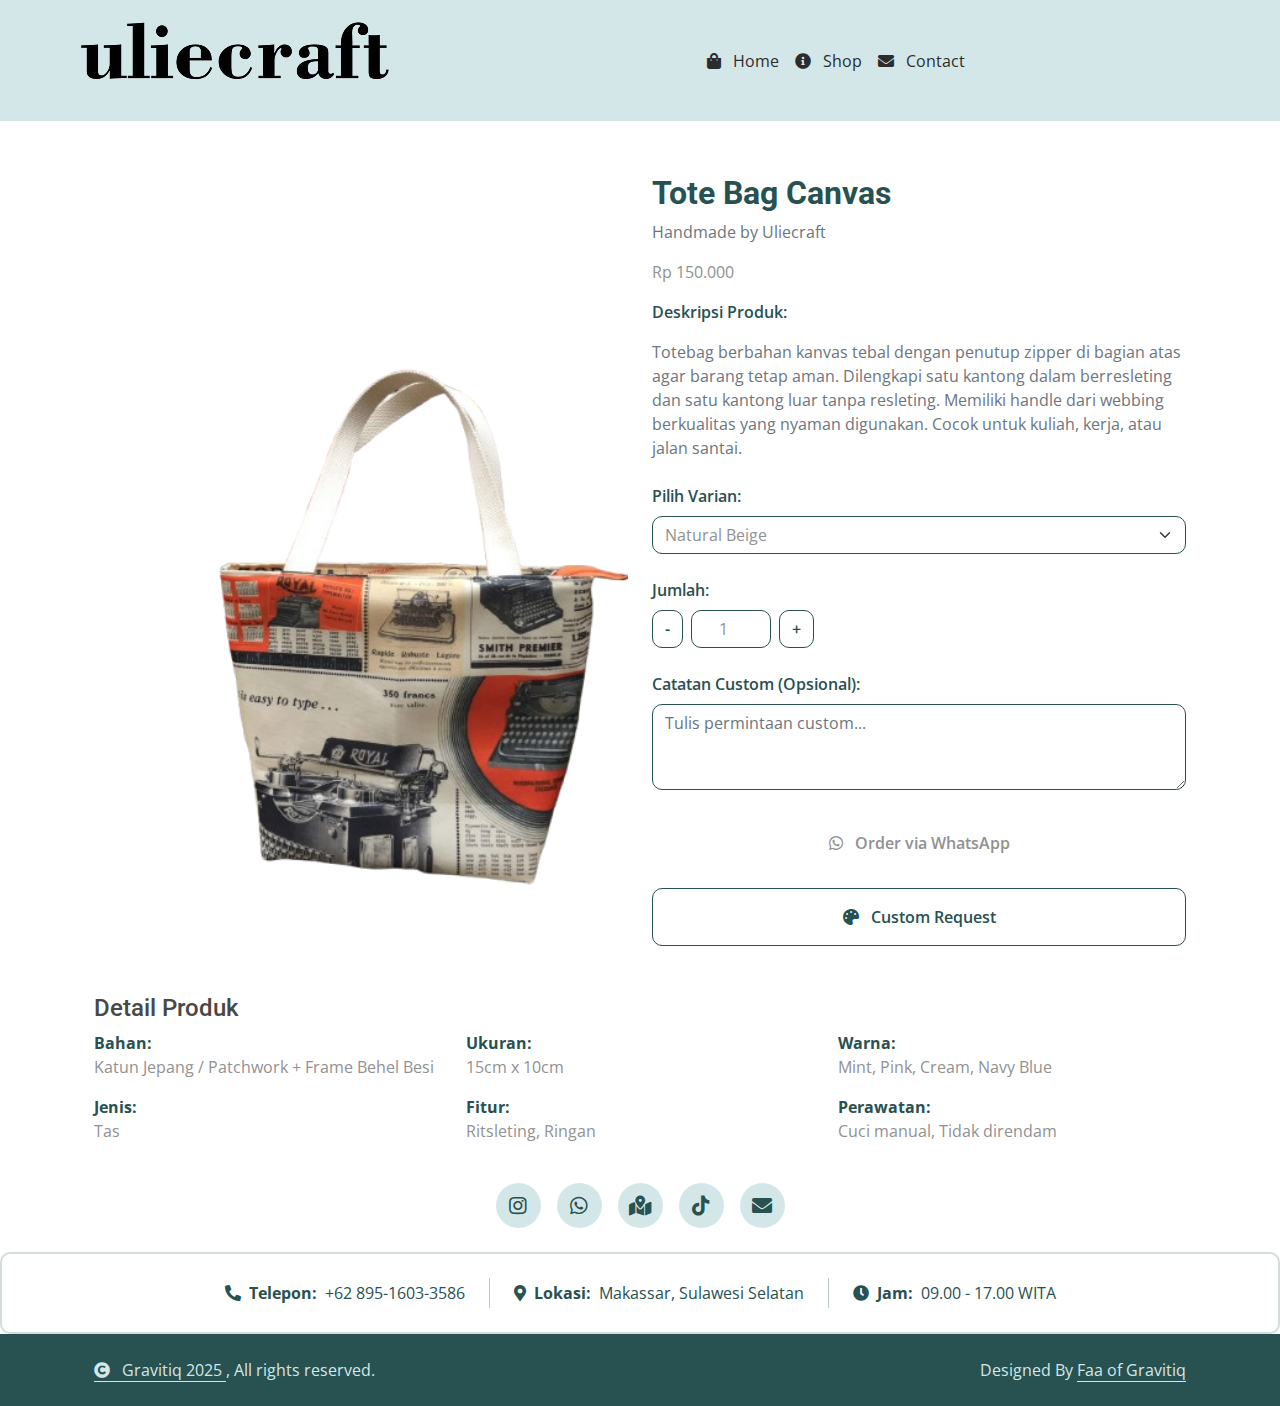
<file: totebagkanvas.html>
<!DOCTYPE html>
<html lang="id">
<head>
    <meta charset="utf-8">
    <title>uliecraft - Satu Tas, Satu Cerita</title>
    <meta content="width=device-width, initial-scale=1.0" name="viewport">
    <meta content="" name="keywords">
    <meta content="" name="description">

    <!-- Google Web Fonts -->
    <link rel="preconnect" href="https://fonts.googleapis.com">
    <link rel="preconnect" href="https://fonts.gstatic.com" crossorigin>
    <link href="https://fonts.googleapis.com/css2?family=Open+Sans:wght@400;500;600;700&family=Roboto:wght@400;500;700&display=swap" rel="stylesheet"> 

    <!-- Icon Font Stylesheet -->
    <link rel="stylesheet" href="https://use.fontawesome.com/releases/v5.15.4/css/all.css"/>
    <link href="https://cdn.jsdelivr.net/npm/bootstrap-icons@1.4.1/font/bootstrap-icons.css" rel="stylesheet">

    <!-- Libraries Stylesheet -->
    <link href="lib/animate/animate.min.css" rel="stylesheet">
    <link href="lib/owlcarousel/assets/owl.carousel.min.css" rel="stylesheet">

    <!-- Bootstrap CSS -->
    <link href="https://cdn.jsdelivr.net/npm/bootstrap@5.3.0/dist/css/bootstrap.min.css" rel="stylesheet">

    <!-- Customized Bootstrap Stylesheet -->
    <link href="css/bootstrap.min.css" rel="stylesheet">

    <!-- Template Stylesheet -->
    <link href="css/style.css" rel="stylesheet">

    <style>
        .top-bar {
            background-color: #285151;
            border-bottom: 2px solid #ffffff;
        }
        .navbar {
            background-color: #D4E7E8;
            border-bottom: 5px solid #ffffff;
        }
        .nav-link {
            color: #285151 !important;
            font-size: 1.1rem;
            padding: 0.5rem 1rem;
        }
        .nav-link.active {
            font-weight: 600;
        }
    </style>
</head>

<body>

    <!-- Spinner Start -->
    <div id="spinner" class="show bg-white position-fixed translate-middle w-100 vh-100 top-50 start-50 d-flex align-items-center justify-content-center">
        <div class="spinner-border text-primary" style="width: 3rem; height: 3rem;" role="status">
            <span class="sr-only">Loading...</span>
        </div>
    </div>
    <!-- Spinner End -->

<!-- Main Navbar -->
<nav class="navbar navbar-expand-lg navbar-light custom-navbar">
    <div class="container-fluid px-3 px-lg-5">
        <!-- Logo dan Menu Toggle -->
        <div class="d-flex align-items-center">
            <!-- Logo -->
            <a class="navbar-brand me-4" href="index.html">
                <img src="img/Ulie2.png" alt="Uliecraft Logo" class="navbar-logo">
            </a>

            <!-- Toggler Button (Mobile) -->
            <button class="navbar-toggler custom-toggler" type="button" data-bs-toggle="collapse" data-bs-target="#mainNavbar" aria-controls="mainNavbar" aria-expanded="false" aria-label="Toggle navigation">
                <span class="navbar-toggler-icon"></span>
            </button>
        </div>
 <!-- Navbar Links -->
        <div class="collapse navbar-collapse" id="mainNavbar">
            <!-- Desktop Menu -->
            <ul class="navbar-nav mx-auto mb-2 mb-lg-0 navbar-menu">
                <li class="nav-item">
                    <a class="nav-link nav-link-custom" href="index.html">
                        <i class="fas fa-shopping-bag me-2 d-none d-sm-inline"></i>
                        Home
                    </a>
                </li>
                <li class="nav-item">
                    <a class="nav-link nav-link-custom" href="shop.html">
                        <i class="fas fa-info-circle me-2 d-none d-sm-inline"></i>
                        Shop
                    </a>
                </li>
                <li class="nav-item">
                    <a class="nav-link nav-link-custom" href="contact.html">
                        <i class="fas fa-envelope me-2 d-none d-sm-inline"></i>
                        Contact
                    </a>
                </li>
            </ul>
            </div>
        </div>
    </div>
</nav>
 <!-- Main Navbar End -->

 <!-- Bootstrap JS -->
 <script src="https://cdn.jsdelivr.net/npm/bootstrap@5.3.0/dist/js/bootstrap.bundle.min.js"></script>

    <!-- PRODUCT DETAIL -->
    <div class="container py-5">
        <div class="row g-4">

            <!-- IMAGE -->
            <div class="col-lg-6">
                <img src="img/totebagcanvas.webp" class="img-fluid w-100" alt="Tote Bag Canvas Uliecraft">
            </div>

            <!-- INFO -->
            <div class="col-lg-6">
                <h2 class="fw-bold" style="color: #285151;">Tote Bag Canvas</h2>
                <p class="text-muted">Handmade by Uliecraft</p>
                <p class="price">Rp 150.000</p>

                <div class="mb-4">
                    <p class="fw-semibold" style="color: #285151;">Deskripsi Produk:</p>
                    <p class="text-muted">
                       Totebag berbahan kanvas tebal dengan penutup zipper di bagian atas agar barang tetap aman. Dilengkapi satu kantong dalam berresleting dan satu kantong luar tanpa resleting. Memiliki handle dari webbing berkualitas yang nyaman digunakan. Cocok untuk kuliah, kerja, atau jalan santai.
                    </p>
                </div>

                <!-- VARIANT -->
                <div class="mb-4">
                    <label class="form-label fw-semibold" style="color: #285151;">Pilih Varian:</label>
                    <select class="form-select" id="variant" style="border-color: #285151;">
                        <option value="Natural Beige">Natural Beige</option>
                        <option value="Army Green">Army Green</option>
                        <option value="Dark Brown">Dark Brown</option>
                        <option value="Black">Black</option>
                    </select>
                </div>

                <!-- QTY -->
                <div class="mb-4">
                    <label class="form-label fw-semibold" style="color: #285151;">Jumlah:</label>
                    <div class="d-flex align-items-center gap-2">
                        <button type="button" onclick="updateQty(-1)" class="btn btn-outline-secondary"
                                style="border-color: #285151; color: #285151;">-</button>
                        <input type="number" id="qty" value="1" min="1" class="form-control text-center"
                               style="width: 80px; border-color: #285151;">
                        <button type="button" onclick="updateQty(1)" class="btn btn-outline-secondary"
                                style="border-color: #285151; color: #285151;">+</button>
                    </div>
                </div>

                <!-- CUSTOM NOTE -->
                <div class="mb-4">
                    <label class="form-label fw-semibold" style="color: #285151;">Catatan Custom (Opsional):</label>
                    <textarea id="customNote" class="form-control" rows="3"
                              placeholder="Tulis permintaan custom..." style="border-color: #285151;"></textarea>
                </div>

                <!-- WA BUTTONS -->
                <div class="d-grid gap-3">
                    <a id="orderWA" class="btn btn-wa py-3" target="_blank">
                        <i class="fab fa-whatsapp me-2"></i> Order via WhatsApp
                    </a>

                    <a id="customWA" class="btn btn-outline-secondary py-3" target="_blank"
                       style="border-color: #285151; color: #285151;">
                        <i class="fas fa-palette me-2"></i> Custom Request
                    </a>
                </div>
            </div>
        </div>

        <!-- DETAILS -->
        <div class="row mt-5">
            <h4 class="section-title">Detail Produk</h4>

            <div class="col-md-4"><p><strong style="color:#285151;">Bahan:</strong><br>Katun Jepang / Patchwork + Frame Behel Besi</p></div>
            <div class="col-md-4"><p><strong style="color:#285151;">Ukuran:</strong><br>15cm x 10cm</p></div>
            <div class="col-md-4"><p><strong style="color:#285151;">Warna:</strong><br>Mint, Pink, Cream, Navy Blue</p></div>
            <div class="col-md-4"><p><strong style="color:#285151;">Jenis:</strong><br>Tas</p></div>
            <div class="col-md-4"><p><strong style="color:#285151;">Fitur:</strong><br>Ritsleting, Ringan</p></div>
            <div class="col-md-4"><p><strong style="color:#285151;">Perawatan:</strong><br>Cuci manual, Tidak direndam</p></div>
        </div>

    </div>

    <!-- Bootstrap JS -->
    <script src="https://cdn.jsdelivr.net/npm/bootstrap@5.3.0/dist/js/bootstrap.bundle.min.js"></script>

    <script>
        // FIX SPINNER
        window.addEventListener("load", () => {
            const spinner = document.getElementById("spinner");
            if (spinner) spinner.classList.remove("show");
        });

        // PRODUCT DATA
        const product = {
            name: "Tote Bag Canvas",
            price: 150000,
            size: "15cm x 10cm",
            material: "Kanvas Premium"
        };

        const phoneNumber = "6289516033586";

        function updateQty(val) {
            const qtyInput = document.getElementById("qty");
            let qty = parseInt(qtyInput.value) || 1;
            qty = Math.max(1, qty + val);
            qtyInput.value = qty;
            updateWhatsAppLinks();
        }

        function updateWhatsAppLinks() {
            const variant = document.getElementById("variant").value;
            const qty = parseInt(document.getElementById("qty").value);
            const customNote = document.getElementById("customNote").value;
            const total = qty * product.price;

            const receipt =
                `*ULIECRAFT ORDER RECEIPT*%0A%0A` +
                `*Produk:* ${product.name}%0A` +
                `*Varian:* ${variant}%0A` +
                `*Jumlah:* ${qty}%0A` +
                `*Harga Satuan:* Rp ${product.price.toLocaleString('id-ID')}%0A` +
                `*Total Harga:* Rp ${total.toLocaleString('id-ID')}%0A` +
                `*Ukuran:* ${product.size}%0A` +
                `*Bahan:* ${product.material}%0A%0A` +
                `Silakan kirim alamat + metode pembayaran.`;

            document.getElementById("orderWA").href =
                `https://wa.me/${phoneNumber}?text=${receipt}`;

            const customMsg =
                `Halo Uliecraft!%0A%0A` +
                `Saya ingin custom produk *${product.name}*:%0A` +
                `- Varian: ${variant}%0A` +
                `- Jumlah: ${qty}%0A` +
                `- Catatan Custom: ${customNote || '-'}%0A%0A` +
                `Mohon bantuannya.`;

            document.getElementById("customWA").href =
                `https://wa.me/${phoneNumber}?text=${customMsg}`;
        }

        document.addEventListener("DOMContentLoaded", updateWhatsAppLinks);
    </script>
<!-- Footer Links -->
<div class="row g-5">
    <!-- Social Media Icons -->
    <div class="col-12 text-center mt-4">
        <div class="d-flex justify-content-center gap-3">

            <!-- Instagram -->
            <a href="https://instagram.com/uliecraft" target="_blank"
                class="social-icon d-flex align-items-center justify-content-center"
                style="width:45px; height:45px; background:#D4E7E8; border-radius:50%; text-decoration: none; transition: all 0.3s ease;">
                <i class="fab fa-instagram" style="color:#285151; font-size:20px;"></i>
            </a>

            <!-- WhatsApp -->
            <a href="https://wa.me/6289516033586" target="_blank"
                class="social-icon d-flex align-items-center justify-content-center"
                style="width:45px; height:45px; background:#D4E7E8; border-radius:50%; text-decoration: none; transition: all 0.3s ease;">
                <i class="fab fa-whatsapp" style="color:#285151; font-size:20px;"></i>
            </a>

            <!-- Google Maps -->
            <a href="https://maps.google.com/?q=Makassar,Sulawesi+Selatan,Indonesia" target="_blank"
                class="social-icon d-flex align-items-center justify-content-center"
                style="width:45px; height:45px; background:#D4E7E8; border-radius:50%; text-decoration: none; transition: all 0.3s ease;">
                <i class="fas fa-map-marked-alt" style="color:#285151; font-size:20px;"></i>
            </a>

            <!-- TikTok -->
            <a href="https://tiktok.com/@uliecraft" target="_blank"
                class="social-icon d-flex align-items-center justify-content-center"
                style="width:45px; height:45px; background:#D4E7E8; border-radius:50%; text-decoration: none; transition: all 0.3s ease;">
                <i class="fab fa-tiktok" style="color:#285151; font-size:20px;"></i>
            </a>

            <!-- Email -->
            <a href="mailto:uliecraft@gmail.com"
                class="social-icon d-flex align-items-center justify-content-center"
                style="width:45px; height:45px; background:#D4E7E8; border-radius:50%; text-decoration: none; transition: all 0.3s ease;">
                <i class="fas fa-envelope" style="color:#285151; font-size:20px;"></i>
            </a>

        </div>


 <!-- Contact Info Horizontal - Simple Version -->
<div class="mt-4">
    <div class="contact-horizontal d-flex justify-content-center align-items-center flex-wrap gap-4 p-4 rounded" 
         style="background: rgba(255, 255, 255, 0.3); border: 2px solid rgba(40, 81, 81, 0.2);">
        
        <!-- Phone -->
        <div class="contact-line-item d-flex align-items-center">
            <i class="fas fa-phone-alt me-2" style="color: #285151;"></i>
            <div>
                <span class="fw-bold" style="color: #285151;">Telepon:</span>
                <span style="color: #285151;" class="ms-1">+62 895-1603-3586</span>
            </div>
        </div>

        <div class="vertical-divider" style="width: 1px; height: 30px; background-color: rgba(40, 81, 81, 0.3);"></div>

        <!-- Location -->
        <div class="contact-line-item d-flex align-items-center">
            <i class="fas fa-map-marker-alt me-2" style="color: #285151;"></i>
            <div>
                <span class="fw-bold" style="color: #285151;">Lokasi:</span>
                <span style="color: #285151;" class="ms-1">Makassar, Sulawesi Selatan</span>
            </div>
        </div>

        <div class="vertical-divider" style="width: 1px; height: 30px; background-color: rgba(40, 81, 81, 0.3);"></div>

        <!-- Hours -->
        <div class="contact-line-item d-flex align-items-center">
            <i class="fas fa-clock me-2" style="color: #285151;"></i>
            <div>
                <span class="fw-bold" style="color: #285151;">Jam:</span>
                <span style="color: #285151;" class="ms-1">09.00 - 17.00 WITA</span>
            </div>
        </div>

    </div>
</div>
<!---Contact Info Horizontal End-->
<!-- Footer End -->


        
      <!-- Copyright Start -->
<div class="container-fluid py-4" style="background:#285151;">
    <div class="container">
        <div class="row g-4 align-items-center">

            <!-- Left -->
            <div class="col-md-6 text-center text-md-start mb-md-0">
                <span style="color:#D4E7E8;">
                    <a href="#" class="border-bottom" style="color:#D4E7E8;">
                        <i class="fas fa-copyright me-2" style="color:#D4E7E8;"></i>
                        Gravitiq 2025
                    </a>, All rights reserved.
                </span>
            </div>

            <!-- Right -->
            <div class="col-md-6 text-center text-md-end">
                <span style="color:#D4E7E8;">
                    Designed By 
                    <a href="https://instagram.com/siifaaay" class="border-bottom" style="color:#D4E7E8;">
                        Faa of Gravitiq
                    </a>
                </span>
            </div>

        </div>
    </div>
</div>
<!-- Copyright End -->
    
    <!-- JavaScript Libraries -->
    <script src="https://ajax.googleapis.com/ajax/libs/jquery/3.6.4/jquery.min.js"></script>
    <script src="https://cdn.jsdelivr.net/npm/bootstrap@5.0.0/dist/js/bootstrap.bundle.min.js"></script>
    <script src="lib/wow/wow.min.js"></script>
    <script src="lib/owlcarousel/owl.carousel.min.js"></script>
    

    <!-- Template Javascript -->
    <script src="js/main.js"></script>
    </body>

</body>
</html>
</file>
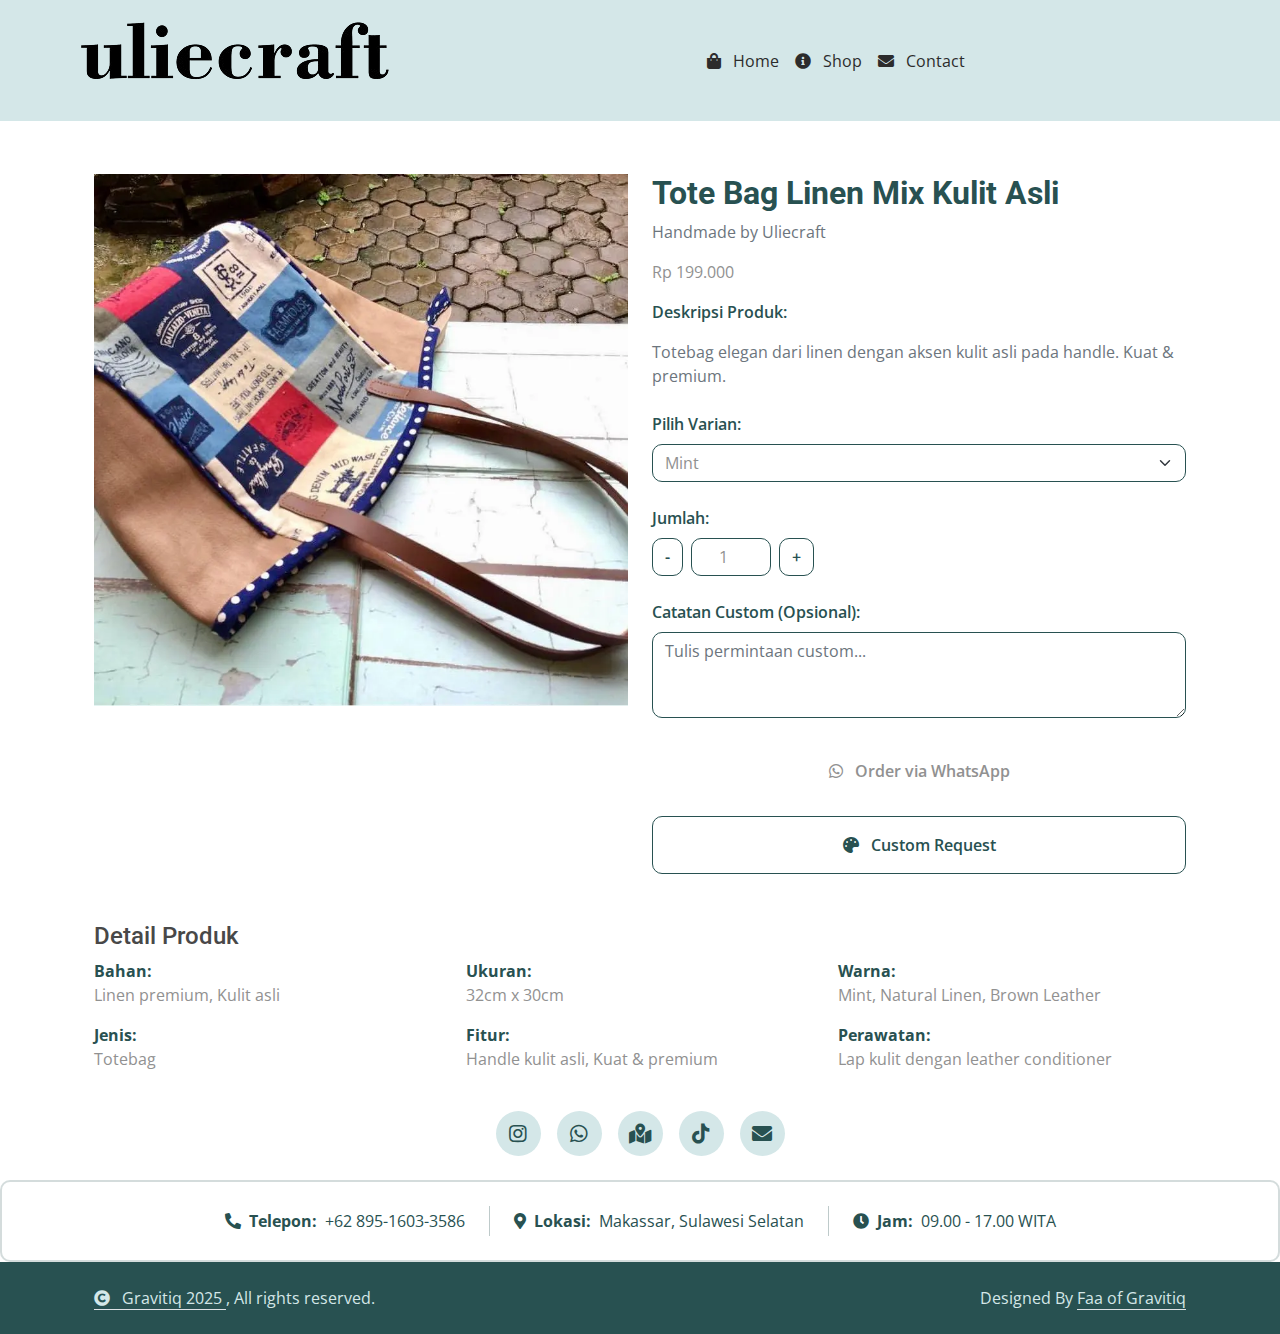
<file: totebaglinenmixkulitasli.html>
<!DOCTYPE html>
<html lang="id">
<head>
    <meta charset="utf-8">
    <title>uliecraft - Satu Tas, Satu Cerita</title>
    <meta content="width=device-width, initial-scale=1.0" name="viewport">
    <meta content="" name="keywords">
    <meta content="" name="description">

    <!-- Google Web Fonts -->
    <link rel="preconnect" href="https://fonts.googleapis.com">
    <link rel="preconnect" href="https://fonts.gstatic.com" crossorigin>
    <link href="https://fonts.googleapis.com/css2?family=Open+Sans:wght@400;500;600;700&family=Roboto:wght@400;500;700&display=swap" rel="stylesheet"> 

    <!-- Icon Font Stylesheet -->
    <link rel="stylesheet" href="https://use.fontawesome.com/releases/v5.15.4/css/all.css"/>
    <link href="https://cdn.jsdelivr.net/npm/bootstrap-icons@1.4.1/font/bootstrap-icons.css" rel="stylesheet">

    <!-- Libraries Stylesheet -->
    <link href="lib/animate/animate.min.css" rel="stylesheet">
    <link href="lib/owlcarousel/assets/owl.carousel.min.css" rel="stylesheet">

    <!-- Bootstrap CSS -->
    <link href="https://cdn.jsdelivr.net/npm/bootstrap@5.3.0/dist/css/bootstrap.min.css" rel="stylesheet">

    <!-- Customized Bootstrap Stylesheet -->
    <link href="css/bootstrap.min.css" rel="stylesheet">

    <!-- Template Stylesheet -->
    <link href="css/style.css" rel="stylesheet">

    <style>
        .top-bar {
            background-color: #285151;
            border-bottom: 2px solid #ffffff;
        }
        .navbar {
            background-color: #D4E7E8;
            border-bottom: 5px solid #ffffff;
        }
        .nav-link {
            color: #285151 !important;
            font-size: 1.1rem;
            padding: 0.5rem 1rem;
        }
        .nav-link.active {
            font-weight: 600;
        }
    </style>
</head>

<body>

    <!-- Spinner Start -->
    <div id="spinner" class="show bg-white position-fixed translate-middle w-100 vh-100 top-50 start-50 d-flex align-items-center justify-content-center">
        <div class="spinner-border text-primary" style="width: 3rem; height: 3rem;" role="status">
            <span class="sr-only">Loading...</span>
        </div>
    </div>
    <!-- Spinner End -->

<!-- Main Navbar -->
<nav class="navbar navbar-expand-lg navbar-light custom-navbar">
    <div class="container-fluid px-3 px-lg-5">
        <!-- Logo dan Menu Toggle -->
        <div class="d-flex align-items-center">
            <!-- Logo -->
            <a class="navbar-brand me-4" href="index.html">
                <img src="img/Ulie2.png" alt="Uliecraft Logo" class="navbar-logo">
            </a>

            <!-- Toggler Button (Mobile) -->
            <button class="navbar-toggler custom-toggler" type="button" data-bs-toggle="collapse" data-bs-target="#mainNavbar" aria-controls="mainNavbar" aria-expanded="false" aria-label="Toggle navigation">
                <span class="navbar-toggler-icon"></span>
            </button>
        </div>
 <!-- Navbar Links -->
        <div class="collapse navbar-collapse" id="mainNavbar">
            <!-- Desktop Menu -->
            <ul class="navbar-nav mx-auto mb-2 mb-lg-0 navbar-menu">
                <li class="nav-item">
                    <a class="nav-link nav-link-custom" href="index.html">
                        <i class="fas fa-shopping-bag me-2 d-none d-sm-inline"></i>
                        Home
                    </a>
                </li>
                <li class="nav-item">
                    <a class="nav-link nav-link-custom" href="shop.html">
                        <i class="fas fa-info-circle me-2 d-none d-sm-inline"></i>
                        Shop
                    </a>
                </li>
                <li class="nav-item">
                    <a class="nav-link nav-link-custom" href="contact.html">
                        <i class="fas fa-envelope me-2 d-none d-sm-inline"></i>
                        Contact
                    </a>
                </li>
            </ul>
            </div>
        </div>
    </div>
</nav>
 <!-- Main Navbar End -->

 <!-- Bootstrap JS -->
 <script src="https://cdn.jsdelivr.net/npm/bootstrap@5.3.0/dist/js/bootstrap.bundle.min.js"></script>

    <!-- PRODUCT DETAIL -->
    <div class="container py-5">
        <div class="row g-4">

            <!-- IMAGE -->
            <div class="col-lg-6">
                <img src="img/totebaglinenmixkulitasli.webp" class="img-fluid w-100" alt="Tote Bag Linen Mix Kulit Asli Uliecraft">
            </div>

            <!-- INFO -->
            <div class="col-lg-6">
                <h2 class="fw-bold" style="color: #285151;">Tote Bag Linen Mix Kulit Asli</h2>
                <p class="text-muted">Handmade by Uliecraft</p>
                <p class="price">Rp 199.000</p>

                <div class="mb-4">
                    <p class="fw-semibold" style="color: #285151;">Deskripsi Produk:</p>
                    <p class="text-muted">
                        Totebag elegan dari linen dengan aksen kulit asli pada handle. Kuat & premium.
                    </p>
                </div>

                <!-- VARIANT -->
                <div class="mb-4">
                    <label class="form-label fw-semibold" style="color: #285151;">Pilih Varian:</label>
                    <select class="form-select" id="variant" style="border-color: #285151;">
                        <option value="Mint">Mint</option>
                        <option value="Natural Linen">Natural Linen</option>
                        <option value="Brown Leather">Brown Leather</option>
                    </select>
                </div>

                <!-- QTY -->
                <div class="mb-4">
                    <label class="form-label fw-semibold" style="color: #285151;">Jumlah:</label>
                    <div class="d-flex align-items-center gap-2">
                        <button type="button" onclick="updateQty(-1)" class="btn btn-outline-secondary"
                                style="border-color: #285151; color: #285151;">-</button>
                        <input type="number" id="qty" value="1" min="1" class="form-control text-center"
                               style="width: 80px; border-color: #285151;">
                        <button type="button" onclick="updateQty(1)" class="btn btn-outline-secondary"
                                style="border-color: #285151; color: #285151;">+</button>
                    </div>
                </div>

                <!-- CUSTOM NOTE -->
                <div class="mb-4">
                    <label class="form-label fw-semibold" style="color: #285151;">Catatan Custom (Opsional):</label>
                    <textarea id="customNote" class="form-control" rows="3"
                              placeholder="Tulis permintaan custom..." style="border-color: #285151;"></textarea>
                </div>

                <!-- WA BUTTONS -->
                <div class="d-grid gap-3">
                    <a id="orderWA" class="btn btn-wa py-3" target="_blank">
                        <i class="fab fa-whatsapp me-2"></i> Order via WhatsApp
                    </a>

                    <a id="customWA" class="btn btn-outline-secondary py-3" target="_blank"
                       style="border-color: #285151; color: #285151;">
                        <i class="fas fa-palette me-2"></i> Custom Request
                    </a>
                </div>
            </div>
        </div>

        <!-- DETAILS -->
        <div class="row mt-5">
            <h4 class="section-title">Detail Produk</h4>

            <div class="col-md-4"><p><strong style="color:#285151;">Bahan:</strong><br>Linen premium, Kulit asli</p></div>
            <div class="col-md-4"><p><strong style="color:#285151;">Ukuran:</strong><br>32cm x 30cm</p></div>
            <div class="col-md-4"><p><strong style="color:#285151;">Warna:</strong><br>Mint, Natural Linen, Brown Leather</p></div>
            <div class="col-md-4"><p><strong style="color:#285151;">Jenis:</strong><br>Totebag</p></div>
            <div class="col-md-4"><p><strong style="color:#285151;">Fitur:</strong><br>Handle kulit asli, Kuat & premium</p></div>
            <div class="col-md-4"><p><strong style="color:#285151;">Perawatan:</strong><br>Lap kulit dengan leather conditioner</p></div>
        </div>

    </div>

    <!-- Bootstrap JS -->
    <script src="https://cdn.jsdelivr.net/npm/bootstrap@5.3.0/dist/js/bootstrap.bundle.min.js"></script>

    <script>
        // FIX SPINNER
        window.addEventListener("load", () => {
            const spinner = document.getElementById("spinner");
            if (spinner) spinner.classList.remove("show");
        });

        // PRODUCT DATA
        const product = {
            name: "Framed Pouch",
            price: 85000,
            size: "15cm x 10cm",
            material: "Kanvas Premium"
        };

        const phoneNumber = "6289516033586";

        function updateQty(val) {
            const qtyInput = document.getElementById("qty");
            let qty = parseInt(qtyInput.value) || 1;
            qty = Math.max(1, qty + val);
            qtyInput.value = qty;
            updateWhatsAppLinks();
        }

        function updateWhatsAppLinks() {
            const variant = document.getElementById("variant").value;
            const qty = parseInt(document.getElementById("qty").value);
            const customNote = document.getElementById("customNote").value;
            const total = qty * product.price;

            const receipt =
                `*ULIECRAFT ORDER RECEIPT*%0A%0A` +
                `*Produk:* ${product.name}%0A` +
                `*Varian:* ${variant}%0A` +
                `*Jumlah:* ${qty}%0A` +
                `*Harga Satuan:* Rp ${product.price.toLocaleString('id-ID')}%0A` +
                `*Total Harga:* Rp ${total.toLocaleString('id-ID')}%0A` +
                `*Ukuran:* ${product.size}%0A` +
                `*Bahan:* ${product.material}%0A%0A` +
                `Silakan kirim alamat + metode pembayaran.`;

            document.getElementById("orderWA").href =
                `https://wa.me/${phoneNumber}?text=${receipt}`;

            const customMsg =
                `Halo Uliecraft!%0A%0A` +
                `Saya ingin custom produk *${product.name}*:%0A` +
                `- Varian: ${variant}%0A` +
                `- Jumlah: ${qty}%0A` +
                `- Catatan Custom: ${customNote || '-'}%0A%0A` +
                `Mohon bantuannya.`;

            document.getElementById("customWA").href =
                `https://wa.me/${phoneNumber}?text=${customMsg}`;
        }

        document.addEventListener("DOMContentLoaded", updateWhatsAppLinks);
    </script>
<!-- Footer Links -->
<div class="row g-5">
    <!-- Social Media Icons -->
    <div class="col-12 text-center mt-4">
        <div class="d-flex justify-content-center gap-3">

            <!-- Instagram -->
            <a href="https://instagram.com/uliecraft" target="_blank"
                class="social-icon d-flex align-items-center justify-content-center"
                style="width:45px; height:45px; background:#D4E7E8; border-radius:50%; text-decoration: none; transition: all 0.3s ease;">
                <i class="fab fa-instagram" style="color:#285151; font-size:20px;"></i>
            </a>

            <!-- WhatsApp -->
            <a href="https://wa.me/6289516033586" target="_blank"
                class="social-icon d-flex align-items-center justify-content-center"
                style="width:45px; height:45px; background:#D4E7E8; border-radius:50%; text-decoration: none; transition: all 0.3s ease;">
                <i class="fab fa-whatsapp" style="color:#285151; font-size:20px;"></i>
            </a>

            <!-- Google Maps -->
            <a href="https://maps.google.com/?q=Makassar,Sulawesi+Selatan,Indonesia" target="_blank"
                class="social-icon d-flex align-items-center justify-content-center"
                style="width:45px; height:45px; background:#D4E7E8; border-radius:50%; text-decoration: none; transition: all 0.3s ease;">
                <i class="fas fa-map-marked-alt" style="color:#285151; font-size:20px;"></i>
            </a>

            <!-- TikTok -->
            <a href="https://tiktok.com/@uliecraft" target="_blank"
                class="social-icon d-flex align-items-center justify-content-center"
                style="width:45px; height:45px; background:#D4E7E8; border-radius:50%; text-decoration: none; transition: all 0.3s ease;">
                <i class="fab fa-tiktok" style="color:#285151; font-size:20px;"></i>
            </a>

            <!-- Email -->
            <a href="mailto:uliecraft@gmail.com"
                class="social-icon d-flex align-items-center justify-content-center"
                style="width:45px; height:45px; background:#D4E7E8; border-radius:50%; text-decoration: none; transition: all 0.3s ease;">
                <i class="fas fa-envelope" style="color:#285151; font-size:20px;"></i>
            </a>

        </div>


 <!-- Contact Info Horizontal - Simple Version -->
<div class="mt-4">
    <div class="contact-horizontal d-flex justify-content-center align-items-center flex-wrap gap-4 p-4 rounded" 
         style="background: rgba(255, 255, 255, 0.3); border: 2px solid rgba(40, 81, 81, 0.2);">
        
        <!-- Phone -->
        <div class="contact-line-item d-flex align-items-center">
            <i class="fas fa-phone-alt me-2" style="color: #285151;"></i>
            <div>
                <span class="fw-bold" style="color: #285151;">Telepon:</span>
                <span style="color: #285151;" class="ms-1">+62 895-1603-3586</span>
            </div>
        </div>

        <div class="vertical-divider" style="width: 1px; height: 30px; background-color: rgba(40, 81, 81, 0.3);"></div>

        <!-- Location -->
        <div class="contact-line-item d-flex align-items-center">
            <i class="fas fa-map-marker-alt me-2" style="color: #285151;"></i>
            <div>
                <span class="fw-bold" style="color: #285151;">Lokasi:</span>
                <span style="color: #285151;" class="ms-1">Makassar, Sulawesi Selatan</span>
            </div>
        </div>

        <div class="vertical-divider" style="width: 1px; height: 30px; background-color: rgba(40, 81, 81, 0.3);"></div>

        <!-- Hours -->
        <div class="contact-line-item d-flex align-items-center">
            <i class="fas fa-clock me-2" style="color: #285151;"></i>
            <div>
                <span class="fw-bold" style="color: #285151;">Jam:</span>
                <span style="color: #285151;" class="ms-1">09.00 - 17.00 WITA</span>
            </div>
        </div>

    </div>
</div>
<!---Contact Info Horizontal End-->
<!-- Footer End -->


        
      <!-- Copyright Start -->
<div class="container-fluid py-4" style="background:#285151;">
    <div class="container">
        <div class="row g-4 align-items-center">

            <!-- Left -->
            <div class="col-md-6 text-center text-md-start mb-md-0">
                <span style="color:#D4E7E8;">
                    <a href="#" class="border-bottom" style="color:#D4E7E8;">
                        <i class="fas fa-copyright me-2" style="color:#D4E7E8;"></i>
                        Gravitiq 2025
                    </a>, All rights reserved.
                </span>
            </div>

            <!-- Right -->
            <div class="col-md-6 text-center text-md-end">
                <span style="color:#D4E7E8;">
                    Designed By 
                    <a href="https://instagram.com/siifaaay" class="border-bottom" style="color:#D4E7E8;">
                        Faa of Gravitiq
                    </a>
                </span>
            </div>

        </div>
    </div>
</div>
<!-- Copyright End -->
    
    <!-- JavaScript Libraries -->
    <script src="https://ajax.googleapis.com/ajax/libs/jquery/3.6.4/jquery.min.js"></script>
    <script src="https://cdn.jsdelivr.net/npm/bootstrap@5.0.0/dist/js/bootstrap.bundle.min.js"></script>
    <script src="lib/wow/wow.min.js"></script>
    <script src="lib/owlcarousel/owl.carousel.min.js"></script>
    

    <!-- Template Javascript -->
    <script src="js/main.js"></script>
    </body>

</body>
</html>
</file>
<file: css/style.css>
/* Uliecraft Main Colors */
:root {
    --uc-primary: #285151;
    --uc-accent: #D4E7E8;
    --uc-gray: #9F9F9F;
}

.testimonial-item {
    border-radius: 12px;
    box-shadow: 0 4px 10px rgba(0,0,0,0.08);
}

.testimonial-item p {
    font-size: 1rem;
    line-height: 1.6;
}
/* Product Section */
.products-mini-item .product-title {
    color: var(--uc-primary);
}

.products-mini-icon,
.icon-bg {
    background-color: var(--uc-primary) !important;
}

.custom-btn {
    background-color: var(--uc-primary);
    color: white;
    border: none;
}

.custom-btn:hover {
    background-color: #1f3f41; /* sedikit lebih gelap dari primary */
}

.icon-border {
    border-color: var(--uc-primary) !important;
    color: var(--uc-primary);
}

.products-mini-item:hover {
    border-color: var(--uc-primary);
}

/*** navbar sytle ***/
    :root {
        --nav-font-size: 25px; /* 👉 Ubah ukuran font disini */
        --nav-color: #000000; /* Deep Charcoal Green */
        --nav-hover: #335E5A; /* Dark Sage */
    }

    .nav-custom-link {
        font-size: var(--nav-font-size);
        color: var(--nav-color) !important;
        transition: 0.3s ease;
    }

    .nav-custom-link:hover {
        color: var(--nav-hover) !important;
    }

    .nav-custom-link.active {
        color: var(--nav-hover) !important;
        font-weight: 600;
    }
/*** Spinner Start ***/
/*** Spinner ***/
#spinner {
    opacity: 0;
    visibility: hidden;
    transition: opacity .5s ease-out, visibility 0s linear .5s;
    z-index: 99999;
}

#spinner.show {
    transition: opacity .5s ease-out, visibility 0s linear 0s;
    visibility: visible;
    opacity: 1;
}
/*** Spinner End ***/

.back-to-top {
    position: fixed;
    right: 30px;
    bottom: 30px;
    display: flex;
    width: 45px;
    height: 45px;
    align-items: center;
    justify-content: center;
    transition: 0.5s;
    z-index: 99;
}

/*** Button Start ***/
.btn {
    font-weight: 600;
    transition: .5s;
}

.btn-square {
    width: 32px;
    height: 32px;
}

.btn-sm-square {
    width: 34px;
    height: 34px;
}

.btn-md-square {
    width: 44px;
    height: 44px;
}

.btn-lg-square {
    width: 56px;
    height: 56px;
}

.btn-square,
.btn-sm-square,
.btn-md-square,
.btn-lg-square {
    padding: 0;
    display: flex;
    align-items: center;
    justify-content: center;
    font-weight: normal;
    border-radius: 50%;
}

.btn.btn-primary {
    background: var(--bs-primary) !important;
    color: var(--bs-white) !important;
    font-family: 'Roboto', sans-serif;
    font-weight: 400;
    transition: 0.5s;
}

.btn.btn-primary:hover {
    background: var(--bs-secondary) !important;
    color: var(--bs-white);
}

.btn.btn-secondary {
    background: var(--bs-secondary) !important;
    color: var(--bs-white);
    font-family: 'Roboto', sans-serif;
    font-weight: 400;
    border: 1px solid var(--bs-secondary);
    transition: 0.5s;
}

.btn.btn-secondary:hover {
    background: var(--bs-primary) !important;
    color: var(--bs-secondary) !important;
}

/* --- Carousel Size Adjust --- */
.header-carousel .header-carousel-item {
    min-height: 420px;       /* Kecilkan tinggi carousel */
    max-height: 420px;
}

.carousel-image {
    max-height: 380px;       /* Gambar lebih kecil */
    width: auto;
    object-fit: contain;
    margin: 0 auto;
    display: block;
}

/* Content padding di slide */
.carousel-content {
    padding: 20px 30px !important;
}

/* Side banner image */
.carousel-side-image {
    max-height: 420px;
    object-fit: cover;
}

/* Banner texts */
.carousel-banner {
    padding: 20px !important;
}


/*** Topbar Start ***/
/* Background topbar (clean white) */
.topbar-uliecraft {
    background-color: #ffffff;
}

/* Brand Logo (serif + charcoal) */
.brand-ulie {
    font-family: "Georgia", serif;
    color: #2C2C2C !important; 
    letter-spacing: 0.5px;
}

/* Menu nav */
.navbar .nav-link {
    color: #2C2C2C !important;  /* charcoal */
    font-size: 16px;
    transition: 0.2s ease;
}

/* Hover - menggunakan sage green */
.navbar .nav-link:hover {
    color: #4B6B67 !important;
}

/* Icon group */
.icon-group-ulie i {
    color: #3A3A3A; /* slightly lighter charcoal */
    font-size: 17px;
}

/* Hover icon text & icon */
.topbar-link {
    color: #2C2C2C !important;
    transition: 0.2s ease;
}

.topbar-link:hover {
    color: #4B6B67 !important;
}

.topbar-link:hover i {
    color: #4B6B67;
    transform: scale(1.12);
}

/*** Navbar ***/
.nav-custom a {
    font-size: 200px;     /* ubah ukuran */
    font-weight: 500;    /* opsional: tebal */
    letter-spacing: 2.0px; /* opsional: spasi antar huruf */
}

.navbar-nav {
    text-align: center;
}

.navbar .nav-link {
    color: #2c2c2c !important;
    font-size: 16px;
}

.navbar .nav-link:hover {
    color: #4b6b67 !important; /* warna hijau gelap lembut */
}

.navbar-brand {
    font-family: "Georgia", serif;
    letter-spacing: 0.5px;
}

.navbar a, .navbar i {
    transition: 0.2s ease;
}

.navbar a:hover i {
    transform: scale(1.15);
}

/*** Navbar End ***/



/*** Carousel Header Start ***/

.header-carousel.owl-carousel .owl-nav .owl-prev,
.header-carousel.owl-carousel .owl-nav .owl-next {
    position: absolute;
    width: 50px;
    height: 50px;
    top: 87%;
    border-radius: 30px;
    display: flex;
    align-items: center;
    justify-content: center;
    background: var(--bs-primary);
    color: var(--bs-white);
}

.header-carousel.owl-carousel .owl-nav .owl-prev {
    right: 130px;
    transition: 0.5s;
}

.header-carousel.owl-carousel .owl-nav .owl-next {
    right: 60px;
    transition: 0.5s;
}

.header-carousel.owl-carousel .owl-nav .owl-prev:hover,
.header-carousel.owl-carousel .owl-nav .owl-next:hover {
    background: var(--bs-secondary);
    color: var(--bs-white);
}

.carousel .carousel-header-banner {
    position: relative;
}

.carousel .carousel-banner-offer {
    position: absolute;
    top: 20px; 
    left: 20px;
    display: flex;
    align-items: center;
    z-index: 2;
}

.carousel .carousel-banner {
    position: absolute;
    width: 100%;
    height: 100%;
    top: 0; 
    left: 0;
    padding: 30px;
    display: flex;
    flex-direction: column;
    align-items: center;
    justify-content: end;
    background: rgba(0, 0, 0, 0.3);
    z-index: 1;
}
/*** Carousel Header End ***/

.checkout-header {
    background: linear-gradient(135deg, #285151 0%, #2a7169 100%);
    position: relative;
    overflow: hidden;
}

.checkout-header::before {
    content: '';
    position: absolute;
    top: 0;
    left: 0;
    right: 0;
    bottom: 0;
    background: url('data:image/svg+xml,<svg xmlns="http://www.w3.org/2000/svg" viewBox="0 0 1000 100" fill="%23ffffff" opacity="0.05"><path d="M500 50Q550 0 600 50T700 50T800 50T900 50T1000 50V100H0V50Q100 50 200 50T300 50T400 50T500 50Z"/></svg>');
    background-size: cover;
    background-position: bottom;
}

.checkout-header .container {
    position: relative;
    z-index: 2;
}

.checkout-header h1 {
    font-weight: 700;
    text-shadow: 0 2px 4px rgba(0,0,0,0.1);
}

.checkout-header .lead {
    font-size: 1.25rem;
    font-weight: 300;
    opacity: 0.9;
}

.checkout-progress {
    padding: 0 1rem;
}

.secure-checkout {
    background: rgba(255, 255, 255, 0.1);
    padding: 0.5rem 1rem;
    border-radius: 50px;
    backdrop-filter: blur(10px);
    border: 1px solid rgba(255, 255, 255, 0.2);
    display: inline-block;
}

.secure-checkout span {
    font-size: 0.9rem;
    font-weight: 500;
}

/* Animation for progress bar */
.progress-bar {
    animation: progressFill 1.5s ease-in-out;
}

@keyframes progressFill {
    from { width: 0%; }
    to { width: 66%; }
}

/* Responsive adjustments */
@media (max-width: 768px) {
    .checkout-header {
        padding: 3rem 0 !important;
    }
    
    .checkout-header h1 {
        font-size: 2rem !important;
    }
    
    .checkout-header .lead {
        font-size: 1.1rem;
    }
    
    .secure-checkout {
        padding: 0.4rem 0.8rem;
    }
    
    .secure-checkout span {
        font-size: 0.8rem;
    }
}

@media (max-width: 576px) {
    .checkout-header {
        padding: 2.5rem 0 !important;
    }
    
    .checkout-header h1 {
        font-size: 1.75rem !important;
    }
    
    .checkout-header .lead {
        font-size: 1rem;
    }
    
    .checkout-progress {
        padding: 0;
    }
    
    .progress {
        max-width: 250px !important;
    }
}

/*** Page Header start ***/
.page-header {
    position: relative;
    padding: 100px 0;
    background: linear-gradient(rgba(0, 0, 0, 0.5), rgba(0, 0, 0, 0.5)), url(../img/carousel-1.jpg);
    background-position: center top;
    background-repeat: no-repeat;
    background-attachment: fixed;
}
/*** Page Header end ***/

/* Product Grid Responsive */
.products-mini-item {
    background: #fff;
    transition: all 0.3s ease;
    border-radius: 8px;
    overflow: hidden;
}

.products-mini-item:hover {
    transform: translateY(-5px);
    box-shadow: 0 8px 25px rgba(40, 81, 81, 0.15);
}

/* Product Image */
.product-image {
    object-fit: cover;
    min-height: 180px;
    max-height: 200px;
}

.products-mini-img {
    position: relative;
    overflow: hidden;
}

.products-mini-icon {
    position: absolute;
    top: 10px;
    right: 10px;
    width: 35px;
    height: 35px;
    background: rgba(40, 81, 81, 0.9);
    display: flex;
    align-items: center;
    justify-content: center;
    opacity: 0;
    transition: all 0.3s ease;
    transform: translateY(-10px);
}

.products-mini-img:hover .products-mini-icon {
    opacity: 1;
    transform: translateY(0);
}

.products-mini-icon a {
    text-decoration: none;
}

/* Product Content */
.products-mini-content {
    min-height: 140px;
    display: flex;
    flex-direction: column;
    justify-content: center;
}

.category-link {
    font-size: 0.85rem;
    text-decoration: none;
    transition: color 0.3s ease;
}

.category-link:hover {
    color: #FF6B6B !important;
}

.product-title {
    color: #285151 !important;
    text-decoration: none;
    font-weight: 600;
    line-height: 1.3;
    transition: color 0.3s ease;
}

.product-title:hover {
    color: #FF6B6B !important;
}

.price-container {
    margin-top: auto;
}

/* Add to Cart Section */
.products-mini-add {
    background: #f8f9fa;
}

.custom-btn {
    background-color: #285151 !important;
    color: white !important;
    border: none;
    font-size: 0.85rem;
    font-weight: 500;
    transition: all 0.3s ease;
    white-space: nowrap;
}

.custom-btn:hover {
    background-color: #FF6B6B !important;
    transform: translateY(-2px);
    box-shadow: 0 4px 12px rgba(255, 107, 107, 0.3);
}

.icon-border {
    border-color: #9F9F9F !important;
    color: #9F9F9F;
    transition: all 0.3s ease;
    width: 35px;
    height: 35px;
    display: flex;
    align-items: center;
    justify-content: center;
}

.icon-circle:hover .icon-border {
    border-color: #FF6B6B !important;
    background-color: #FF6B6B;
    color: white;
    transform: scale(1.1);
}

/* Responsive Breakpoints */
/* Mobile First - Default (col-12) */
@media (max-width: 575.98px) {
    .products-mini-item {
        margin-bottom: 1rem;
    }
    
    .products-mini-content {
        min-height: 120px;
        padding: 1rem !important;
    }
    
    .product-title {
        font-size: 1.1rem !important;
    }
    
    .btn-text {
        font-size: 0.8rem;
    }
    
    .custom-btn {
        padding: 0.5rem 1rem !important;
        font-size: 0.8rem;
    }
    
    .icon-border {
        width: 30px;
        height: 30px;
        font-size: 0.8rem;
    }
}

/* Small devices (landscape phones, 576px and up) */
@media (min-width: 576px) and (max-width: 767.98px) {
    .col-sm-10 {
        flex: 0 0 auto;
        width: 83.33333333%;
    }
}

/* Medium devices (tablets, 768px and up) */
@media (min-width: 768px) and (max-width: 991.98px) {
    .products-mini-content {
        min-height: 160px;
    }
    
    .product-title {
        font-size: 1.1rem !important;
    }
}

/* Large devices (desktops, 992px and up) */
@media (min-width: 992px) and (max-width: 1199.98px) {
    .products-mini-content {
        min-height: 150px;
    }
    
    .product-title {
        font-size: 1.2rem !important;
    }
}

/* Extra large devices (large desktops, 1200px and up) */
@media (min-width: 1200px) {
    .products-mini-content {
        min-height: 140px;
    }
    
    .product-title {
        font-size: 1.1rem !important;
    }
}

/* Special adjustments for very small mobile */
@media (max-width: 400px) {
    .products-mini-add .d-flex {
        flex-direction: column;
        gap: 0.5rem;
    }
    
    .products-mini-add .d-flex .icon-circle {
        margin: 0 !important;
    }
    
    .custom-btn {
        width: 100%;
        justify-content: center;
    }
}

/* Animation improvements */
.wow.fadeInUp {
    animation-duration: 0.6s;
}

.products-mini-item {
    animation-fill-mode: both;
}

/*** Products Start ***/
.product .product-item {
    width: 100%;
    height: 100%;
    position: relative;
}

.product .product-item .product-item-inner {
    height: 100%;
}

.product .product-item .product-item-add {
    width: 100%;
    position: absolute;
    bottom: 0;
    left: 0;
    opacity: 0;
    transition: 0.5s;
    z-index: 1;
}

.product .product-item:hover .product-item-add {
    background: var(--bs-white);
    margin-bottom: -124px;
    opacity: 1;
}
.product .product-item:hover .product-item-inner {
    border-bottom: 0 !important;
    border-bottom-right-radius: 0 !important;
    border-bottom-left-radius: 0 !important;
}

.product .product-item .product-item-inner .product-item-inner-item {
    position: relative;
    border-top-right-radius: 10px;
    border-top-left-radius: 10px;
    overflow: hidden;
}

.product .product-item .product-item-inner .product-item-inner-item .product-new,
.product .product-item .product-item-inner .product-item-inner-item .product-sale {
    position: absolute;
    width: 60px; 
    height: 60px;
    border-radius: 60px; 
    top: 20px; 
    right: 20px;
    display: flex;
    align-items: center;
    justify-content: center; 
}

.product .product-item .product-item-inner .product-item-inner-item .product-new {
    background: var(--bs-primary);
    color: var(--bs-white);
}

.product .product-item .product-item-inner .product-item-inner-item .product-sale {
    background: var(--bs-secondary);
    color: var(--bs-white);
}

.product .product-item .product-item-inner img {
    transition: 0.5s;
}

.product .product-item:hover .product-item-inner img {
    transform: scale(1.1);
}

.product .product-item .product-item-inner .product-item-inner-item .product-details {
    position: absolute;
    width: 100%; 
    height: 100%; 
    top: 0; 
    left: 0;
    border-top-right-radius: 10px;
    border-top-left-radius: 10px;
    display: flex;
    align-items: center;
    justify-content: center;
    opacity: 0;
    background: rgba(255, 255, 255, 0.2);
    transition: 0.5s;
}

.product .product-item .product-item-inner .product-item-inner-item .product-details a i {
    width: 50px; 
    height: 50px;
    border-radius: 50px;
    display: flex;
    align-items: center;
    justify-content: center;
    background: var(--bs-primary);
    color: var(--bs-white);
    transition: 0.5s;
}

.product .product-item:hover .product-item-inner .product-item-inner-item .product-details a i:hover {
    background: var(--bs-secondary);
    color: var(--bs-white);
}

.product .product-item:hover .product-item-inner .product-details {
    opacity: 1;
}

.product .tab-class .nav .nav-item a.active {
    background: var(--bs-primary) !important;
}

.product .tab-class .nav .nav-item a.active span {
    color: var(--bs-white) !important;
}
/*** Product End ***/


/*** ProductList Categories Start ***/
.productList .productList-carousel {
    height: 215px !important;
}

.productList .productList-carousel .productImg-carousel.productList-item .productImg-item {
    position: relative;
    width: calc(100% - 1px);
    transition: 0.5s;
}

.productList .productList-carousel .productImg-carousel.productList-item .productImg-item {
    margin-bottom: 75px;
}

.productList .productList-carousel .productImg-carousel.productList-item .productImg-item:hover {
    border-bottom: 0 !important;
    border-bottom-left-radius: 0 !important;
    border-bottom-right-radius: 0 !important;
}

.productList .productList-carousel .owl-nav .owl-prev,
.productList .productList-carousel .owl-nav .owl-next {
    position: absolute;
    top: -40px;
    padding: 5px 40px;
    border-radius: 30px;
    background: var(--bs-primary);
    color: var(--bs-white);
    transition: 0.5s;
}

.productList .productList-carousel .owl-nav .owl-prev:hover,
.productList .productList-carousel .owl-nav .owl-next:hover {
    background: var(--bs-secondary) !important;
    color: var(--bs-white) !important;
}

.productList .productList-carousel .owl-nav .owl-prev {
    left: 0;
}

.productList .productList-carousel .owl-nav .owl-next {
    right: 0;
}

.productList .productList-carousel .productImg-carousel .owl-nav .owl-prev,
.productList .productList-carousel .productImg-carousel .owl-nav .owl-next {
    position: absolute;
    top: 0px;
    padding: 5px 10px;
    border-radius: 30px;
    background: var(--bs-primary);
    color: var(--bs-white);
    transition: 0.5s;
    opacity: 0;
}

.productList .productList-carousel .productImg-carousel .owl-nav .owl-prev:hover,
.productList .productList-carousel .productImg-carousel .owl-nav .owl-next:hover {
    background: var(--bs-secondary) !important;
    color: var(--bs-white) !important;
}

.productList .productList-carousel .productImg-carousel .owl-nav .owl-prev {
    left: 0;
}

.productList .productList-carousel .productImg-carousel .owl-nav .owl-next {
    right: 0;
}

.productList .productList-carousel .productImg-carousel.productList-item:hover .owl-nav .owl-prev,
.productList .productList-carousel .productImg-carousel.productList-item:hover .owl-nav .owl-next {
    opacity: 1;
}
/*** ProductList Categories End ***/



/*** bestseller Products Start ***/
.products .products-mini .products-mini-item {
    position: relative;
    border-radius: 10px;
    transition: 0.5s;
}

.products .products-mini .products-mini-item:hover {
    border-bottom-left-radius: 0 !important;
    border-bottom-right-radius: 0 !important;
}

.products .products-mini .products-mini-item .products-mini-img {
 position: relative;
 overflow: hidden;
}

.products .products-mini .products-mini-item .products-mini-img img {
    border-top-left-radius: 10px;
    border-bottom-left-radius: 10px;
    transition: 0.5s;
}

.products .products-mini .products-mini-item:hover .products-mini-img img {
    border-bottom-left-radius: 0 !important;
    transform: scale(1.3);
}

.products .products-mini .products-mini-item .products-mini-img .products-mini-icon {
    position: absolute;
    width: 50px; 
    height: 50px; 
    top: 50%; 
    left: 50%;
    transform: translate(-50%, -50%); 
    display: flex;
    align-items: center;
    justify-content: center;
    opacity: 0;
    transition: 0.5s;
}

.products .products-mini .products-mini-item:hover .products-mini-img .products-mini-icon {
    opacity: 1;
}

.products .products-mini .products-mini-item:hover .products-mini-img .products-mini-icon:hover {
    background: var(--bs-secondary) !important;
}

.products .products-mini .products-mini-item .products-mini-add {
    position: absolute;
    bottom: 0;
    left: -1px;
    right: -1px;
    display: flex;
    align-items: center;
    justify-content: space-between;
    background: var(--bs-white);
    transition: 0.5s;
    z-index: 9;
    opacity: 0;
}

.products .products-mini .products-mini-item:hover .products-mini-add {
    opacity: 1;
    margin-bottom: -75px;
    border-bottom-left-radius: 10px;
    border-bottom-right-radius: 10px;
}
/*** bestseller Products End ***/

/*** Pagination Start ***/
.pagination {
    display: inline-block;
}
  
.pagination a {
    color: var(--bs-dark);
    padding: 10px 16px;
    text-decoration: none;
    transition: 0.5s;
    border: 1px solid var(--bs-secondary);
    margin: 0 4px;
}
  
.pagination a.active {
    background-color: var(--bs-primary);
    color: var(--bs-light);
    border: 1px solid var(--bs-secondary);
}
  
.pagination a:hover:not(.active) {background-color: var(--bs-primary)}

.nav.nav-tabs .nav-link.active {
    border-bottom: 2px solid var(--bs-secondary) !important;
}
/*** Pagination End ***/

/*** Shop Page Start ***/
.shop-header {
    background: linear-gradient(135deg, #285151 0%, #2a7169 100%);
    position: relative;
    overflow: hidden;
}

.shop-header::before {
    content: '';
    position: absolute;
    top: 0;
    left: 0;
    right: 0;
    bottom: 0;
    background: url('data:image/svg+xml,<svg xmlns="http://www.w3.org/2000/svg" viewBox="0 0 1000 100" fill="%23ffffff" opacity="0.03"><path d="M0 70 Q250 30 500 70 T1000 70 V100 H0 Z"/></svg>');
    background-size: cover;
    background-position: bottom;
}

.shop-header .container {
    position: relative;
    z-index: 2;
}

.shop-header h1 {
    font-weight: 700;
    text-shadow: 0 2px 4px rgba(0,0,0,0.1);
    margin-bottom: 1rem;
}

.shop-header .lead {
    font-size: 1.25rem;
    font-weight: 300;
    opacity: 0.9;
    margin-bottom: 2rem;
}

/* Quick Stats */
.quick-stats {
    margin: 1.5rem 0;
}

.stat-item {
    text-align: center;
    padding: 0 1.5rem;
}

.stat-number {
    font-size: 1.5rem;
    font-weight: 700;
    display: block;
    margin-bottom: 0.25rem;
}

.stat-label {
    font-size: 0.9rem;
    opacity: 0.9;
}

/* Category Links */
.category-links .btn {
    border: 1px solid rgba(255, 255, 255, 0.3);
    color: white;
    font-weight: 500;
    transition: all 0.3s ease;
    backdrop-filter: blur(10px);
}

.category-links .btn:hover {
    background: #FF6B6B;
    border-color: #FF6B6B;
    transform: translateY(-2px);
    box-shadow: 0 4px 12px rgba(255, 107, 107, 0.3);
}

/* Responsive Adjustments */
@media (max-width: 768px) {
    .shop-header {
        padding: 3rem 0 !important;
    }
    
    .shop-header h1 {
        font-size: 2.2rem !important;
    }
    
    .shop-header .lead {
        font-size: 1.1rem;
    }
    
    .stat-item {
        padding: 0 1rem;
    }
    
    .stat-number {
        font-size: 1.3rem;
    }
    
    .category-links .btn {
        font-size: 0.8rem;
        padding: 0.4rem 0.8rem;
    }
}

@media (max-width: 576px) {
    .shop-header {
        padding: 2.5rem 0 !important;
    }
    
    .shop-header h1 {
        font-size: 1.8rem !important;
    }
    
    .shop-header .lead {
        font-size: 1rem;
    }
    
    .quick-stats {
        margin: 1rem 0;
    }
    
    .stat-item {
        padding: 0 0.5rem;
        margin-bottom: 0.5rem;
    }
    
    .category-links .d-flex {
        gap: 0.5rem !important;
    }
    
    .category-links .btn {
        font-size: 0.75rem;
        padding: 0.3rem 0.7rem;
    }
}

/* Animation for stats */
@keyframes countUp {
    from { transform: translateY(20px); opacity: 0; }
    to { transform: translateY(0); opacity: 1; }
}

.stat-number {
    animation: countUp 0.8s ease-out;
}

/* Hover effects for category links */
.category-links .btn {
    position: relative;
    overflow: hidden;
}

.category-links .btn::before {
    content: '';
    position: absolute;
    top: 0;
    left: -100%;
    width: 100%;
    height: 100%;
    background: linear-gradient(90deg, transparent, rgba(255,255,255,0.2), transparent);
    transition: left 0.5s;
}

.category-links .btn:hover::before {
    left: 100%;
}

.shop .product-categories .categories-item {
    display: flex;
    justify-content: space-between;
    padding: 10px 0;
}

.shop .product-categories .categories-item a {
    transition: 0.5s;
}

.shop .product-categories .categories-item a:hover {
    color: var(--bs-primary) !important;
}

.shop .product-color .product-color-item {
    display: flex;
    padding: 10px 0;
}

.shop .product-color .product-color-item a {
    transition: 0.5s;
}

.shop .product-color .product-color-item a:hover {
    color: var(--bs-secondary);
}

.shop .price {
    padding: 10px 0;
}

.shop .additional-product .additional-product-item {
    padding: 10px 0;
}

.shop .featured-product .featured-product-item {
    display: flex;
    align-items: center;
    justify-content: start;
}

.shop .product-tags .product-tags-items a {
    display: inline-block !important;
    background: var(--bs-white);
    color: var(--bs-dark);
    transition: 0.5;
}

.shop .product-tags .product-tags-items a:hover {
    background: var(--bs-primary) !important;
    color: var(--bs-white) !important;
}

/*** Shop Page End ***/


/*** Single Products Start ***/
.single-product .owl-nav .owl-prev,
.single-product .owl-nav .owl-next {
    position: absolute;
    top: 50%;
    transform: translateY(-50%);
    margin-top: -13%;
    font-size: 22px;
    color: var(--bs-primary);
}

.single-product .owl-nav .owl-prev {
    left: 0;
}

.single-product .owl-nav .owl-next {
    right: 0 !important;
}


.single-product .single-carousel .owl-dots {
    width: 100%;
    height: 120px;
    display: flex;
    align-items: center;
    justify-content: center;
    margin-top: 10px;
    transition: 0.5s;
}

.single-product .single-carousel .owl-dots .owl-dot img {
    width: 60px;
    height: 60px;
    border-radius: 30px;
    margin-right: 15px;
    border: 2px solid var(--bs-primary);
    transition: 0.5s;
}

.single-product .single-carousel .owl-dots .owl-dot.active img {
    width: 80px;
    height: 80px;
    border-radius: 40px;
    border: 4px solid var(--bs-secondary);
}














.related-product .related-carousel .related-item {
    width: 100%;
    height: 100%;
    position: relative;
    margin-bottom: 125px;
    transition: 0.5s;
}

.related-product .related-carousel .related-item .related-item-add {
    width: 100%;
    position: absolute;
    bottom: 0;
    left: 0;
    opacity: 0;
    transition: 0.5s;
    z-index: 99;
}

.related-product .related-carousel .related-item:hover .related-item-add {
    background: var(--bs-white);
    margin-bottom: -125px;
    opacity: 1;
}

.related-product .related-carousel .related-item:hover .related-item-inner {
    border-bottom: 0 !important;
    border-bottom-right-radius: 0 !important;
    border-bottom-left-radius: 0 !important;
}

.related-product .related-carousel .related-item .related-item-inner .related-item-inner-item {
    position: relative;
    border-top-right-radius: 10px;
    border-top-left-radius: 10px;
    overflow: hidden;
}

.related-product .related-carousel .related-item .related-item-inner .related-item-inner-item .related-new,
.related-product .related-carousel .related-item .related-item-inner .related-item-inner-item .related-sale {
    position: absolute;
    width: 60px; 
    height: 60px;
    border-radius: 60px; 
    top: 20px; 
    right: 20px;
    display: flex;
    align-items: center;
    justify-content: center; 
    z-index: 5;
}

.related-product .related-carousel .related-item .related-item-inner .related-item-inner-item .related-new {
    background: var(--bs-primary);
    color: var(--bs-white);
}

.related-product .related-carousel .related-item .related-item-inner .related-item-inner-item .related-sale {
    background: var(--bs-secondary);
    color: var(--bs-white);
}

.related-product .related-carousel .related-item .related-item-inner img {
    transition: 0.5s;
}

.related-product .related-carousel .related-item:hover .related-item-inner img {
    transform: scale(1.1);
}

.related-product .related-carousel .related-item .related-item-inner .related-item-inner-item .related-details {
    position: absolute;
    width: 100%; 
    height: 100%; 
    top: 0; 
    left: 0;
    border-top-right-radius: 10px;
    border-top-left-radius: 10px;
    display: flex;
    align-items: center;
    justify-content: center;
    opacity: 0;
    background: rgba(255, 255, 255, 0.2);
    transition: 0.5s;
}

.related-product .related-carousel .related-item .related-item-inner .related-item-inner-item .related-details a i {
    width: 50px; 
    height: 50px;
    border-radius: 50px;
    display: flex;
    align-items: center;
    justify-content: center;
    background: var(--bs-primary);
    color: var(--bs-white);
    transition: 0.5s;
}

.related-product .related-carousel .related-item:hover .related-item-inner .related-item-inner-item .related-details a i:hover {
    background: var(--bs-secondary);
    color: var(--bs-white);
}

.related-product .related-carousel .related-item:hover .related-item-inner .related-details {
    opacity: 1;
}


.related-product .owl-nav .owl-prev,
.related-product .owl-nav .owl-next {
    position: absolute;
    top: -40px;
    padding: 5px 40px;
    border-radius: 30px;
    background: var(--bs-primary);
    color: var(--bs-white);
    transition: 0.5s;
}

.related-product .owl-nav .owl-prev {
    left: 0;
}

.related-product .owl-nav .owl-next {
    right: 0;
}

.related-product .owl-nav .owl-prev:hover,
.related-product .owl-nav .owl-next:hover {
    background: var(--bs-secondary) !important;
}
/*** Single Products End ***/

/*** Footer Start ***/
.footer-link {
    color: #D4E7E8;
    text-decoration: none;
    margin-bottom: 6px;
    display: block;
}
.footer-link:hover {
    color: #ffffff;
    margin-left: 3px;
    transition: 0.2s ease;
}
/* Hover effects for social icons */
.social-icon:hover {
    transform: translateY(-3px);
    box-shadow: 0 4px 8px rgba(212, 231, 232, 0.3);
    background: #FF6B6B !important;
}

.social-icon:hover i {
    color: white !important;
}

/* Trust badges styling */
.trust-badges {
    padding: 1rem;
    background: rgba(212, 231, 232, 0.1);
    border-radius: 8px;
}

.badge-item {
    padding: 0.5rem 1rem;
    background: rgba(212, 231, 232, 0.1);
    border-radius: 20px;
    border: 1px solid rgba(212, 231, 232, 0.3);
}

/* Responsive adjustments */
@media (max-width: 768px) {
    .container-fluid.py-4 {
        padding: 2rem 0 !important;
    }
    
    .trust-badges {
        gap: 0.5rem !important;
    }
    
    .badge-item {
        padding: 0.4rem 0.8rem;
    }
    
    .badge-item small {
        font-size: 0.8rem;
    }
    
    .col-md-4 {
        margin-bottom: 1rem;
    }
    
    .col-md-4:last-child {
        margin-bottom: 0;
    }
}

@media (max-width: 576px) {
    .trust-badges {
        flex-direction: column;
        align-items: center;
    }
    
    .badge-item {
        width: 100%;
        justify-content: center;
    }
    
    .col-md-6.text-center.text-md-start,
    .col-md-6.text-center.text-md-end {
        text-align: center !important;
        margin-bottom: 1rem;
    }
    
    .col-md-6.text-center.text-md-end:last-child {
        margin-bottom: 0;
    }
}
.footer {
    background: var(--bs-dark);
}
.footer .footer-item a {
    line-height: 30px;
    color: var(--bs-body);
    transition: 0.5s;
}

.footer .footer-item p {
    line-height: 30px;
}

.footer .footer-item a:hover {
    letter-spacing: 2px;
    color: var(--bs-secondary);
}

/*** Footer End ***/


/*** copyright Start ***/
.copyright {
    border-top: 1px solid rgba(255, 255, 255, 0.08);
    background: var(--bs-primary) !important;
}
/*** copyright end ***/
</file>
